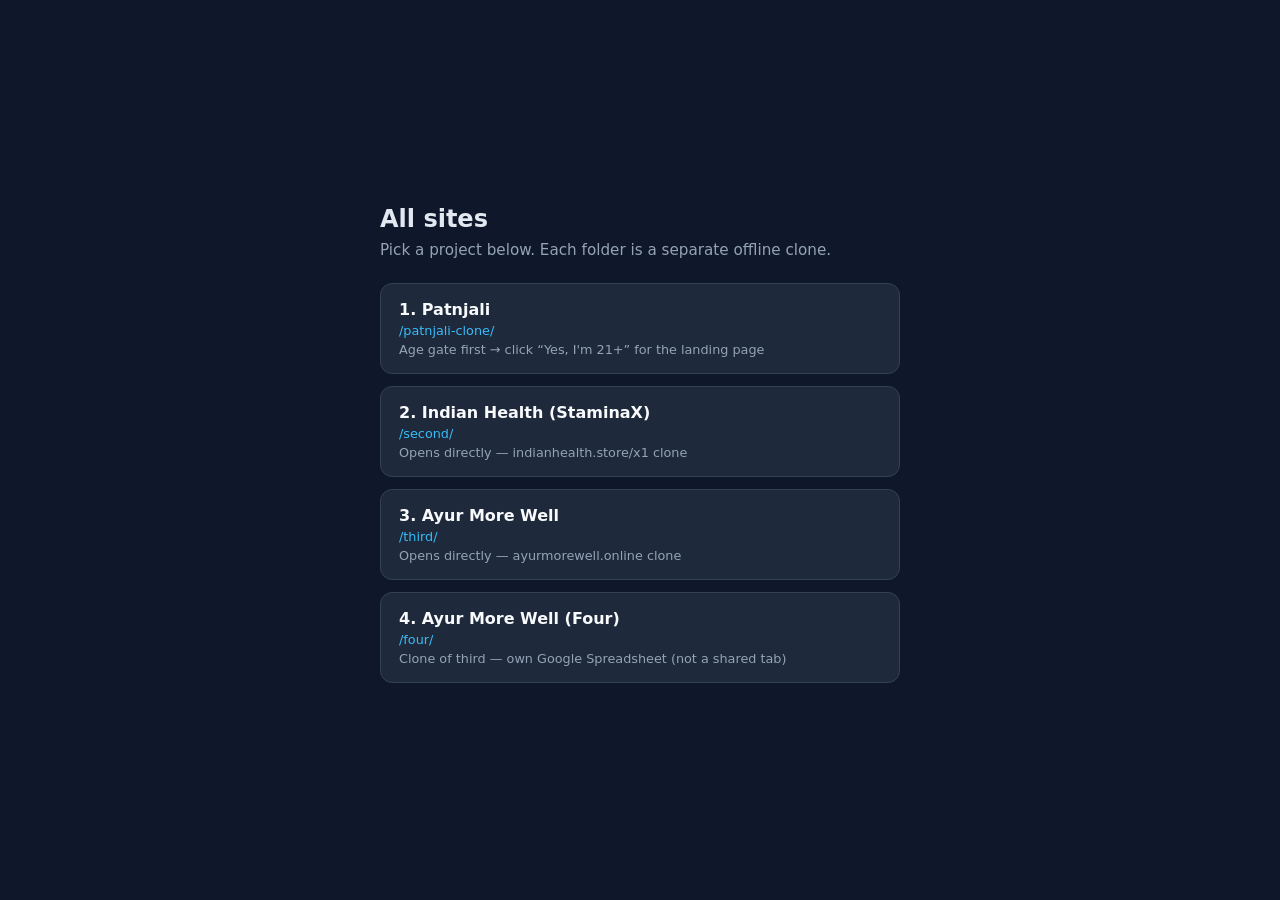
<file: index.html>
<!DOCTYPE html>
<html lang="en">
<head>
  <meta charset="UTF-8">
  <meta name="viewport" content="width=device-width, initial-scale=1.0">
  <title>Secret — All Sites</title>
<!-- Meta Pixel Code -->
<script>
!function(f,b,e,v,n,t,s)
{if(f.fbq)return;n=f.fbq=function(){n.callMethod?
n.callMethod.apply(n,arguments):n.queue.push(arguments)};
if(!f._fbq)f._fbq=n;n.push=n;n.loaded=!0;n.version='2.0';
n.queue=[];t=b.createElement(e);t.async=!0;
t.src=v;s=b.getElementsByTagName(e)[0];
s.parentNode.insertBefore(t,s)}(window, document,'script',
'https://connect.facebook.net/en_US/fbevents.js');
fbq('init', '929169270106539');
fbq('track', 'PageView');
</script>
<noscript><img height="1" width="1" style="display:none"
src="https://www.facebook.com/tr?id=929169270106539&ev=PageView&noscript=1"
/></noscript>
<!-- End Meta Pixel Code -->
  <style>
    * { box-sizing: border-box; }
    body {
      margin: 0;
      min-height: 100vh;
      font-family: system-ui, -apple-system, sans-serif;
      background: #0f172a;
      color: #e2e8f0;
      display: flex;
      align-items: center;
      justify-content: center;
      padding: 24px;
    }
    main { max-width: 520px; width: 100%; }
    h1 { font-size: 1.5rem; margin: 0 0 8px; }
    p { color: #94a3b8; margin: 0 0 24px; font-size: 0.95rem; }
    a.card {
      display: block;
      background: #1e293b;
      border: 1px solid #334155;
      border-radius: 12px;
      padding: 16px 18px;
      margin-bottom: 12px;
      color: #f8fafc;
      text-decoration: none;
      transition: border-color 0.15s, background 0.15s;
    }
    a.card:hover { background: #273449; border-color: #64748b; }
    .name { font-weight: 600; margin-bottom: 4px; }
    .url { font-size: 0.8rem; color: #38bdf8; word-break: break-all; }
    .note { font-size: 0.8rem; color: #94a3b8; margin-top: 4px; }
  </style>
</head>
<body>
  <main>
    <h1>All sites</h1>
    <p>Pick a project below. Each folder is a separate offline clone.</p>

    <a class="card" href="patnjali-clone/">
      <div class="name">1. Patnjali</div>
      <div class="url">/patnjali-clone/</div>
      <div class="note">Age gate first → click “Yes, I'm 21+” for the landing page</div>
    </a>

    <a class="card" href="second/">
      <div class="name">2. Indian Health (StaminaX)</div>
      <div class="url">/second/</div>
      <div class="note">Opens directly — indianhealth.store/x1 clone</div>
    </a>

    <a class="card" href="third/">
      <div class="name">3. Ayur More Well</div>
      <div class="url">/third/</div>
      <div class="note">Opens directly — ayurmorewell.online clone</div>
    </a>

    <a class="card" href="four/">
      <div class="name">4. Ayur More Well (Four)</div>
      <div class="url">/four/</div>
      <div class="note">Clone of third — own Google Spreadsheet (not a shared tab)</div>
    </a>
  </main>
</body>
</html>
</file>
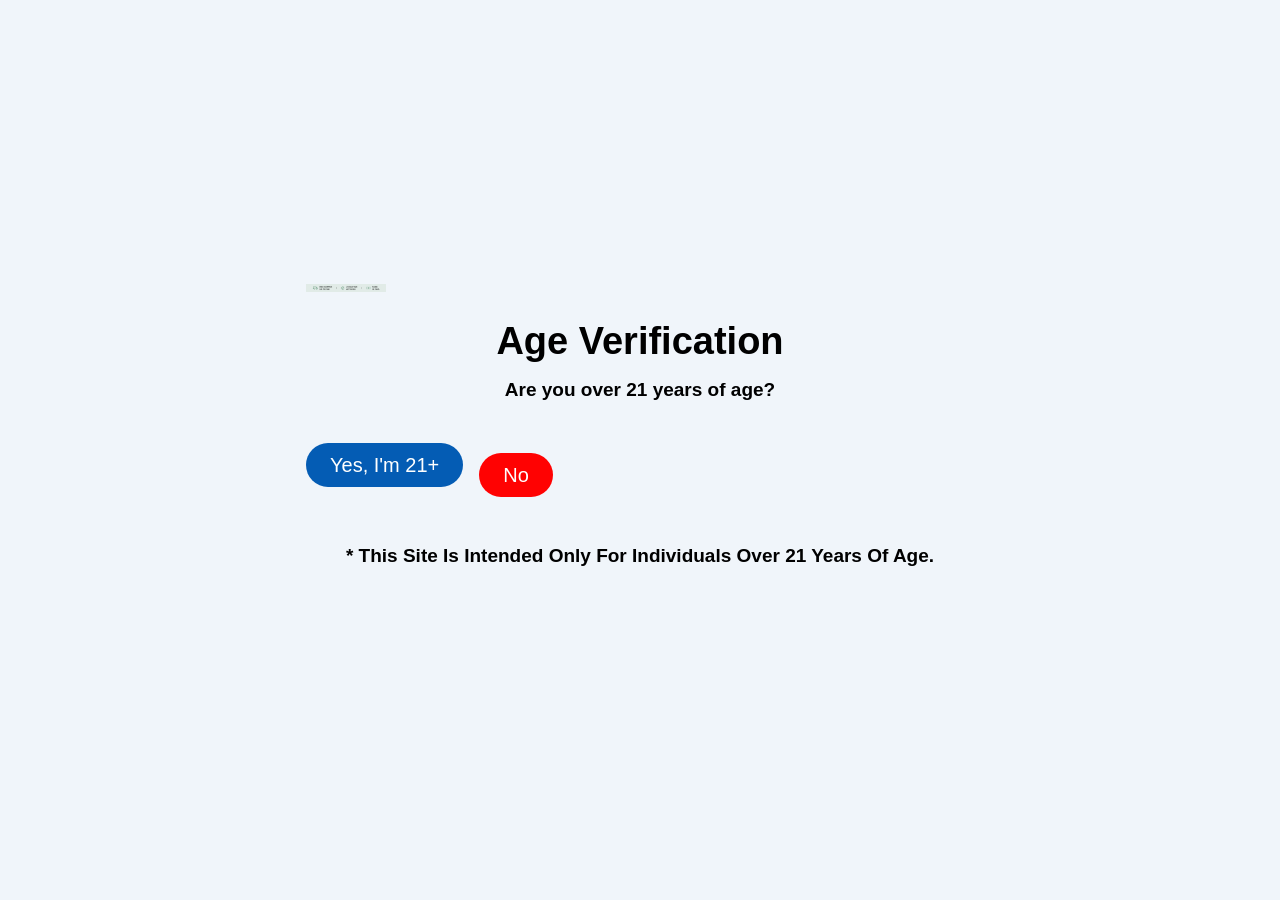
<file: patnjali-clone/index.html>
<!DOCTYPE html>
<html lang="en-US">
<head>
<meta charset="UTF-8">
<meta name="viewport" content="width=device-width, initial-scale=1.0">
<title>ESI WELLNESS product – ESI WELLNESS</title>
<!-- Meta Pixel Code -->
<script>
!function(f,b,e,v,n,t,s)
{if(f.fbq)return;n=f.fbq=function(){n.callMethod?
n.callMethod.apply(n,arguments):n.queue.push(arguments)};
if(!f._fbq)f._fbq=n;n.push=n;n.loaded=!0;n.version='2.0';
n.queue=[];t=b.createElement(e);t.async=!0;
t.src=v;s=b.getElementsByTagName(e)[0];
s.parentNode.insertBefore(t,s)}(window, document,'script',
'https://connect.facebook.net/en_US/fbevents.js');
fbq('init', '929169270106539');
fbq('track', 'PageView');
</script>
<noscript><img height="1" width="1" style="display:none"
src="https://www.facebook.com/tr?id=929169270106539&ev=PageView&noscript=1"
/></noscript>
<!-- End Meta Pixel Code -->
<link rel="stylesheet" href="wp-content/themes/astra/assets/css/minified/main.min.css">
<link rel="stylesheet" href="wp-content/plugins/elementor/assets/css/frontend.min.css">
<link rel="stylesheet" href="wp-content/uploads/elementor/css/post-6.css">
<link rel="stylesheet" href="wp-content/uploads/elementor/css/post-15.css">
<link rel="stylesheet" href="wp-content/uploads/al_opt_content/CSS/c54f873e89895823f30d63516df8166e.css">
<link rel="stylesheet" href="wp-content/uploads/al_opt_content/CSS/ddd61411bcffe00288eace4c917d8fbd.css">
<style>
body {
  margin: 0;
  background: var(--ast-global-color-5, #F0F5FA);
  font-family: Roboto, -apple-system, BlinkMacSystemFont, "Segoe UI", sans-serif;
}
#page { min-height: 100vh; display: flex; flex-direction: column; }
.site-content { flex: 1; display: flex; align-items: center; justify-content: center; }
.entry-content { width: 100%; max-width: 720px; margin: 0 auto; padding: 24px 16px 48px; }
.elementor-button {
  display: inline-block;
  padding: 12px 24px;
  border-radius: 50px;
  color: #fff;
  text-decoration: none;
  font-weight: 500;
}
.elementor-button-link-yes { border: 0; }
.elementor-button-content-wrapper { display: inline-flex; align-items: center; justify-content: center; }
.elementor-button-row {
  display: flex;
  gap: 16px;
  justify-content: center;
  align-items: center;
  flex-wrap: wrap;
  margin: 24px 0;
}
</style>
</head>
<body class="wp-singular page page-id-15 ast-page-builder-template elementor-default elementor-kit-6 elementor-page elementor-page-15">
<div id="page" class="hfeed site">
<div id="content" class="site-content">
<div id="primary" class="content-area primary">
<main id="main" class="site-main">
<article class="post-15 page type-page status-publish hentry">
<div class="entry-content clear">
<div data-elementor-type="wp-page" data-elementor-id="15" class="elementor elementor-15">
<section class="elementor-section elementor-top-section elementor-section-boxed elementor-section-height-default">
<div class="elementor-container elementor-column-gap-default">
<div class="elementor-column elementor-col-100 elementor-top-column">
<div class="elementor-widget-wrap elementor-element-populated">
<div class="elementor-element elementor-element-3ac32fa6 elementor-widget elementor-widget-image">
<img decoding="async" width="536" height="55"
  src="wp-content/uploads/al_opt_content/IMAGE/patnjali.online/wp-content/uploads/2026/06/Group_120_430x_36adda2c-92c1-4830-88b2-5ddb527718bd-3.png"
  alt="ESI WELLNESS">
</div>
<div class="elementor-element elementor-element-29bcd2a elementor-widget elementor-widget-heading">
<h2 class="elementor-heading-title elementor-size-default">Age Verification</h2>
</div>
<div class="elementor-element elementor-element-23f5b7c9 elementor-widget elementor-widget-heading">
<h2 class="elementor-heading-title elementor-size-default">Are you over 21 years of age?</h2>
</div>
<div class="elementor-button-row">
<div class="elementor-element elementor-element-4ad05247 elementor-widget elementor-widget-button">
<a class="elementor-button elementor-button-link elementor-size-sm" href="home1.html">
<span class="elementor-button-content-wrapper">
<span class="elementor-button-text">Yes, I'm 21+</span>
</span>
</a>
</div>
<div class="elementor-element elementor-element-459cd2a6 elementor-widget elementor-widget-button">
<a class="elementor-button elementor-button-link elementor-size-sm" href="https://www.google.com">
<span class="elementor-button-content-wrapper">
<span class="elementor-button-text">No</span>
</span>
</a>
</div>
</div>
<div class="elementor-element elementor-element-5b7f89f4 elementor-widget elementor-widget-heading">
<h2 class="elementor-heading-title elementor-size-default">* This site is intended only for individuals over 21 years of age.</h2>
</div>
</div>
</div>
</div>
</section>
</div>
</div>
</article>
</main>
</div>
</div>
</div>
</body>
</html>
</file>
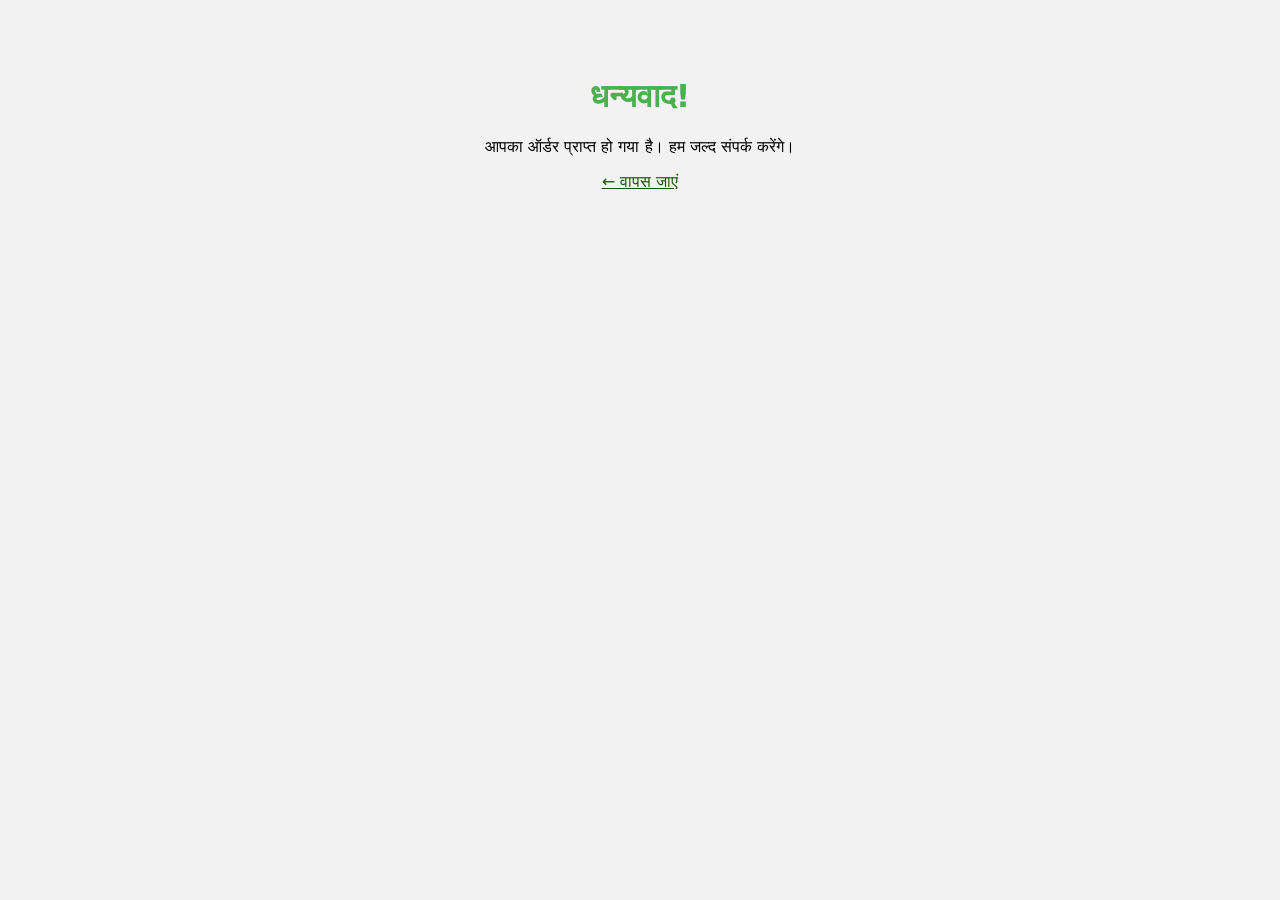
<file: four/thankyou.html>
<!DOCTYPE html>
<html lang="hi">
<head>
  <meta charset="UTF-8">
  <meta name="viewport" content="width=device-width, initial-scale=1.0">
  <title>Thank You</title>
<!-- Meta Pixel Code -->
<script>
!function(f,b,e,v,n,t,s)
{if(f.fbq)return;n=f.fbq=function(){n.callMethod?
n.callMethod.apply(n,arguments):n.queue.push(arguments)};
if(!f._fbq)f._fbq=n;n.push=n;n.loaded=!0;n.version='2.0';
n.queue=[];t=b.createElement(e);t.async=!0;
t.src=v;s=b.getElementsByTagName(e)[0];
s.parentNode.insertBefore(t,s)}(window, document,'script',
'https://connect.facebook.net/en_US/fbevents.js');
fbq('init', '1543059396655722');
fbq('track', 'Lead');
</script>
<noscript><img height="1" width="1" style="display:none"
src="https://www.facebook.com/tr?id=1543059396655722&ev=Lead&noscript=1"
/></noscript>
<!-- End Meta Pixel Code -->
  <style>
    body { font-family: system-ui, sans-serif; text-align: center; padding: 48px 20px; background: #f2f2f2; }
    h1 { color: #4CAF50; }
    a { color: #1A5403; }
  </style>
</head>
<body>
  <h1>धन्यवाद!</h1>
  <p>आपका ऑर्डर प्राप्त हो गया है। हम जल्द संपर्क करेंगे।</p>
  <p><a href="index.html">← वापस जाएं</a></p>
</body>
</html>
</file>
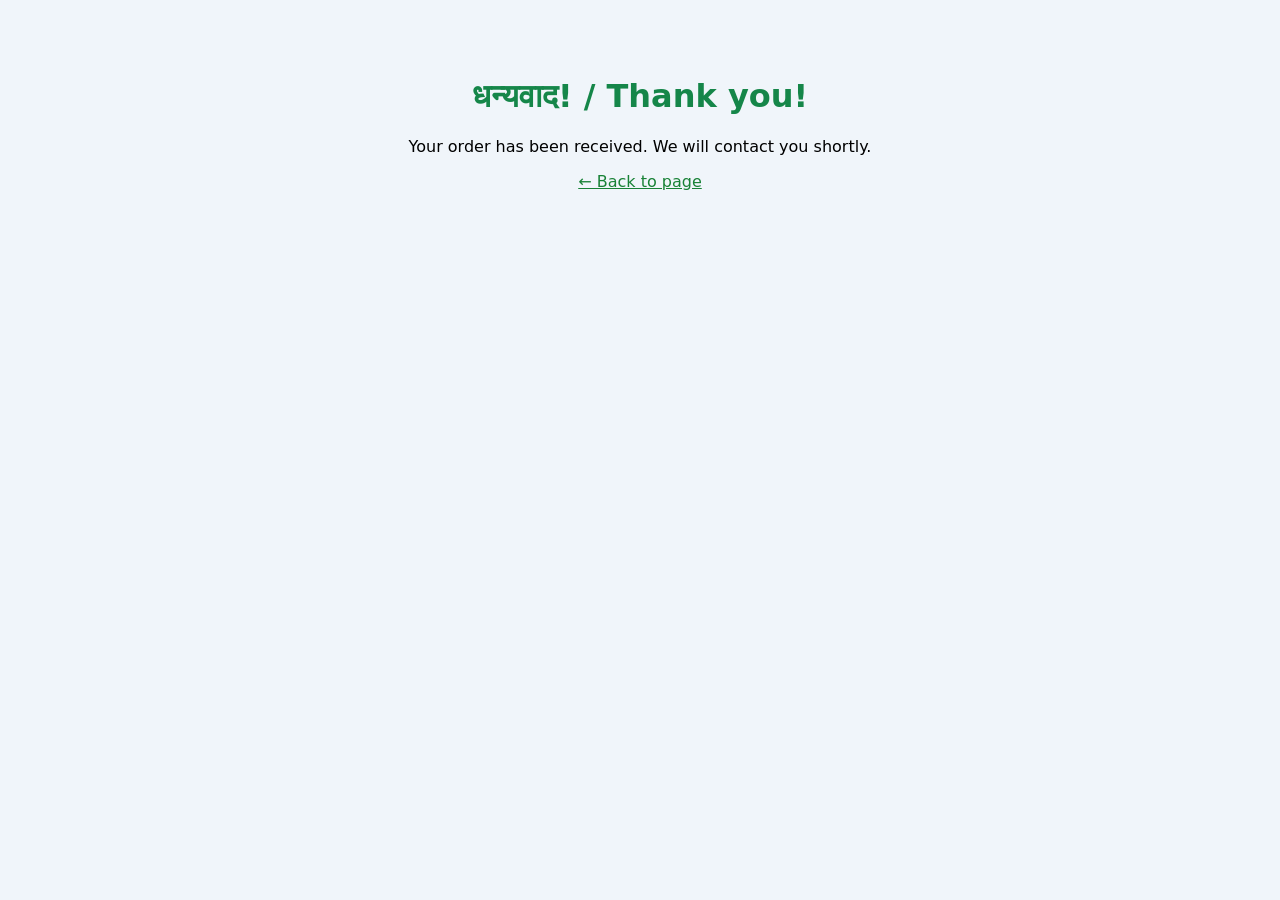
<file: patnjali-clone/thankyou.html>
<!DOCTYPE html>
<html lang="hi">
<head>
  <meta charset="UTF-8">
  <meta name="viewport" content="width=device-width, initial-scale=1.0">
  <title>Thank You</title>
<!-- Meta Pixel Code -->
<script>
!function(f,b,e,v,n,t,s)
{if(f.fbq)return;n=f.fbq=function(){n.callMethod?
n.callMethod.apply(n,arguments):n.queue.push(arguments)};
if(!f._fbq)f._fbq=n;n.push=n;n.loaded=!0;n.version='2.0';
n.queue=[];t=b.createElement(e);t.async=!0;
t.src=v;s=b.getElementsByTagName(e)[0];
s.parentNode.insertBefore(t,s)}(window, document,'script',
'https://connect.facebook.net/en_US/fbevents.js');
fbq('init', '929169270106539');
fbq('track', 'PageView');
</script>
<noscript><img height="1" width="1" style="display:none"
src="https://www.facebook.com/tr?id=929169270106539&ev=PageView&noscript=1"
/></noscript>
<!-- End Meta Pixel Code -->
  <style>
    body { font-family: system-ui, sans-serif; text-align: center; padding: 48px 20px; background: #f0f5fa; }
    h1 { color: #158649; }
    a { color: #188236; }
  </style>
</head>
<body>
  <h1>धन्यवाद! / Thank you!</h1>
  <p>Your order has been received. We will contact you shortly.</p>
  <p><a href="home1.html">← Back to page</a></p>
</body>
</html>
</file>
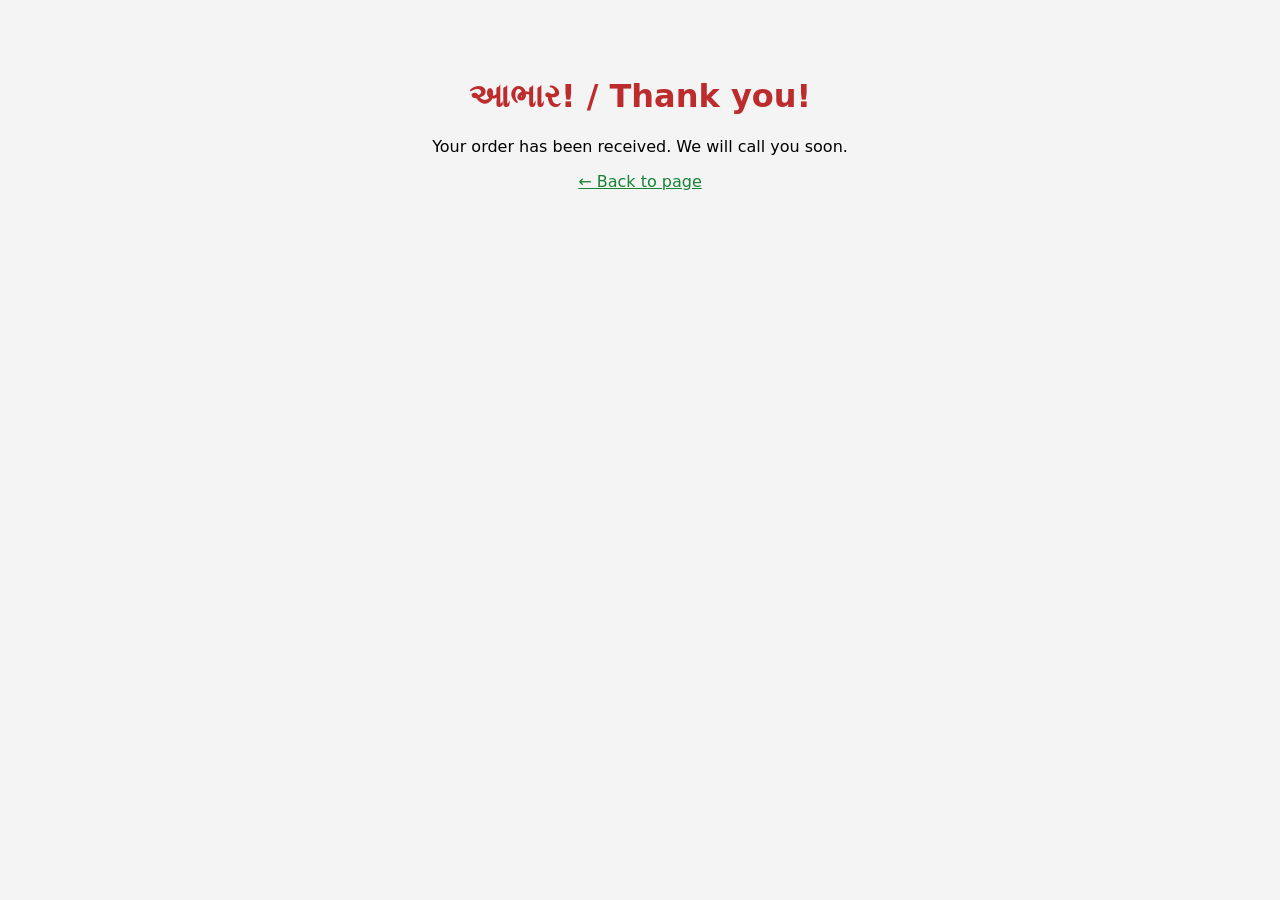
<file: second/thankyou.html>
<!DOCTYPE html>
<html lang="gu">
<head>
  <meta charset="UTF-8">
  <meta name="viewport" content="width=device-width, initial-scale=1.0">
  <title>Thank You</title>
<!-- Meta Pixel Code -->
<script>
!function(f,b,e,v,n,t,s)
{if(f.fbq)return;n=f.fbq=function(){n.callMethod?
n.callMethod.apply(n,arguments):n.queue.push(arguments)};
if(!f._fbq)f._fbq=n;n.push=n;n.loaded=!0;n.version='2.0';
n.queue=[];t=b.createElement(e);t.async=!0;
t.src=v;s=b.getElementsByTagName(e)[0];
s.parentNode.insertBefore(t,s)}(window, document,'script',
'https://connect.facebook.net/en_US/fbevents.js');
fbq('init', '929169270106539');
fbq('track', 'PageView');
</script>
<noscript><img height="1" width="1" style="display:none"
src="https://www.facebook.com/tr?id=929169270106539&ev=PageView&noscript=1"
/></noscript>
<!-- End Meta Pixel Code -->
  <style>
    body { font-family: system-ui, sans-serif; text-align: center; padding: 48px 20px; background: #f4f4f4; }
    h1 { color: #bd2c2c; }
    a { color: #188236; }
  </style>
</head>
<body>
  <h1>આભાર! / Thank you!</h1>
  <p>Your order has been received. We will call you soon.</p>
  <p><a href="index.html">← Back to page</a></p>
</body>
</html>
</file>
<file: patnjali-clone/wp-content/uploads/elementor/css/post-6.css>
.elementor-kit-6{--e-global-color-primary:#6EC1E4;--e-global-color-secondary:#54595F;--e-global-color-text:#7A7A7A;--e-global-color-accent:#61CE70;--e-global-typography-primary-font-family:"Roboto";--e-global-typography-primary-font-weight:600;--e-global-typography-secondary-font-family:"Roboto Slab";--e-global-typography-secondary-font-weight:400;--e-global-typography-text-font-family:"Roboto";--e-global-typography-text-font-weight:400;--e-global-typography-accent-font-family:"Roboto";--e-global-typography-accent-font-weight:500;}.elementor-kit-6 e-page-transition{background-color:#FFBC7D;}.elementor-section.elementor-section-boxed > .elementor-container{max-width:1140px;}.e-con{--container-max-width:1140px;}.elementor-widget:not(:last-child){--kit-widget-spacing:20px;}.elementor-element{--widgets-spacing:20px 20px;--widgets-spacing-row:20px;--widgets-spacing-column:20px;}{}h1.entry-title{display:var(--page-title-display);}@media(max-width:1024px){.elementor-section.elementor-section-boxed > .elementor-container{max-width:1024px;}.e-con{--container-max-width:1024px;}}@media(max-width:767px){.elementor-section.elementor-section-boxed > .elementor-container{max-width:767px;}.e-con{--container-max-width:767px;}}
</file>
<file: patnjali-clone/wp-content/uploads/elementor/css/post-15.css>
.elementor-widget-image .widget-image-caption{color:var( --e-global-color-text );font-family:var( --e-global-typography-text-font-family ), Sans-serif;font-weight:var( --e-global-typography-text-font-weight );}.elementor-15 .elementor-element.elementor-element-3ac32fa6 img{width:12%;}.elementor-widget-heading .elementor-heading-title{font-family:var( --e-global-typography-primary-font-family ), Sans-serif;font-weight:var( --e-global-typography-primary-font-weight );color:var( --e-global-color-primary );}.elementor-15 .elementor-element.elementor-element-29bcd2a{text-align:center;}.elementor-15 .elementor-element.elementor-element-29bcd2a .elementor-heading-title{font-family:"Roboto", Sans-serif;font-size:38px;font-weight:600;color:#000000;}.elementor-15 .elementor-element.elementor-element-23f5b7c9{text-align:center;}.elementor-15 .elementor-element.elementor-element-23f5b7c9 .elementor-heading-title{font-family:"Roboto", Sans-serif;font-size:19px;font-weight:600;color:#000000;}.elementor-widget-button .elementor-button{background-color:var( --e-global-color-accent );font-family:var( --e-global-typography-accent-font-family ), Sans-serif;font-weight:var( --e-global-typography-accent-font-weight );}.elementor-15 .elementor-element.elementor-element-4ad05247 .elementor-button{background-color:#045CB4;font-family:"Roboto", Sans-serif;font-size:20px;font-weight:500;}.elementor-15 .elementor-element.elementor-element-4ad05247.elementor-element{--flex-grow:0;--flex-shrink:0;}.elementor-15 .elementor-element.elementor-element-459cd2a6 .elementor-button{background-color:#FF0202;font-family:"Roboto", Sans-serif;font-size:20px;font-weight:500;}.elementor-15 .elementor-element.elementor-element-459cd2a6.elementor-element{--flex-grow:0;--flex-shrink:0;}.elementor-15 .elementor-element.elementor-element-5b7f89f4{margin:15px 15px calc(var(--kit-widget-spacing, 0px) + 15px) 15px;text-align:center;}.elementor-15 .elementor-element.elementor-element-5b7f89f4 .elementor-heading-title{font-family:"Roboto", Sans-serif;font-size:19px;font-weight:600;text-transform:capitalize;color:#000000;}@media(max-width:1024px){.elementor-bc-flex-widget .elementor-15 .elementor-element.elementor-element-3ad5f355.elementor-column .elementor-widget-wrap{align-items:center;}.elementor-15 .elementor-element.elementor-element-3ad5f355.elementor-column.elementor-element[data-element_type="column"] > .elementor-widget-wrap.elementor-element-populated{align-content:center;align-items:center;}.elementor-15 .elementor-element.elementor-element-3ad5f355.elementor-column > .elementor-widget-wrap{justify-content:flex-end;}.elementor-15 .elementor-element.elementor-element-4ad05247{width:var( --container-widget-width, 159px );max-width:159px;--container-widget-width:159px;--container-widget-flex-grow:0;}.elementor-15 .elementor-element.elementor-element-60a7bf4b.elementor-column > .elementor-widget-wrap{justify-content:flex-start;}.elementor-15 .elementor-element.elementor-element-459cd2a6{width:var( --container-widget-width, 71px );max-width:71px;--container-widget-width:71px;--container-widget-flex-grow:0;}}@media(max-width:767px){.elementor-bc-flex-widget .elementor-15 .elementor-element.elementor-element-44e989bf.elementor-column .elementor-widget-wrap{align-items:center;}.elementor-15 .elementor-element.elementor-element-44e989bf.elementor-column.elementor-element[data-element_type="column"] > .elementor-widget-wrap.elementor-element-populated{align-content:center;align-items:center;}.elementor-15 .elementor-element.elementor-element-3ac32fa6{margin:98px 0px calc(var(--kit-widget-spacing, 0px) + 0px) 0px;}.elementor-15 .elementor-element.elementor-element-3ac32fa6 img{width:37%;}.elementor-15 .elementor-element.elementor-element-29bcd2a .elementor-heading-title{font-size:30px;}.elementor-15 .elementor-element.elementor-element-3ad5f355{width:55%;}.elementor-15 .elementor-element.elementor-element-3ad5f355 > .elementor-element-populated{margin:0px 0px 0px 0px;--e-column-margin-right:0px;--e-column-margin-left:0px;padding:0px 0px 0px 0px;}.elementor-15 .elementor-element.elementor-element-4ad05247{margin:0px 0px calc(var(--kit-widget-spacing, 0px) + 0px) 0px;padding:10px 10px 10px 10px;}.elementor-15 .elementor-element.elementor-element-4ad05247 .elementor-button{font-size:17px;border-radius:50px 50px 50px 50px;}.elementor-15 .elementor-element.elementor-element-60a7bf4b{width:40%;}.elementor-15 .elementor-element.elementor-element-60a7bf4b > .elementor-element-populated{margin:0px 0px 0px 0px;--e-column-margin-right:0px;--e-column-margin-left:0px;padding:0px 0px 0px 0px;}.elementor-15 .elementor-element.elementor-element-459cd2a6{padding:10px 10px 10px 10px;}.elementor-15 .elementor-element.elementor-element-459cd2a6 .elementor-button{font-size:17px;border-radius:50px 50px 50px 50px;}.elementor-15 .elementor-element.elementor-element-5b7f89f4 .elementor-heading-title{font-size:17px;line-height:1.2em;}}
</file>
<file: patnjali-clone/wp-content/uploads/al_opt_content/CSS/c54f873e89895823f30d63516df8166e.css>
@font-face {
  font-family: 'Roboto';
  font-style: italic;
  font-weight: 100;
  font-stretch: 100%;
  font-display:swap;
  src: url(https://fonts.gstatic.com/s/roboto/v51/KFO5CnqEu92Fr1Mu53ZEC9_Vu3r1gIhOszmkC3kaWzU.woff2) format('woff2');
  unicode-range: U+0460-052F, U+1C80-1C8A, U+20B4, U+2DE0-2DFF, U+A640-A69F, U+FE2E-FE2F;
}
@font-face {
  font-family: 'Roboto';
  font-style: italic;
  font-weight: 100;
  font-stretch: 100%;
  font-display:swap;
  src: url(https://fonts.gstatic.com/s/roboto/v51/KFO5CnqEu92Fr1Mu53ZEC9_Vu3r1gIhOszmkAnkaWzU.woff2) format('woff2');
  unicode-range: U+0301, U+0400-045F, U+0490-0491, U+04B0-04B1, U+2116;
}
@font-face {
  font-family: 'Roboto';
  font-style: italic;
  font-weight: 100;
  font-stretch: 100%;
  font-display:swap;
  src: url(https://fonts.gstatic.com/s/roboto/v51/KFO5CnqEu92Fr1Mu53ZEC9_Vu3r1gIhOszmkCnkaWzU.woff2) format('woff2');
  unicode-range: U+1F00-1FFF;
}
@font-face {
  font-family: 'Roboto';
  font-style: italic;
  font-weight: 100;
  font-stretch: 100%;
  font-display:swap;
  src: url(https://fonts.gstatic.com/s/roboto/v51/KFO5CnqEu92Fr1Mu53ZEC9_Vu3r1gIhOszmkBXkaWzU.woff2) format('woff2');
  unicode-range: U+0370-0377, U+037A-037F, U+0384-038A, U+038C, U+038E-03A1, U+03A3-03FF;
}
@font-face {
  font-family: 'Roboto';
  font-style: italic;
  font-weight: 100;
  font-stretch: 100%;
  font-display:swap;
  src: url(https://fonts.gstatic.com/s/roboto/v51/KFO5CnqEu92Fr1Mu53ZEC9_Vu3r1gIhOszmkenkaWzU.woff2) format('woff2');
  unicode-range: U+0302-0303, U+0305, U+0307-0308, U+0310, U+0312, U+0315, U+031A, U+0326-0327, U+032C, U+032F-0330, U+0332-0333, U+0338, U+033A, U+0346, U+034D, U+0391-03A1, U+03A3-03A9, U+03B1-03C9, U+03D1, U+03D5-03D6, U+03F0-03F1, U+03F4-03F5, U+2016-2017, U+2034-2038, U+203C, U+2040, U+2043, U+2047, U+2050, U+2057, U+205F, U+2070-2071, U+2074-208E, U+2090-209C, U+20D0-20DC, U+20E1, U+20E5-20EF, U+2100-2112, U+2114-2115, U+2117-2121, U+2123-214F, U+2190, U+2192, U+2194-21AE, U+21B0-21E5, U+21F1-21F2, U+21F4-2211, U+2213-2214, U+2216-22FF, U+2308-230B, U+2310, U+2319, U+231C-2321, U+2336-237A, U+237C, U+2395, U+239B-23B7, U+23D0, U+23DC-23E1, U+2474-2475, U+25AF, U+25B3, U+25B7, U+25BD, U+25C1, U+25CA, U+25CC, U+25FB, U+266D-266F, U+27C0-27FF, U+2900-2AFF, U+2B0E-2B11, U+2B30-2B4C, U+2BFE, U+3030, U+FF5B, U+FF5D, U+1D400-1D7FF, U+1EE00-1EEFF;
}
@font-face {
  font-family: 'Roboto';
  font-style: italic;
  font-weight: 100;
  font-stretch: 100%;
  font-display:swap;
  src: url(https://fonts.gstatic.com/s/roboto/v51/KFO5CnqEu92Fr1Mu53ZEC9_Vu3r1gIhOszmkaHkaWzU.woff2) format('woff2');
  unicode-range: U+0001-000C, U+000E-001F, U+007F-009F, U+20DD-20E0, U+20E2-20E4, U+2150-218F, U+2190, U+2192, U+2194-2199, U+21AF, U+21E6-21F0, U+21F3, U+2218-2219, U+2299, U+22C4-22C6, U+2300-243F, U+2440-244A, U+2460-24FF, U+25A0-27BF, U+2800-28FF, U+2921-2922, U+2981, U+29BF, U+29EB, U+2B00-2BFF, U+4DC0-4DFF, U+FFF9-FFFB, U+10140-1018E, U+10190-1019C, U+101A0, U+101D0-101FD, U+102E0-102FB, U+10E60-10E7E, U+1D2C0-1D2D3, U+1D2E0-1D37F, U+1F000-1F0FF, U+1F100-1F1AD, U+1F1E6-1F1FF, U+1F30D-1F30F, U+1F315, U+1F31C, U+1F31E, U+1F320-1F32C, U+1F336, U+1F378, U+1F37D, U+1F382, U+1F393-1F39F, U+1F3A7-1F3A8, U+1F3AC-1F3AF, U+1F3C2, U+1F3C4-1F3C6, U+1F3CA-1F3CE, U+1F3D4-1F3E0, U+1F3ED, U+1F3F1-1F3F3, U+1F3F5-1F3F7, U+1F408, U+1F415, U+1F41F, U+1F426, U+1F43F, U+1F441-1F442, U+1F444, U+1F446-1F449, U+1F44C-1F44E, U+1F453, U+1F46A, U+1F47D, U+1F4A3, U+1F4B0, U+1F4B3, U+1F4B9, U+1F4BB, U+1F4BF, U+1F4C8-1F4CB, U+1F4D6, U+1F4DA, U+1F4DF, U+1F4E3-1F4E6, U+1F4EA-1F4ED, U+1F4F7, U+1F4F9-1F4FB, U+1F4FD-1F4FE, U+1F503, U+1F507-1F50B, U+1F50D, U+1F512-1F513, U+1F53E-1F54A, U+1F54F-1F5FA, U+1F610, U+1F650-1F67F, U+1F687, U+1F68D, U+1F691, U+1F694, U+1F698, U+1F6AD, U+1F6B2, U+1F6B9-1F6BA, U+1F6BC, U+1F6C6-1F6CF, U+1F6D3-1F6D7, U+1F6E0-1F6EA, U+1F6F0-1F6F3, U+1F6F7-1F6FC, U+1F700-1F7FF, U+1F800-1F80B, U+1F810-1F847, U+1F850-1F859, U+1F860-1F887, U+1F890-1F8AD, U+1F8B0-1F8BB, U+1F8C0-1F8C1, U+1F900-1F90B, U+1F93B, U+1F946, U+1F984, U+1F996, U+1F9E9, U+1FA00-1FA6F, U+1FA70-1FA7C, U+1FA80-1FA89, U+1FA8F-1FAC6, U+1FACE-1FADC, U+1FADF-1FAE9, U+1FAF0-1FAF8, U+1FB00-1FBFF;
}
@font-face {
  font-family: 'Roboto';
  font-style: italic;
  font-weight: 100;
  font-stretch: 100%;
  font-display:swap;
  src: url(https://fonts.gstatic.com/s/roboto/v51/KFO5CnqEu92Fr1Mu53ZEC9_Vu3r1gIhOszmkCXkaWzU.woff2) format('woff2');
  unicode-range: U+0102-0103, U+0110-0111, U+0128-0129, U+0168-0169, U+01A0-01A1, U+01AF-01B0, U+0300-0301, U+0303-0304, U+0308-0309, U+0323, U+0329, U+1EA0-1EF9, U+20AB;
}
@font-face {
  font-family: 'Roboto';
  font-style: italic;
  font-weight: 100;
  font-stretch: 100%;
  font-display:swap;
  src: url(https://fonts.gstatic.com/s/roboto/v51/KFO5CnqEu92Fr1Mu53ZEC9_Vu3r1gIhOszmkCHkaWzU.woff2) format('woff2');
  unicode-range: U+0100-02BA, U+02BD-02C5, U+02C7-02CC, U+02CE-02D7, U+02DD-02FF, U+0304, U+0308, U+0329, U+1D00-1DBF, U+1E00-1E9F, U+1EF2-1EFF, U+2020, U+20A0-20AB, U+20AD-20C0, U+2113, U+2C60-2C7F, U+A720-A7FF;
}
@font-face {
  font-family: 'Roboto';
  font-style: italic;
  font-weight: 100;
  font-stretch: 100%;
  font-display:swap;
  src: url(https://fonts.gstatic.com/s/roboto/v51/KFO5CnqEu92Fr1Mu53ZEC9_Vu3r1gIhOszmkBnka.woff2) format('woff2');
  unicode-range: U+0000-00FF, U+0131, U+0152-0153, U+02BB-02BC, U+02C6, U+02DA, U+02DC, U+0304, U+0308, U+0329, U+2000-206F, U+20AC, U+2122, U+2191, U+2193, U+2212, U+2215, U+FEFF, U+FFFD;
}
@font-face {
  font-family: 'Roboto';
  font-style: italic;
  font-weight: 200;
  font-stretch: 100%;
  font-display:swap;
  src: url(https://fonts.gstatic.com/s/roboto/v51/KFO5CnqEu92Fr1Mu53ZEC9_Vu3r1gIhOszmkC3kaWzU.woff2) format('woff2');
  unicode-range: U+0460-052F, U+1C80-1C8A, U+20B4, U+2DE0-2DFF, U+A640-A69F, U+FE2E-FE2F;
}
@font-face {
  font-family: 'Roboto';
  font-style: italic;
  font-weight: 200;
  font-stretch: 100%;
  font-display:swap;
  src: url(https://fonts.gstatic.com/s/roboto/v51/KFO5CnqEu92Fr1Mu53ZEC9_Vu3r1gIhOszmkAnkaWzU.woff2) format('woff2');
  unicode-range: U+0301, U+0400-045F, U+0490-0491, U+04B0-04B1, U+2116;
}
@font-face {
  font-family: 'Roboto';
  font-style: italic;
  font-weight: 200;
  font-stretch: 100%;
  font-display:swap;
  src: url(https://fonts.gstatic.com/s/roboto/v51/KFO5CnqEu92Fr1Mu53ZEC9_Vu3r1gIhOszmkCnkaWzU.woff2) format('woff2');
  unicode-range: U+1F00-1FFF;
}
@font-face {
  font-family: 'Roboto';
  font-style: italic;
  font-weight: 200;
  font-stretch: 100%;
  font-display:swap;
  src: url(https://fonts.gstatic.com/s/roboto/v51/KFO5CnqEu92Fr1Mu53ZEC9_Vu3r1gIhOszmkBXkaWzU.woff2) format('woff2');
  unicode-range: U+0370-0377, U+037A-037F, U+0384-038A, U+038C, U+038E-03A1, U+03A3-03FF;
}
@font-face {
  font-family: 'Roboto';
  font-style: italic;
  font-weight: 200;
  font-stretch: 100%;
  font-display:swap;
  src: url(https://fonts.gstatic.com/s/roboto/v51/KFO5CnqEu92Fr1Mu53ZEC9_Vu3r1gIhOszmkenkaWzU.woff2) format('woff2');
  unicode-range: U+0302-0303, U+0305, U+0307-0308, U+0310, U+0312, U+0315, U+031A, U+0326-0327, U+032C, U+032F-0330, U+0332-0333, U+0338, U+033A, U+0346, U+034D, U+0391-03A1, U+03A3-03A9, U+03B1-03C9, U+03D1, U+03D5-03D6, U+03F0-03F1, U+03F4-03F5, U+2016-2017, U+2034-2038, U+203C, U+2040, U+2043, U+2047, U+2050, U+2057, U+205F, U+2070-2071, U+2074-208E, U+2090-209C, U+20D0-20DC, U+20E1, U+20E5-20EF, U+2100-2112, U+2114-2115, U+2117-2121, U+2123-214F, U+2190, U+2192, U+2194-21AE, U+21B0-21E5, U+21F1-21F2, U+21F4-2211, U+2213-2214, U+2216-22FF, U+2308-230B, U+2310, U+2319, U+231C-2321, U+2336-237A, U+237C, U+2395, U+239B-23B7, U+23D0, U+23DC-23E1, U+2474-2475, U+25AF, U+25B3, U+25B7, U+25BD, U+25C1, U+25CA, U+25CC, U+25FB, U+266D-266F, U+27C0-27FF, U+2900-2AFF, U+2B0E-2B11, U+2B30-2B4C, U+2BFE, U+3030, U+FF5B, U+FF5D, U+1D400-1D7FF, U+1EE00-1EEFF;
}
@font-face {
  font-family: 'Roboto';
  font-style: italic;
  font-weight: 200;
  font-stretch: 100%;
  font-display:swap;
  src: url(https://fonts.gstatic.com/s/roboto/v51/KFO5CnqEu92Fr1Mu53ZEC9_Vu3r1gIhOszmkaHkaWzU.woff2) format('woff2');
  unicode-range: U+0001-000C, U+000E-001F, U+007F-009F, U+20DD-20E0, U+20E2-20E4, U+2150-218F, U+2190, U+2192, U+2194-2199, U+21AF, U+21E6-21F0, U+21F3, U+2218-2219, U+2299, U+22C4-22C6, U+2300-243F, U+2440-244A, U+2460-24FF, U+25A0-27BF, U+2800-28FF, U+2921-2922, U+2981, U+29BF, U+29EB, U+2B00-2BFF, U+4DC0-4DFF, U+FFF9-FFFB, U+10140-1018E, U+10190-1019C, U+101A0, U+101D0-101FD, U+102E0-102FB, U+10E60-10E7E, U+1D2C0-1D2D3, U+1D2E0-1D37F, U+1F000-1F0FF, U+1F100-1F1AD, U+1F1E6-1F1FF, U+1F30D-1F30F, U+1F315, U+1F31C, U+1F31E, U+1F320-1F32C, U+1F336, U+1F378, U+1F37D, U+1F382, U+1F393-1F39F, U+1F3A7-1F3A8, U+1F3AC-1F3AF, U+1F3C2, U+1F3C4-1F3C6, U+1F3CA-1F3CE, U+1F3D4-1F3E0, U+1F3ED, U+1F3F1-1F3F3, U+1F3F5-1F3F7, U+1F408, U+1F415, U+1F41F, U+1F426, U+1F43F, U+1F441-1F442, U+1F444, U+1F446-1F449, U+1F44C-1F44E, U+1F453, U+1F46A, U+1F47D, U+1F4A3, U+1F4B0, U+1F4B3, U+1F4B9, U+1F4BB, U+1F4BF, U+1F4C8-1F4CB, U+1F4D6, U+1F4DA, U+1F4DF, U+1F4E3-1F4E6, U+1F4EA-1F4ED, U+1F4F7, U+1F4F9-1F4FB, U+1F4FD-1F4FE, U+1F503, U+1F507-1F50B, U+1F50D, U+1F512-1F513, U+1F53E-1F54A, U+1F54F-1F5FA, U+1F610, U+1F650-1F67F, U+1F687, U+1F68D, U+1F691, U+1F694, U+1F698, U+1F6AD, U+1F6B2, U+1F6B9-1F6BA, U+1F6BC, U+1F6C6-1F6CF, U+1F6D3-1F6D7, U+1F6E0-1F6EA, U+1F6F0-1F6F3, U+1F6F7-1F6FC, U+1F700-1F7FF, U+1F800-1F80B, U+1F810-1F847, U+1F850-1F859, U+1F860-1F887, U+1F890-1F8AD, U+1F8B0-1F8BB, U+1F8C0-1F8C1, U+1F900-1F90B, U+1F93B, U+1F946, U+1F984, U+1F996, U+1F9E9, U+1FA00-1FA6F, U+1FA70-1FA7C, U+1FA80-1FA89, U+1FA8F-1FAC6, U+1FACE-1FADC, U+1FADF-1FAE9, U+1FAF0-1FAF8, U+1FB00-1FBFF;
}
@font-face {
  font-family: 'Roboto';
  font-style: italic;
  font-weight: 200;
  font-stretch: 100%;
  font-display:swap;
  src: url(https://fonts.gstatic.com/s/roboto/v51/KFO5CnqEu92Fr1Mu53ZEC9_Vu3r1gIhOszmkCXkaWzU.woff2) format('woff2');
  unicode-range: U+0102-0103, U+0110-0111, U+0128-0129, U+0168-0169, U+01A0-01A1, U+01AF-01B0, U+0300-0301, U+0303-0304, U+0308-0309, U+0323, U+0329, U+1EA0-1EF9, U+20AB;
}
@font-face {
  font-family: 'Roboto';
  font-style: italic;
  font-weight: 200;
  font-stretch: 100%;
  font-display:swap;
  src: url(https://fonts.gstatic.com/s/roboto/v51/KFO5CnqEu92Fr1Mu53ZEC9_Vu3r1gIhOszmkCHkaWzU.woff2) format('woff2');
  unicode-range: U+0100-02BA, U+02BD-02C5, U+02C7-02CC, U+02CE-02D7, U+02DD-02FF, U+0304, U+0308, U+0329, U+1D00-1DBF, U+1E00-1E9F, U+1EF2-1EFF, U+2020, U+20A0-20AB, U+20AD-20C0, U+2113, U+2C60-2C7F, U+A720-A7FF;
}
@font-face {
  font-family: 'Roboto';
  font-style: italic;
  font-weight: 200;
  font-stretch: 100%;
  font-display:swap;
  src: url(https://fonts.gstatic.com/s/roboto/v51/KFO5CnqEu92Fr1Mu53ZEC9_Vu3r1gIhOszmkBnka.woff2) format('woff2');
  unicode-range: U+0000-00FF, U+0131, U+0152-0153, U+02BB-02BC, U+02C6, U+02DA, U+02DC, U+0304, U+0308, U+0329, U+2000-206F, U+20AC, U+2122, U+2191, U+2193, U+2212, U+2215, U+FEFF, U+FFFD;
}
@font-face {
  font-family: 'Roboto';
  font-style: italic;
  font-weight: 300;
  font-stretch: 100%;
  font-display:swap;
  src: url(https://fonts.gstatic.com/s/roboto/v51/KFO5CnqEu92Fr1Mu53ZEC9_Vu3r1gIhOszmkC3kaWzU.woff2) format('woff2');
  unicode-range: U+0460-052F, U+1C80-1C8A, U+20B4, U+2DE0-2DFF, U+A640-A69F, U+FE2E-FE2F;
}
@font-face {
  font-family: 'Roboto';
  font-style: italic;
  font-weight: 300;
  font-stretch: 100%;
  font-display:swap;
  src: url(https://fonts.gstatic.com/s/roboto/v51/KFO5CnqEu92Fr1Mu53ZEC9_Vu3r1gIhOszmkAnkaWzU.woff2) format('woff2');
  unicode-range: U+0301, U+0400-045F, U+0490-0491, U+04B0-04B1, U+2116;
}
@font-face {
  font-family: 'Roboto';
  font-style: italic;
  font-weight: 300;
  font-stretch: 100%;
  font-display:swap;
  src: url(https://fonts.gstatic.com/s/roboto/v51/KFO5CnqEu92Fr1Mu53ZEC9_Vu3r1gIhOszmkCnkaWzU.woff2) format('woff2');
  unicode-range: U+1F00-1FFF;
}
@font-face {
  font-family: 'Roboto';
  font-style: italic;
  font-weight: 300;
  font-stretch: 100%;
  font-display:swap;
  src: url(https://fonts.gstatic.com/s/roboto/v51/KFO5CnqEu92Fr1Mu53ZEC9_Vu3r1gIhOszmkBXkaWzU.woff2) format('woff2');
  unicode-range: U+0370-0377, U+037A-037F, U+0384-038A, U+038C, U+038E-03A1, U+03A3-03FF;
}
@font-face {
  font-family: 'Roboto';
  font-style: italic;
  font-weight: 300;
  font-stretch: 100%;
  font-display:swap;
  src: url(https://fonts.gstatic.com/s/roboto/v51/KFO5CnqEu92Fr1Mu53ZEC9_Vu3r1gIhOszmkenkaWzU.woff2) format('woff2');
  unicode-range: U+0302-0303, U+0305, U+0307-0308, U+0310, U+0312, U+0315, U+031A, U+0326-0327, U+032C, U+032F-0330, U+0332-0333, U+0338, U+033A, U+0346, U+034D, U+0391-03A1, U+03A3-03A9, U+03B1-03C9, U+03D1, U+03D5-03D6, U+03F0-03F1, U+03F4-03F5, U+2016-2017, U+2034-2038, U+203C, U+2040, U+2043, U+2047, U+2050, U+2057, U+205F, U+2070-2071, U+2074-208E, U+2090-209C, U+20D0-20DC, U+20E1, U+20E5-20EF, U+2100-2112, U+2114-2115, U+2117-2121, U+2123-214F, U+2190, U+2192, U+2194-21AE, U+21B0-21E5, U+21F1-21F2, U+21F4-2211, U+2213-2214, U+2216-22FF, U+2308-230B, U+2310, U+2319, U+231C-2321, U+2336-237A, U+237C, U+2395, U+239B-23B7, U+23D0, U+23DC-23E1, U+2474-2475, U+25AF, U+25B3, U+25B7, U+25BD, U+25C1, U+25CA, U+25CC, U+25FB, U+266D-266F, U+27C0-27FF, U+2900-2AFF, U+2B0E-2B11, U+2B30-2B4C, U+2BFE, U+3030, U+FF5B, U+FF5D, U+1D400-1D7FF, U+1EE00-1EEFF;
}
@font-face {
  font-family: 'Roboto';
  font-style: italic;
  font-weight: 300;
  font-stretch: 100%;
  font-display:swap;
  src: url(https://fonts.gstatic.com/s/roboto/v51/KFO5CnqEu92Fr1Mu53ZEC9_Vu3r1gIhOszmkaHkaWzU.woff2) format('woff2');
  unicode-range: U+0001-000C, U+000E-001F, U+007F-009F, U+20DD-20E0, U+20E2-20E4, U+2150-218F, U+2190, U+2192, U+2194-2199, U+21AF, U+21E6-21F0, U+21F3, U+2218-2219, U+2299, U+22C4-22C6, U+2300-243F, U+2440-244A, U+2460-24FF, U+25A0-27BF, U+2800-28FF, U+2921-2922, U+2981, U+29BF, U+29EB, U+2B00-2BFF, U+4DC0-4DFF, U+FFF9-FFFB, U+10140-1018E, U+10190-1019C, U+101A0, U+101D0-101FD, U+102E0-102FB, U+10E60-10E7E, U+1D2C0-1D2D3, U+1D2E0-1D37F, U+1F000-1F0FF, U+1F100-1F1AD, U+1F1E6-1F1FF, U+1F30D-1F30F, U+1F315, U+1F31C, U+1F31E, U+1F320-1F32C, U+1F336, U+1F378, U+1F37D, U+1F382, U+1F393-1F39F, U+1F3A7-1F3A8, U+1F3AC-1F3AF, U+1F3C2, U+1F3C4-1F3C6, U+1F3CA-1F3CE, U+1F3D4-1F3E0, U+1F3ED, U+1F3F1-1F3F3, U+1F3F5-1F3F7, U+1F408, U+1F415, U+1F41F, U+1F426, U+1F43F, U+1F441-1F442, U+1F444, U+1F446-1F449, U+1F44C-1F44E, U+1F453, U+1F46A, U+1F47D, U+1F4A3, U+1F4B0, U+1F4B3, U+1F4B9, U+1F4BB, U+1F4BF, U+1F4C8-1F4CB, U+1F4D6, U+1F4DA, U+1F4DF, U+1F4E3-1F4E6, U+1F4EA-1F4ED, U+1F4F7, U+1F4F9-1F4FB, U+1F4FD-1F4FE, U+1F503, U+1F507-1F50B, U+1F50D, U+1F512-1F513, U+1F53E-1F54A, U+1F54F-1F5FA, U+1F610, U+1F650-1F67F, U+1F687, U+1F68D, U+1F691, U+1F694, U+1F698, U+1F6AD, U+1F6B2, U+1F6B9-1F6BA, U+1F6BC, U+1F6C6-1F6CF, U+1F6D3-1F6D7, U+1F6E0-1F6EA, U+1F6F0-1F6F3, U+1F6F7-1F6FC, U+1F700-1F7FF, U+1F800-1F80B, U+1F810-1F847, U+1F850-1F859, U+1F860-1F887, U+1F890-1F8AD, U+1F8B0-1F8BB, U+1F8C0-1F8C1, U+1F900-1F90B, U+1F93B, U+1F946, U+1F984, U+1F996, U+1F9E9, U+1FA00-1FA6F, U+1FA70-1FA7C, U+1FA80-1FA89, U+1FA8F-1FAC6, U+1FACE-1FADC, U+1FADF-1FAE9, U+1FAF0-1FAF8, U+1FB00-1FBFF;
}
@font-face {
  font-family: 'Roboto';
  font-style: italic;
  font-weight: 300;
  font-stretch: 100%;
  font-display:swap;
  src: url(https://fonts.gstatic.com/s/roboto/v51/KFO5CnqEu92Fr1Mu53ZEC9_Vu3r1gIhOszmkCXkaWzU.woff2) format('woff2');
  unicode-range: U+0102-0103, U+0110-0111, U+0128-0129, U+0168-0169, U+01A0-01A1, U+01AF-01B0, U+0300-0301, U+0303-0304, U+0308-0309, U+0323, U+0329, U+1EA0-1EF9, U+20AB;
}
@font-face {
  font-family: 'Roboto';
  font-style: italic;
  font-weight: 300;
  font-stretch: 100%;
  font-display:swap;
  src: url(https://fonts.gstatic.com/s/roboto/v51/KFO5CnqEu92Fr1Mu53ZEC9_Vu3r1gIhOszmkCHkaWzU.woff2) format('woff2');
  unicode-range: U+0100-02BA, U+02BD-02C5, U+02C7-02CC, U+02CE-02D7, U+02DD-02FF, U+0304, U+0308, U+0329, U+1D00-1DBF, U+1E00-1E9F, U+1EF2-1EFF, U+2020, U+20A0-20AB, U+20AD-20C0, U+2113, U+2C60-2C7F, U+A720-A7FF;
}
@font-face {
  font-family: 'Roboto';
  font-style: italic;
  font-weight: 300;
  font-stretch: 100%;
  font-display:swap;
  src: url(https://fonts.gstatic.com/s/roboto/v51/KFO5CnqEu92Fr1Mu53ZEC9_Vu3r1gIhOszmkBnka.woff2) format('woff2');
  unicode-range: U+0000-00FF, U+0131, U+0152-0153, U+02BB-02BC, U+02C6, U+02DA, U+02DC, U+0304, U+0308, U+0329, U+2000-206F, U+20AC, U+2122, U+2191, U+2193, U+2212, U+2215, U+FEFF, U+FFFD;
}
@font-face {
  font-family: 'Roboto';
  font-style: italic;
  font-weight: 400;
  font-stretch: 100%;
  font-display:swap;
  src: url(https://fonts.gstatic.com/s/roboto/v51/KFO5CnqEu92Fr1Mu53ZEC9_Vu3r1gIhOszmkC3kaWzU.woff2) format('woff2');
  unicode-range: U+0460-052F, U+1C80-1C8A, U+20B4, U+2DE0-2DFF, U+A640-A69F, U+FE2E-FE2F;
}
@font-face {
  font-family: 'Roboto';
  font-style: italic;
  font-weight: 400;
  font-stretch: 100%;
  font-display:swap;
  src: url(https://fonts.gstatic.com/s/roboto/v51/KFO5CnqEu92Fr1Mu53ZEC9_Vu3r1gIhOszmkAnkaWzU.woff2) format('woff2');
  unicode-range: U+0301, U+0400-045F, U+0490-0491, U+04B0-04B1, U+2116;
}
@font-face {
  font-family: 'Roboto';
  font-style: italic;
  font-weight: 400;
  font-stretch: 100%;
  font-display:swap;
  src: url(https://fonts.gstatic.com/s/roboto/v51/KFO5CnqEu92Fr1Mu53ZEC9_Vu3r1gIhOszmkCnkaWzU.woff2) format('woff2');
  unicode-range: U+1F00-1FFF;
}
@font-face {
  font-family: 'Roboto';
  font-style: italic;
  font-weight: 400;
  font-stretch: 100%;
  font-display:swap;
  src: url(https://fonts.gstatic.com/s/roboto/v51/KFO5CnqEu92Fr1Mu53ZEC9_Vu3r1gIhOszmkBXkaWzU.woff2) format('woff2');
  unicode-range: U+0370-0377, U+037A-037F, U+0384-038A, U+038C, U+038E-03A1, U+03A3-03FF;
}
@font-face {
  font-family: 'Roboto';
  font-style: italic;
  font-weight: 400;
  font-stretch: 100%;
  font-display:swap;
  src: url(https://fonts.gstatic.com/s/roboto/v51/KFO5CnqEu92Fr1Mu53ZEC9_Vu3r1gIhOszmkenkaWzU.woff2) format('woff2');
  unicode-range: U+0302-0303, U+0305, U+0307-0308, U+0310, U+0312, U+0315, U+031A, U+0326-0327, U+032C, U+032F-0330, U+0332-0333, U+0338, U+033A, U+0346, U+034D, U+0391-03A1, U+03A3-03A9, U+03B1-03C9, U+03D1, U+03D5-03D6, U+03F0-03F1, U+03F4-03F5, U+2016-2017, U+2034-2038, U+203C, U+2040, U+2043, U+2047, U+2050, U+2057, U+205F, U+2070-2071, U+2074-208E, U+2090-209C, U+20D0-20DC, U+20E1, U+20E5-20EF, U+2100-2112, U+2114-2115, U+2117-2121, U+2123-214F, U+2190, U+2192, U+2194-21AE, U+21B0-21E5, U+21F1-21F2, U+21F4-2211, U+2213-2214, U+2216-22FF, U+2308-230B, U+2310, U+2319, U+231C-2321, U+2336-237A, U+237C, U+2395, U+239B-23B7, U+23D0, U+23DC-23E1, U+2474-2475, U+25AF, U+25B3, U+25B7, U+25BD, U+25C1, U+25CA, U+25CC, U+25FB, U+266D-266F, U+27C0-27FF, U+2900-2AFF, U+2B0E-2B11, U+2B30-2B4C, U+2BFE, U+3030, U+FF5B, U+FF5D, U+1D400-1D7FF, U+1EE00-1EEFF;
}
@font-face {
  font-family: 'Roboto';
  font-style: italic;
  font-weight: 400;
  font-stretch: 100%;
  font-display:swap;
  src: url(https://fonts.gstatic.com/s/roboto/v51/KFO5CnqEu92Fr1Mu53ZEC9_Vu3r1gIhOszmkaHkaWzU.woff2) format('woff2');
  unicode-range: U+0001-000C, U+000E-001F, U+007F-009F, U+20DD-20E0, U+20E2-20E4, U+2150-218F, U+2190, U+2192, U+2194-2199, U+21AF, U+21E6-21F0, U+21F3, U+2218-2219, U+2299, U+22C4-22C6, U+2300-243F, U+2440-244A, U+2460-24FF, U+25A0-27BF, U+2800-28FF, U+2921-2922, U+2981, U+29BF, U+29EB, U+2B00-2BFF, U+4DC0-4DFF, U+FFF9-FFFB, U+10140-1018E, U+10190-1019C, U+101A0, U+101D0-101FD, U+102E0-102FB, U+10E60-10E7E, U+1D2C0-1D2D3, U+1D2E0-1D37F, U+1F000-1F0FF, U+1F100-1F1AD, U+1F1E6-1F1FF, U+1F30D-1F30F, U+1F315, U+1F31C, U+1F31E, U+1F320-1F32C, U+1F336, U+1F378, U+1F37D, U+1F382, U+1F393-1F39F, U+1F3A7-1F3A8, U+1F3AC-1F3AF, U+1F3C2, U+1F3C4-1F3C6, U+1F3CA-1F3CE, U+1F3D4-1F3E0, U+1F3ED, U+1F3F1-1F3F3, U+1F3F5-1F3F7, U+1F408, U+1F415, U+1F41F, U+1F426, U+1F43F, U+1F441-1F442, U+1F444, U+1F446-1F449, U+1F44C-1F44E, U+1F453, U+1F46A, U+1F47D, U+1F4A3, U+1F4B0, U+1F4B3, U+1F4B9, U+1F4BB, U+1F4BF, U+1F4C8-1F4CB, U+1F4D6, U+1F4DA, U+1F4DF, U+1F4E3-1F4E6, U+1F4EA-1F4ED, U+1F4F7, U+1F4F9-1F4FB, U+1F4FD-1F4FE, U+1F503, U+1F507-1F50B, U+1F50D, U+1F512-1F513, U+1F53E-1F54A, U+1F54F-1F5FA, U+1F610, U+1F650-1F67F, U+1F687, U+1F68D, U+1F691, U+1F694, U+1F698, U+1F6AD, U+1F6B2, U+1F6B9-1F6BA, U+1F6BC, U+1F6C6-1F6CF, U+1F6D3-1F6D7, U+1F6E0-1F6EA, U+1F6F0-1F6F3, U+1F6F7-1F6FC, U+1F700-1F7FF, U+1F800-1F80B, U+1F810-1F847, U+1F850-1F859, U+1F860-1F887, U+1F890-1F8AD, U+1F8B0-1F8BB, U+1F8C0-1F8C1, U+1F900-1F90B, U+1F93B, U+1F946, U+1F984, U+1F996, U+1F9E9, U+1FA00-1FA6F, U+1FA70-1FA7C, U+1FA80-1FA89, U+1FA8F-1FAC6, U+1FACE-1FADC, U+1FADF-1FAE9, U+1FAF0-1FAF8, U+1FB00-1FBFF;
}
@font-face {
  font-family: 'Roboto';
  font-style: italic;
  font-weight: 400;
  font-stretch: 100%;
  font-display:swap;
  src: url(https://fonts.gstatic.com/s/roboto/v51/KFO5CnqEu92Fr1Mu53ZEC9_Vu3r1gIhOszmkCXkaWzU.woff2) format('woff2');
  unicode-range: U+0102-0103, U+0110-0111, U+0128-0129, U+0168-0169, U+01A0-01A1, U+01AF-01B0, U+0300-0301, U+0303-0304, U+0308-0309, U+0323, U+0329, U+1EA0-1EF9, U+20AB;
}
@font-face {
  font-family: 'Roboto';
  font-style: italic;
  font-weight: 400;
  font-stretch: 100%;
  font-display:swap;
  src: url(https://fonts.gstatic.com/s/roboto/v51/KFO5CnqEu92Fr1Mu53ZEC9_Vu3r1gIhOszmkCHkaWzU.woff2) format('woff2');
  unicode-range: U+0100-02BA, U+02BD-02C5, U+02C7-02CC, U+02CE-02D7, U+02DD-02FF, U+0304, U+0308, U+0329, U+1D00-1DBF, U+1E00-1E9F, U+1EF2-1EFF, U+2020, U+20A0-20AB, U+20AD-20C0, U+2113, U+2C60-2C7F, U+A720-A7FF;
}
@font-face {
  font-family: 'Roboto';
  font-style: italic;
  font-weight: 400;
  font-stretch: 100%;
  font-display:swap;
  src: url(https://fonts.gstatic.com/s/roboto/v51/KFO5CnqEu92Fr1Mu53ZEC9_Vu3r1gIhOszmkBnka.woff2) format('woff2');
  unicode-range: U+0000-00FF, U+0131, U+0152-0153, U+02BB-02BC, U+02C6, U+02DA, U+02DC, U+0304, U+0308, U+0329, U+2000-206F, U+20AC, U+2122, U+2191, U+2193, U+2212, U+2215, U+FEFF, U+FFFD;
}
@font-face {
  font-family: 'Roboto';
  font-style: italic;
  font-weight: 500;
  font-stretch: 100%;
  font-display:swap;
  src: url(https://fonts.gstatic.com/s/roboto/v51/KFO5CnqEu92Fr1Mu53ZEC9_Vu3r1gIhOszmkC3kaWzU.woff2) format('woff2');
  unicode-range: U+0460-052F, U+1C80-1C8A, U+20B4, U+2DE0-2DFF, U+A640-A69F, U+FE2E-FE2F;
}
@font-face {
  font-family: 'Roboto';
  font-style: italic;
  font-weight: 500;
  font-stretch: 100%;
  font-display:swap;
  src: url(https://fonts.gstatic.com/s/roboto/v51/KFO5CnqEu92Fr1Mu53ZEC9_Vu3r1gIhOszmkAnkaWzU.woff2) format('woff2');
  unicode-range: U+0301, U+0400-045F, U+0490-0491, U+04B0-04B1, U+2116;
}
@font-face {
  font-family: 'Roboto';
  font-style: italic;
  font-weight: 500;
  font-stretch: 100%;
  font-display:swap;
  src: url(https://fonts.gstatic.com/s/roboto/v51/KFO5CnqEu92Fr1Mu53ZEC9_Vu3r1gIhOszmkCnkaWzU.woff2) format('woff2');
  unicode-range: U+1F00-1FFF;
}
@font-face {
  font-family: 'Roboto';
  font-style: italic;
  font-weight: 500;
  font-stretch: 100%;
  font-display:swap;
  src: url(https://fonts.gstatic.com/s/roboto/v51/KFO5CnqEu92Fr1Mu53ZEC9_Vu3r1gIhOszmkBXkaWzU.woff2) format('woff2');
  unicode-range: U+0370-0377, U+037A-037F, U+0384-038A, U+038C, U+038E-03A1, U+03A3-03FF;
}
@font-face {
  font-family: 'Roboto';
  font-style: italic;
  font-weight: 500;
  font-stretch: 100%;
  font-display:swap;
  src: url(https://fonts.gstatic.com/s/roboto/v51/KFO5CnqEu92Fr1Mu53ZEC9_Vu3r1gIhOszmkenkaWzU.woff2) format('woff2');
  unicode-range: U+0302-0303, U+0305, U+0307-0308, U+0310, U+0312, U+0315, U+031A, U+0326-0327, U+032C, U+032F-0330, U+0332-0333, U+0338, U+033A, U+0346, U+034D, U+0391-03A1, U+03A3-03A9, U+03B1-03C9, U+03D1, U+03D5-03D6, U+03F0-03F1, U+03F4-03F5, U+2016-2017, U+2034-2038, U+203C, U+2040, U+2043, U+2047, U+2050, U+2057, U+205F, U+2070-2071, U+2074-208E, U+2090-209C, U+20D0-20DC, U+20E1, U+20E5-20EF, U+2100-2112, U+2114-2115, U+2117-2121, U+2123-214F, U+2190, U+2192, U+2194-21AE, U+21B0-21E5, U+21F1-21F2, U+21F4-2211, U+2213-2214, U+2216-22FF, U+2308-230B, U+2310, U+2319, U+231C-2321, U+2336-237A, U+237C, U+2395, U+239B-23B7, U+23D0, U+23DC-23E1, U+2474-2475, U+25AF, U+25B3, U+25B7, U+25BD, U+25C1, U+25CA, U+25CC, U+25FB, U+266D-266F, U+27C0-27FF, U+2900-2AFF, U+2B0E-2B11, U+2B30-2B4C, U+2BFE, U+3030, U+FF5B, U+FF5D, U+1D400-1D7FF, U+1EE00-1EEFF;
}
@font-face {
  font-family: 'Roboto';
  font-style: italic;
  font-weight: 500;
  font-stretch: 100%;
  font-display:swap;
  src: url(https://fonts.gstatic.com/s/roboto/v51/KFO5CnqEu92Fr1Mu53ZEC9_Vu3r1gIhOszmkaHkaWzU.woff2) format('woff2');
  unicode-range: U+0001-000C, U+000E-001F, U+007F-009F, U+20DD-20E0, U+20E2-20E4, U+2150-218F, U+2190, U+2192, U+2194-2199, U+21AF, U+21E6-21F0, U+21F3, U+2218-2219, U+2299, U+22C4-22C6, U+2300-243F, U+2440-244A, U+2460-24FF, U+25A0-27BF, U+2800-28FF, U+2921-2922, U+2981, U+29BF, U+29EB, U+2B00-2BFF, U+4DC0-4DFF, U+FFF9-FFFB, U+10140-1018E, U+10190-1019C, U+101A0, U+101D0-101FD, U+102E0-102FB, U+10E60-10E7E, U+1D2C0-1D2D3, U+1D2E0-1D37F, U+1F000-1F0FF, U+1F100-1F1AD, U+1F1E6-1F1FF, U+1F30D-1F30F, U+1F315, U+1F31C, U+1F31E, U+1F320-1F32C, U+1F336, U+1F378, U+1F37D, U+1F382, U+1F393-1F39F, U+1F3A7-1F3A8, U+1F3AC-1F3AF, U+1F3C2, U+1F3C4-1F3C6, U+1F3CA-1F3CE, U+1F3D4-1F3E0, U+1F3ED, U+1F3F1-1F3F3, U+1F3F5-1F3F7, U+1F408, U+1F415, U+1F41F, U+1F426, U+1F43F, U+1F441-1F442, U+1F444, U+1F446-1F449, U+1F44C-1F44E, U+1F453, U+1F46A, U+1F47D, U+1F4A3, U+1F4B0, U+1F4B3, U+1F4B9, U+1F4BB, U+1F4BF, U+1F4C8-1F4CB, U+1F4D6, U+1F4DA, U+1F4DF, U+1F4E3-1F4E6, U+1F4EA-1F4ED, U+1F4F7, U+1F4F9-1F4FB, U+1F4FD-1F4FE, U+1F503, U+1F507-1F50B, U+1F50D, U+1F512-1F513, U+1F53E-1F54A, U+1F54F-1F5FA, U+1F610, U+1F650-1F67F, U+1F687, U+1F68D, U+1F691, U+1F694, U+1F698, U+1F6AD, U+1F6B2, U+1F6B9-1F6BA, U+1F6BC, U+1F6C6-1F6CF, U+1F6D3-1F6D7, U+1F6E0-1F6EA, U+1F6F0-1F6F3, U+1F6F7-1F6FC, U+1F700-1F7FF, U+1F800-1F80B, U+1F810-1F847, U+1F850-1F859, U+1F860-1F887, U+1F890-1F8AD, U+1F8B0-1F8BB, U+1F8C0-1F8C1, U+1F900-1F90B, U+1F93B, U+1F946, U+1F984, U+1F996, U+1F9E9, U+1FA00-1FA6F, U+1FA70-1FA7C, U+1FA80-1FA89, U+1FA8F-1FAC6, U+1FACE-1FADC, U+1FADF-1FAE9, U+1FAF0-1FAF8, U+1FB00-1FBFF;
}
@font-face {
  font-family: 'Roboto';
  font-style: italic;
  font-weight: 500;
  font-stretch: 100%;
  font-display:swap;
  src: url(https://fonts.gstatic.com/s/roboto/v51/KFO5CnqEu92Fr1Mu53ZEC9_Vu3r1gIhOszmkCXkaWzU.woff2) format('woff2');
  unicode-range: U+0102-0103, U+0110-0111, U+0128-0129, U+0168-0169, U+01A0-01A1, U+01AF-01B0, U+0300-0301, U+0303-0304, U+0308-0309, U+0323, U+0329, U+1EA0-1EF9, U+20AB;
}
@font-face {
  font-family: 'Roboto';
  font-style: italic;
  font-weight: 500;
  font-stretch: 100%;
  font-display:swap;
  src: url(https://fonts.gstatic.com/s/roboto/v51/KFO5CnqEu92Fr1Mu53ZEC9_Vu3r1gIhOszmkCHkaWzU.woff2) format('woff2');
  unicode-range: U+0100-02BA, U+02BD-02C5, U+02C7-02CC, U+02CE-02D7, U+02DD-02FF, U+0304, U+0308, U+0329, U+1D00-1DBF, U+1E00-1E9F, U+1EF2-1EFF, U+2020, U+20A0-20AB, U+20AD-20C0, U+2113, U+2C60-2C7F, U+A720-A7FF;
}
@font-face {
  font-family: 'Roboto';
  font-style: italic;
  font-weight: 500;
  font-stretch: 100%;
  font-display:swap;
  src: url(https://fonts.gstatic.com/s/roboto/v51/KFO5CnqEu92Fr1Mu53ZEC9_Vu3r1gIhOszmkBnka.woff2) format('woff2');
  unicode-range: U+0000-00FF, U+0131, U+0152-0153, U+02BB-02BC, U+02C6, U+02DA, U+02DC, U+0304, U+0308, U+0329, U+2000-206F, U+20AC, U+2122, U+2191, U+2193, U+2212, U+2215, U+FEFF, U+FFFD;
}
@font-face {
  font-family: 'Roboto';
  font-style: italic;
  font-weight: 600;
  font-stretch: 100%;
  font-display:swap;
  src: url(https://fonts.gstatic.com/s/roboto/v51/KFO5CnqEu92Fr1Mu53ZEC9_Vu3r1gIhOszmkC3kaWzU.woff2) format('woff2');
  unicode-range: U+0460-052F, U+1C80-1C8A, U+20B4, U+2DE0-2DFF, U+A640-A69F, U+FE2E-FE2F;
}
@font-face {
  font-family: 'Roboto';
  font-style: italic;
  font-weight: 600;
  font-stretch: 100%;
  font-display:swap;
  src: url(https://fonts.gstatic.com/s/roboto/v51/KFO5CnqEu92Fr1Mu53ZEC9_Vu3r1gIhOszmkAnkaWzU.woff2) format('woff2');
  unicode-range: U+0301, U+0400-045F, U+0490-0491, U+04B0-04B1, U+2116;
}
@font-face {
  font-family: 'Roboto';
  font-style: italic;
  font-weight: 600;
  font-stretch: 100%;
  font-display:swap;
  src: url(https://fonts.gstatic.com/s/roboto/v51/KFO5CnqEu92Fr1Mu53ZEC9_Vu3r1gIhOszmkCnkaWzU.woff2) format('woff2');
  unicode-range: U+1F00-1FFF;
}
@font-face {
  font-family: 'Roboto';
  font-style: italic;
  font-weight: 600;
  font-stretch: 100%;
  font-display:swap;
  src: url(https://fonts.gstatic.com/s/roboto/v51/KFO5CnqEu92Fr1Mu53ZEC9_Vu3r1gIhOszmkBXkaWzU.woff2) format('woff2');
  unicode-range: U+0370-0377, U+037A-037F, U+0384-038A, U+038C, U+038E-03A1, U+03A3-03FF;
}
@font-face {
  font-family: 'Roboto';
  font-style: italic;
  font-weight: 600;
  font-stretch: 100%;
  font-display:swap;
  src: url(https://fonts.gstatic.com/s/roboto/v51/KFO5CnqEu92Fr1Mu53ZEC9_Vu3r1gIhOszmkenkaWzU.woff2) format('woff2');
  unicode-range: U+0302-0303, U+0305, U+0307-0308, U+0310, U+0312, U+0315, U+031A, U+0326-0327, U+032C, U+032F-0330, U+0332-0333, U+0338, U+033A, U+0346, U+034D, U+0391-03A1, U+03A3-03A9, U+03B1-03C9, U+03D1, U+03D5-03D6, U+03F0-03F1, U+03F4-03F5, U+2016-2017, U+2034-2038, U+203C, U+2040, U+2043, U+2047, U+2050, U+2057, U+205F, U+2070-2071, U+2074-208E, U+2090-209C, U+20D0-20DC, U+20E1, U+20E5-20EF, U+2100-2112, U+2114-2115, U+2117-2121, U+2123-214F, U+2190, U+2192, U+2194-21AE, U+21B0-21E5, U+21F1-21F2, U+21F4-2211, U+2213-2214, U+2216-22FF, U+2308-230B, U+2310, U+2319, U+231C-2321, U+2336-237A, U+237C, U+2395, U+239B-23B7, U+23D0, U+23DC-23E1, U+2474-2475, U+25AF, U+25B3, U+25B7, U+25BD, U+25C1, U+25CA, U+25CC, U+25FB, U+266D-266F, U+27C0-27FF, U+2900-2AFF, U+2B0E-2B11, U+2B30-2B4C, U+2BFE, U+3030, U+FF5B, U+FF5D, U+1D400-1D7FF, U+1EE00-1EEFF;
}
@font-face {
  font-family: 'Roboto';
  font-style: italic;
  font-weight: 600;
  font-stretch: 100%;
  font-display:swap;
  src: url(https://fonts.gstatic.com/s/roboto/v51/KFO5CnqEu92Fr1Mu53ZEC9_Vu3r1gIhOszmkaHkaWzU.woff2) format('woff2');
  unicode-range: U+0001-000C, U+000E-001F, U+007F-009F, U+20DD-20E0, U+20E2-20E4, U+2150-218F, U+2190, U+2192, U+2194-2199, U+21AF, U+21E6-21F0, U+21F3, U+2218-2219, U+2299, U+22C4-22C6, U+2300-243F, U+2440-244A, U+2460-24FF, U+25A0-27BF, U+2800-28FF, U+2921-2922, U+2981, U+29BF, U+29EB, U+2B00-2BFF, U+4DC0-4DFF, U+FFF9-FFFB, U+10140-1018E, U+10190-1019C, U+101A0, U+101D0-101FD, U+102E0-102FB, U+10E60-10E7E, U+1D2C0-1D2D3, U+1D2E0-1D37F, U+1F000-1F0FF, U+1F100-1F1AD, U+1F1E6-1F1FF, U+1F30D-1F30F, U+1F315, U+1F31C, U+1F31E, U+1F320-1F32C, U+1F336, U+1F378, U+1F37D, U+1F382, U+1F393-1F39F, U+1F3A7-1F3A8, U+1F3AC-1F3AF, U+1F3C2, U+1F3C4-1F3C6, U+1F3CA-1F3CE, U+1F3D4-1F3E0, U+1F3ED, U+1F3F1-1F3F3, U+1F3F5-1F3F7, U+1F408, U+1F415, U+1F41F, U+1F426, U+1F43F, U+1F441-1F442, U+1F444, U+1F446-1F449, U+1F44C-1F44E, U+1F453, U+1F46A, U+1F47D, U+1F4A3, U+1F4B0, U+1F4B3, U+1F4B9, U+1F4BB, U+1F4BF, U+1F4C8-1F4CB, U+1F4D6, U+1F4DA, U+1F4DF, U+1F4E3-1F4E6, U+1F4EA-1F4ED, U+1F4F7, U+1F4F9-1F4FB, U+1F4FD-1F4FE, U+1F503, U+1F507-1F50B, U+1F50D, U+1F512-1F513, U+1F53E-1F54A, U+1F54F-1F5FA, U+1F610, U+1F650-1F67F, U+1F687, U+1F68D, U+1F691, U+1F694, U+1F698, U+1F6AD, U+1F6B2, U+1F6B9-1F6BA, U+1F6BC, U+1F6C6-1F6CF, U+1F6D3-1F6D7, U+1F6E0-1F6EA, U+1F6F0-1F6F3, U+1F6F7-1F6FC, U+1F700-1F7FF, U+1F800-1F80B, U+1F810-1F847, U+1F850-1F859, U+1F860-1F887, U+1F890-1F8AD, U+1F8B0-1F8BB, U+1F8C0-1F8C1, U+1F900-1F90B, U+1F93B, U+1F946, U+1F984, U+1F996, U+1F9E9, U+1FA00-1FA6F, U+1FA70-1FA7C, U+1FA80-1FA89, U+1FA8F-1FAC6, U+1FACE-1FADC, U+1FADF-1FAE9, U+1FAF0-1FAF8, U+1FB00-1FBFF;
}
@font-face {
  font-family: 'Roboto';
  font-style: italic;
  font-weight: 600;
  font-stretch: 100%;
  font-display:swap;
  src: url(https://fonts.gstatic.com/s/roboto/v51/KFO5CnqEu92Fr1Mu53ZEC9_Vu3r1gIhOszmkCXkaWzU.woff2) format('woff2');
  unicode-range: U+0102-0103, U+0110-0111, U+0128-0129, U+0168-0169, U+01A0-01A1, U+01AF-01B0, U+0300-0301, U+0303-0304, U+0308-0309, U+0323, U+0329, U+1EA0-1EF9, U+20AB;
}
@font-face {
  font-family: 'Roboto';
  font-style: italic;
  font-weight: 600;
  font-stretch: 100%;
  font-display:swap;
  src: url(https://fonts.gstatic.com/s/roboto/v51/KFO5CnqEu92Fr1Mu53ZEC9_Vu3r1gIhOszmkCHkaWzU.woff2) format('woff2');
  unicode-range: U+0100-02BA, U+02BD-02C5, U+02C7-02CC, U+02CE-02D7, U+02DD-02FF, U+0304, U+0308, U+0329, U+1D00-1DBF, U+1E00-1E9F, U+1EF2-1EFF, U+2020, U+20A0-20AB, U+20AD-20C0, U+2113, U+2C60-2C7F, U+A720-A7FF;
}
@font-face {
  font-family: 'Roboto';
  font-style: italic;
  font-weight: 600;
  font-stretch: 100%;
  font-display:swap;
  src: url(https://fonts.gstatic.com/s/roboto/v51/KFO5CnqEu92Fr1Mu53ZEC9_Vu3r1gIhOszmkBnka.woff2) format('woff2');
  unicode-range: U+0000-00FF, U+0131, U+0152-0153, U+02BB-02BC, U+02C6, U+02DA, U+02DC, U+0304, U+0308, U+0329, U+2000-206F, U+20AC, U+2122, U+2191, U+2193, U+2212, U+2215, U+FEFF, U+FFFD;
}
@font-face {
  font-family: 'Roboto';
  font-style: italic;
  font-weight: 700;
  font-stretch: 100%;
  font-display:swap;
  src: url(https://fonts.gstatic.com/s/roboto/v51/KFO5CnqEu92Fr1Mu53ZEC9_Vu3r1gIhOszmkC3kaWzU.woff2) format('woff2');
  unicode-range: U+0460-052F, U+1C80-1C8A, U+20B4, U+2DE0-2DFF, U+A640-A69F, U+FE2E-FE2F;
}
@font-face {
  font-family: 'Roboto';
  font-style: italic;
  font-weight: 700;
  font-stretch: 100%;
  font-display:swap;
  src: url(https://fonts.gstatic.com/s/roboto/v51/KFO5CnqEu92Fr1Mu53ZEC9_Vu3r1gIhOszmkAnkaWzU.woff2) format('woff2');
  unicode-range: U+0301, U+0400-045F, U+0490-0491, U+04B0-04B1, U+2116;
}
@font-face {
  font-family: 'Roboto';
  font-style: italic;
  font-weight: 700;
  font-stretch: 100%;
  font-display:swap;
  src: url(https://fonts.gstatic.com/s/roboto/v51/KFO5CnqEu92Fr1Mu53ZEC9_Vu3r1gIhOszmkCnkaWzU.woff2) format('woff2');
  unicode-range: U+1F00-1FFF;
}
@font-face {
  font-family: 'Roboto';
  font-style: italic;
  font-weight: 700;
  font-stretch: 100%;
  font-display:swap;
  src: url(https://fonts.gstatic.com/s/roboto/v51/KFO5CnqEu92Fr1Mu53ZEC9_Vu3r1gIhOszmkBXkaWzU.woff2) format('woff2');
  unicode-range: U+0370-0377, U+037A-037F, U+0384-038A, U+038C, U+038E-03A1, U+03A3-03FF;
}
@font-face {
  font-family: 'Roboto';
  font-style: italic;
  font-weight: 700;
  font-stretch: 100%;
  font-display:swap;
  src: url(https://fonts.gstatic.com/s/roboto/v51/KFO5CnqEu92Fr1Mu53ZEC9_Vu3r1gIhOszmkenkaWzU.woff2) format('woff2');
  unicode-range: U+0302-0303, U+0305, U+0307-0308, U+0310, U+0312, U+0315, U+031A, U+0326-0327, U+032C, U+032F-0330, U+0332-0333, U+0338, U+033A, U+0346, U+034D, U+0391-03A1, U+03A3-03A9, U+03B1-03C9, U+03D1, U+03D5-03D6, U+03F0-03F1, U+03F4-03F5, U+2016-2017, U+2034-2038, U+203C, U+2040, U+2043, U+2047, U+2050, U+2057, U+205F, U+2070-2071, U+2074-208E, U+2090-209C, U+20D0-20DC, U+20E1, U+20E5-20EF, U+2100-2112, U+2114-2115, U+2117-2121, U+2123-214F, U+2190, U+2192, U+2194-21AE, U+21B0-21E5, U+21F1-21F2, U+21F4-2211, U+2213-2214, U+2216-22FF, U+2308-230B, U+2310, U+2319, U+231C-2321, U+2336-237A, U+237C, U+2395, U+239B-23B7, U+23D0, U+23DC-23E1, U+2474-2475, U+25AF, U+25B3, U+25B7, U+25BD, U+25C1, U+25CA, U+25CC, U+25FB, U+266D-266F, U+27C0-27FF, U+2900-2AFF, U+2B0E-2B11, U+2B30-2B4C, U+2BFE, U+3030, U+FF5B, U+FF5D, U+1D400-1D7FF, U+1EE00-1EEFF;
}
@font-face {
  font-family: 'Roboto';
  font-style: italic;
  font-weight: 700;
  font-stretch: 100%;
  font-display:swap;
  src: url(https://fonts.gstatic.com/s/roboto/v51/KFO5CnqEu92Fr1Mu53ZEC9_Vu3r1gIhOszmkaHkaWzU.woff2) format('woff2');
  unicode-range: U+0001-000C, U+000E-001F, U+007F-009F, U+20DD-20E0, U+20E2-20E4, U+2150-218F, U+2190, U+2192, U+2194-2199, U+21AF, U+21E6-21F0, U+21F3, U+2218-2219, U+2299, U+22C4-22C6, U+2300-243F, U+2440-244A, U+2460-24FF, U+25A0-27BF, U+2800-28FF, U+2921-2922, U+2981, U+29BF, U+29EB, U+2B00-2BFF, U+4DC0-4DFF, U+FFF9-FFFB, U+10140-1018E, U+10190-1019C, U+101A0, U+101D0-101FD, U+102E0-102FB, U+10E60-10E7E, U+1D2C0-1D2D3, U+1D2E0-1D37F, U+1F000-1F0FF, U+1F100-1F1AD, U+1F1E6-1F1FF, U+1F30D-1F30F, U+1F315, U+1F31C, U+1F31E, U+1F320-1F32C, U+1F336, U+1F378, U+1F37D, U+1F382, U+1F393-1F39F, U+1F3A7-1F3A8, U+1F3AC-1F3AF, U+1F3C2, U+1F3C4-1F3C6, U+1F3CA-1F3CE, U+1F3D4-1F3E0, U+1F3ED, U+1F3F1-1F3F3, U+1F3F5-1F3F7, U+1F408, U+1F415, U+1F41F, U+1F426, U+1F43F, U+1F441-1F442, U+1F444, U+1F446-1F449, U+1F44C-1F44E, U+1F453, U+1F46A, U+1F47D, U+1F4A3, U+1F4B0, U+1F4B3, U+1F4B9, U+1F4BB, U+1F4BF, U+1F4C8-1F4CB, U+1F4D6, U+1F4DA, U+1F4DF, U+1F4E3-1F4E6, U+1F4EA-1F4ED, U+1F4F7, U+1F4F9-1F4FB, U+1F4FD-1F4FE, U+1F503, U+1F507-1F50B, U+1F50D, U+1F512-1F513, U+1F53E-1F54A, U+1F54F-1F5FA, U+1F610, U+1F650-1F67F, U+1F687, U+1F68D, U+1F691, U+1F694, U+1F698, U+1F6AD, U+1F6B2, U+1F6B9-1F6BA, U+1F6BC, U+1F6C6-1F6CF, U+1F6D3-1F6D7, U+1F6E0-1F6EA, U+1F6F0-1F6F3, U+1F6F7-1F6FC, U+1F700-1F7FF, U+1F800-1F80B, U+1F810-1F847, U+1F850-1F859, U+1F860-1F887, U+1F890-1F8AD, U+1F8B0-1F8BB, U+1F8C0-1F8C1, U+1F900-1F90B, U+1F93B, U+1F946, U+1F984, U+1F996, U+1F9E9, U+1FA00-1FA6F, U+1FA70-1FA7C, U+1FA80-1FA89, U+1FA8F-1FAC6, U+1FACE-1FADC, U+1FADF-1FAE9, U+1FAF0-1FAF8, U+1FB00-1FBFF;
}
@font-face {
  font-family: 'Roboto';
  font-style: italic;
  font-weight: 700;
  font-stretch: 100%;
  font-display:swap;
  src: url(https://fonts.gstatic.com/s/roboto/v51/KFO5CnqEu92Fr1Mu53ZEC9_Vu3r1gIhOszmkCXkaWzU.woff2) format('woff2');
  unicode-range: U+0102-0103, U+0110-0111, U+0128-0129, U+0168-0169, U+01A0-01A1, U+01AF-01B0, U+0300-0301, U+0303-0304, U+0308-0309, U+0323, U+0329, U+1EA0-1EF9, U+20AB;
}
@font-face {
  font-family: 'Roboto';
  font-style: italic;
  font-weight: 700;
  font-stretch: 100%;
  font-display:swap;
  src: url(https://fonts.gstatic.com/s/roboto/v51/KFO5CnqEu92Fr1Mu53ZEC9_Vu3r1gIhOszmkCHkaWzU.woff2) format('woff2');
  unicode-range: U+0100-02BA, U+02BD-02C5, U+02C7-02CC, U+02CE-02D7, U+02DD-02FF, U+0304, U+0308, U+0329, U+1D00-1DBF, U+1E00-1E9F, U+1EF2-1EFF, U+2020, U+20A0-20AB, U+20AD-20C0, U+2113, U+2C60-2C7F, U+A720-A7FF;
}
@font-face {
  font-family: 'Roboto';
  font-style: italic;
  font-weight: 700;
  font-stretch: 100%;
  font-display:swap;
  src: url(https://fonts.gstatic.com/s/roboto/v51/KFO5CnqEu92Fr1Mu53ZEC9_Vu3r1gIhOszmkBnka.woff2) format('woff2');
  unicode-range: U+0000-00FF, U+0131, U+0152-0153, U+02BB-02BC, U+02C6, U+02DA, U+02DC, U+0304, U+0308, U+0329, U+2000-206F, U+20AC, U+2122, U+2191, U+2193, U+2212, U+2215, U+FEFF, U+FFFD;
}
@font-face {
  font-family: 'Roboto';
  font-style: italic;
  font-weight: 800;
  font-stretch: 100%;
  font-display:swap;
  src: url(https://fonts.gstatic.com/s/roboto/v51/KFO5CnqEu92Fr1Mu53ZEC9_Vu3r1gIhOszmkC3kaWzU.woff2) format('woff2');
  unicode-range: U+0460-052F, U+1C80-1C8A, U+20B4, U+2DE0-2DFF, U+A640-A69F, U+FE2E-FE2F;
}
@font-face {
  font-family: 'Roboto';
  font-style: italic;
  font-weight: 800;
  font-stretch: 100%;
  font-display:swap;
  src: url(https://fonts.gstatic.com/s/roboto/v51/KFO5CnqEu92Fr1Mu53ZEC9_Vu3r1gIhOszmkAnkaWzU.woff2) format('woff2');
  unicode-range: U+0301, U+0400-045F, U+0490-0491, U+04B0-04B1, U+2116;
}
@font-face {
  font-family: 'Roboto';
  font-style: italic;
  font-weight: 800;
  font-stretch: 100%;
  font-display:swap;
  src: url(https://fonts.gstatic.com/s/roboto/v51/KFO5CnqEu92Fr1Mu53ZEC9_Vu3r1gIhOszmkCnkaWzU.woff2) format('woff2');
  unicode-range: U+1F00-1FFF;
}
@font-face {
  font-family: 'Roboto';
  font-style: italic;
  font-weight: 800;
  font-stretch: 100%;
  font-display:swap;
  src: url(https://fonts.gstatic.com/s/roboto/v51/KFO5CnqEu92Fr1Mu53ZEC9_Vu3r1gIhOszmkBXkaWzU.woff2) format('woff2');
  unicode-range: U+0370-0377, U+037A-037F, U+0384-038A, U+038C, U+038E-03A1, U+03A3-03FF;
}
@font-face {
  font-family: 'Roboto';
  font-style: italic;
  font-weight: 800;
  font-stretch: 100%;
  font-display:swap;
  src: url(https://fonts.gstatic.com/s/roboto/v51/KFO5CnqEu92Fr1Mu53ZEC9_Vu3r1gIhOszmkenkaWzU.woff2) format('woff2');
  unicode-range: U+0302-0303, U+0305, U+0307-0308, U+0310, U+0312, U+0315, U+031A, U+0326-0327, U+032C, U+032F-0330, U+0332-0333, U+0338, U+033A, U+0346, U+034D, U+0391-03A1, U+03A3-03A9, U+03B1-03C9, U+03D1, U+03D5-03D6, U+03F0-03F1, U+03F4-03F5, U+2016-2017, U+2034-2038, U+203C, U+2040, U+2043, U+2047, U+2050, U+2057, U+205F, U+2070-2071, U+2074-208E, U+2090-209C, U+20D0-20DC, U+20E1, U+20E5-20EF, U+2100-2112, U+2114-2115, U+2117-2121, U+2123-214F, U+2190, U+2192, U+2194-21AE, U+21B0-21E5, U+21F1-21F2, U+21F4-2211, U+2213-2214, U+2216-22FF, U+2308-230B, U+2310, U+2319, U+231C-2321, U+2336-237A, U+237C, U+2395, U+239B-23B7, U+23D0, U+23DC-23E1, U+2474-2475, U+25AF, U+25B3, U+25B7, U+25BD, U+25C1, U+25CA, U+25CC, U+25FB, U+266D-266F, U+27C0-27FF, U+2900-2AFF, U+2B0E-2B11, U+2B30-2B4C, U+2BFE, U+3030, U+FF5B, U+FF5D, U+1D400-1D7FF, U+1EE00-1EEFF;
}
@font-face {
  font-family: 'Roboto';
  font-style: italic;
  font-weight: 800;
  font-stretch: 100%;
  font-display:swap;
  src: url(https://fonts.gstatic.com/s/roboto/v51/KFO5CnqEu92Fr1Mu53ZEC9_Vu3r1gIhOszmkaHkaWzU.woff2) format('woff2');
  unicode-range: U+0001-000C, U+000E-001F, U+007F-009F, U+20DD-20E0, U+20E2-20E4, U+2150-218F, U+2190, U+2192, U+2194-2199, U+21AF, U+21E6-21F0, U+21F3, U+2218-2219, U+2299, U+22C4-22C6, U+2300-243F, U+2440-244A, U+2460-24FF, U+25A0-27BF, U+2800-28FF, U+2921-2922, U+2981, U+29BF, U+29EB, U+2B00-2BFF, U+4DC0-4DFF, U+FFF9-FFFB, U+10140-1018E, U+10190-1019C, U+101A0, U+101D0-101FD, U+102E0-102FB, U+10E60-10E7E, U+1D2C0-1D2D3, U+1D2E0-1D37F, U+1F000-1F0FF, U+1F100-1F1AD, U+1F1E6-1F1FF, U+1F30D-1F30F, U+1F315, U+1F31C, U+1F31E, U+1F320-1F32C, U+1F336, U+1F378, U+1F37D, U+1F382, U+1F393-1F39F, U+1F3A7-1F3A8, U+1F3AC-1F3AF, U+1F3C2, U+1F3C4-1F3C6, U+1F3CA-1F3CE, U+1F3D4-1F3E0, U+1F3ED, U+1F3F1-1F3F3, U+1F3F5-1F3F7, U+1F408, U+1F415, U+1F41F, U+1F426, U+1F43F, U+1F441-1F442, U+1F444, U+1F446-1F449, U+1F44C-1F44E, U+1F453, U+1F46A, U+1F47D, U+1F4A3, U+1F4B0, U+1F4B3, U+1F4B9, U+1F4BB, U+1F4BF, U+1F4C8-1F4CB, U+1F4D6, U+1F4DA, U+1F4DF, U+1F4E3-1F4E6, U+1F4EA-1F4ED, U+1F4F7, U+1F4F9-1F4FB, U+1F4FD-1F4FE, U+1F503, U+1F507-1F50B, U+1F50D, U+1F512-1F513, U+1F53E-1F54A, U+1F54F-1F5FA, U+1F610, U+1F650-1F67F, U+1F687, U+1F68D, U+1F691, U+1F694, U+1F698, U+1F6AD, U+1F6B2, U+1F6B9-1F6BA, U+1F6BC, U+1F6C6-1F6CF, U+1F6D3-1F6D7, U+1F6E0-1F6EA, U+1F6F0-1F6F3, U+1F6F7-1F6FC, U+1F700-1F7FF, U+1F800-1F80B, U+1F810-1F847, U+1F850-1F859, U+1F860-1F887, U+1F890-1F8AD, U+1F8B0-1F8BB, U+1F8C0-1F8C1, U+1F900-1F90B, U+1F93B, U+1F946, U+1F984, U+1F996, U+1F9E9, U+1FA00-1FA6F, U+1FA70-1FA7C, U+1FA80-1FA89, U+1FA8F-1FAC6, U+1FACE-1FADC, U+1FADF-1FAE9, U+1FAF0-1FAF8, U+1FB00-1FBFF;
}
@font-face {
  font-family: 'Roboto';
  font-style: italic;
  font-weight: 800;
  font-stretch: 100%;
  font-display:swap;
  src: url(https://fonts.gstatic.com/s/roboto/v51/KFO5CnqEu92Fr1Mu53ZEC9_Vu3r1gIhOszmkCXkaWzU.woff2) format('woff2');
  unicode-range: U+0102-0103, U+0110-0111, U+0128-0129, U+0168-0169, U+01A0-01A1, U+01AF-01B0, U+0300-0301, U+0303-0304, U+0308-0309, U+0323, U+0329, U+1EA0-1EF9, U+20AB;
}
@font-face {
  font-family: 'Roboto';
  font-style: italic;
  font-weight: 800;
  font-stretch: 100%;
  font-display:swap;
  src: url(https://fonts.gstatic.com/s/roboto/v51/KFO5CnqEu92Fr1Mu53ZEC9_Vu3r1gIhOszmkCHkaWzU.woff2) format('woff2');
  unicode-range: U+0100-02BA, U+02BD-02C5, U+02C7-02CC, U+02CE-02D7, U+02DD-02FF, U+0304, U+0308, U+0329, U+1D00-1DBF, U+1E00-1E9F, U+1EF2-1EFF, U+2020, U+20A0-20AB, U+20AD-20C0, U+2113, U+2C60-2C7F, U+A720-A7FF;
}
@font-face {
  font-family: 'Roboto';
  font-style: italic;
  font-weight: 800;
  font-stretch: 100%;
  font-display:swap;
  src: url(https://fonts.gstatic.com/s/roboto/v51/KFO5CnqEu92Fr1Mu53ZEC9_Vu3r1gIhOszmkBnka.woff2) format('woff2');
  unicode-range: U+0000-00FF, U+0131, U+0152-0153, U+02BB-02BC, U+02C6, U+02DA, U+02DC, U+0304, U+0308, U+0329, U+2000-206F, U+20AC, U+2122, U+2191, U+2193, U+2212, U+2215, U+FEFF, U+FFFD;
}
@font-face {
  font-family: 'Roboto';
  font-style: italic;
  font-weight: 900;
  font-stretch: 100%;
  font-display:swap;
  src: url(https://fonts.gstatic.com/s/roboto/v51/KFO5CnqEu92Fr1Mu53ZEC9_Vu3r1gIhOszmkC3kaWzU.woff2) format('woff2');
  unicode-range: U+0460-052F, U+1C80-1C8A, U+20B4, U+2DE0-2DFF, U+A640-A69F, U+FE2E-FE2F;
}
@font-face {
  font-family: 'Roboto';
  font-style: italic;
  font-weight: 900;
  font-stretch: 100%;
  font-display:swap;
  src: url(https://fonts.gstatic.com/s/roboto/v51/KFO5CnqEu92Fr1Mu53ZEC9_Vu3r1gIhOszmkAnkaWzU.woff2) format('woff2');
  unicode-range: U+0301, U+0400-045F, U+0490-0491, U+04B0-04B1, U+2116;
}
@font-face {
  font-family: 'Roboto';
  font-style: italic;
  font-weight: 900;
  font-stretch: 100%;
  font-display:swap;
  src: url(https://fonts.gstatic.com/s/roboto/v51/KFO5CnqEu92Fr1Mu53ZEC9_Vu3r1gIhOszmkCnkaWzU.woff2) format('woff2');
  unicode-range: U+1F00-1FFF;
}
@font-face {
  font-family: 'Roboto';
  font-style: italic;
  font-weight: 900;
  font-stretch: 100%;
  font-display:swap;
  src: url(https://fonts.gstatic.com/s/roboto/v51/KFO5CnqEu92Fr1Mu53ZEC9_Vu3r1gIhOszmkBXkaWzU.woff2) format('woff2');
  unicode-range: U+0370-0377, U+037A-037F, U+0384-038A, U+038C, U+038E-03A1, U+03A3-03FF;
}
@font-face {
  font-family: 'Roboto';
  font-style: italic;
  font-weight: 900;
  font-stretch: 100%;
  font-display:swap;
  src: url(https://fonts.gstatic.com/s/roboto/v51/KFO5CnqEu92Fr1Mu53ZEC9_Vu3r1gIhOszmkenkaWzU.woff2) format('woff2');
  unicode-range: U+0302-0303, U+0305, U+0307-0308, U+0310, U+0312, U+0315, U+031A, U+0326-0327, U+032C, U+032F-0330, U+0332-0333, U+0338, U+033A, U+0346, U+034D, U+0391-03A1, U+03A3-03A9, U+03B1-03C9, U+03D1, U+03D5-03D6, U+03F0-03F1, U+03F4-03F5, U+2016-2017, U+2034-2038, U+203C, U+2040, U+2043, U+2047, U+2050, U+2057, U+205F, U+2070-2071, U+2074-208E, U+2090-209C, U+20D0-20DC, U+20E1, U+20E5-20EF, U+2100-2112, U+2114-2115, U+2117-2121, U+2123-214F, U+2190, U+2192, U+2194-21AE, U+21B0-21E5, U+21F1-21F2, U+21F4-2211, U+2213-2214, U+2216-22FF, U+2308-230B, U+2310, U+2319, U+231C-2321, U+2336-237A, U+237C, U+2395, U+239B-23B7, U+23D0, U+23DC-23E1, U+2474-2475, U+25AF, U+25B3, U+25B7, U+25BD, U+25C1, U+25CA, U+25CC, U+25FB, U+266D-266F, U+27C0-27FF, U+2900-2AFF, U+2B0E-2B11, U+2B30-2B4C, U+2BFE, U+3030, U+FF5B, U+FF5D, U+1D400-1D7FF, U+1EE00-1EEFF;
}
@font-face {
  font-family: 'Roboto';
  font-style: italic;
  font-weight: 900;
  font-stretch: 100%;
  font-display:swap;
  src: url(https://fonts.gstatic.com/s/roboto/v51/KFO5CnqEu92Fr1Mu53ZEC9_Vu3r1gIhOszmkaHkaWzU.woff2) format('woff2');
  unicode-range: U+0001-000C, U+000E-001F, U+007F-009F, U+20DD-20E0, U+20E2-20E4, U+2150-218F, U+2190, U+2192, U+2194-2199, U+21AF, U+21E6-21F0, U+21F3, U+2218-2219, U+2299, U+22C4-22C6, U+2300-243F, U+2440-244A, U+2460-24FF, U+25A0-27BF, U+2800-28FF, U+2921-2922, U+2981, U+29BF, U+29EB, U+2B00-2BFF, U+4DC0-4DFF, U+FFF9-FFFB, U+10140-1018E, U+10190-1019C, U+101A0, U+101D0-101FD, U+102E0-102FB, U+10E60-10E7E, U+1D2C0-1D2D3, U+1D2E0-1D37F, U+1F000-1F0FF, U+1F100-1F1AD, U+1F1E6-1F1FF, U+1F30D-1F30F, U+1F315, U+1F31C, U+1F31E, U+1F320-1F32C, U+1F336, U+1F378, U+1F37D, U+1F382, U+1F393-1F39F, U+1F3A7-1F3A8, U+1F3AC-1F3AF, U+1F3C2, U+1F3C4-1F3C6, U+1F3CA-1F3CE, U+1F3D4-1F3E0, U+1F3ED, U+1F3F1-1F3F3, U+1F3F5-1F3F7, U+1F408, U+1F415, U+1F41F, U+1F426, U+1F43F, U+1F441-1F442, U+1F444, U+1F446-1F449, U+1F44C-1F44E, U+1F453, U+1F46A, U+1F47D, U+1F4A3, U+1F4B0, U+1F4B3, U+1F4B9, U+1F4BB, U+1F4BF, U+1F4C8-1F4CB, U+1F4D6, U+1F4DA, U+1F4DF, U+1F4E3-1F4E6, U+1F4EA-1F4ED, U+1F4F7, U+1F4F9-1F4FB, U+1F4FD-1F4FE, U+1F503, U+1F507-1F50B, U+1F50D, U+1F512-1F513, U+1F53E-1F54A, U+1F54F-1F5FA, U+1F610, U+1F650-1F67F, U+1F687, U+1F68D, U+1F691, U+1F694, U+1F698, U+1F6AD, U+1F6B2, U+1F6B9-1F6BA, U+1F6BC, U+1F6C6-1F6CF, U+1F6D3-1F6D7, U+1F6E0-1F6EA, U+1F6F0-1F6F3, U+1F6F7-1F6FC, U+1F700-1F7FF, U+1F800-1F80B, U+1F810-1F847, U+1F850-1F859, U+1F860-1F887, U+1F890-1F8AD, U+1F8B0-1F8BB, U+1F8C0-1F8C1, U+1F900-1F90B, U+1F93B, U+1F946, U+1F984, U+1F996, U+1F9E9, U+1FA00-1FA6F, U+1FA70-1FA7C, U+1FA80-1FA89, U+1FA8F-1FAC6, U+1FACE-1FADC, U+1FADF-1FAE9, U+1FAF0-1FAF8, U+1FB00-1FBFF;
}
@font-face {
  font-family: 'Roboto';
  font-style: italic;
  font-weight: 900;
  font-stretch: 100%;
  font-display:swap;
  src: url(https://fonts.gstatic.com/s/roboto/v51/KFO5CnqEu92Fr1Mu53ZEC9_Vu3r1gIhOszmkCXkaWzU.woff2) format('woff2');
  unicode-range: U+0102-0103, U+0110-0111, U+0128-0129, U+0168-0169, U+01A0-01A1, U+01AF-01B0, U+0300-0301, U+0303-0304, U+0308-0309, U+0323, U+0329, U+1EA0-1EF9, U+20AB;
}
@font-face {
  font-family: 'Roboto';
  font-style: italic;
  font-weight: 900;
  font-stretch: 100%;
  font-display:swap;
  src: url(https://fonts.gstatic.com/s/roboto/v51/KFO5CnqEu92Fr1Mu53ZEC9_Vu3r1gIhOszmkCHkaWzU.woff2) format('woff2');
  unicode-range: U+0100-02BA, U+02BD-02C5, U+02C7-02CC, U+02CE-02D7, U+02DD-02FF, U+0304, U+0308, U+0329, U+1D00-1DBF, U+1E00-1E9F, U+1EF2-1EFF, U+2020, U+20A0-20AB, U+20AD-20C0, U+2113, U+2C60-2C7F, U+A720-A7FF;
}
@font-face {
  font-family: 'Roboto';
  font-style: italic;
  font-weight: 900;
  font-stretch: 100%;
  font-display:swap;
  src: url(https://fonts.gstatic.com/s/roboto/v51/KFO5CnqEu92Fr1Mu53ZEC9_Vu3r1gIhOszmkBnka.woff2) format('woff2');
  unicode-range: U+0000-00FF, U+0131, U+0152-0153, U+02BB-02BC, U+02C6, U+02DA, U+02DC, U+0304, U+0308, U+0329, U+2000-206F, U+20AC, U+2122, U+2191, U+2193, U+2212, U+2215, U+FEFF, U+FFFD;
}
@font-face {
  font-family: 'Roboto';
  font-style: normal;
  font-weight: 100;
  font-stretch: 100%;
  font-display:swap;
  src: url(https://fonts.gstatic.com/s/roboto/v51/KFO7CnqEu92Fr1ME7kSn66aGLdTylUAMa3GUBGEe.woff2) format('woff2');
  unicode-range: U+0460-052F, U+1C80-1C8A, U+20B4, U+2DE0-2DFF, U+A640-A69F, U+FE2E-FE2F;
}
@font-face {
  font-family: 'Roboto';
  font-style: normal;
  font-weight: 100;
  font-stretch: 100%;
  font-display:swap;
  src: url(https://fonts.gstatic.com/s/roboto/v51/KFO7CnqEu92Fr1ME7kSn66aGLdTylUAMa3iUBGEe.woff2) format('woff2');
  unicode-range: U+0301, U+0400-045F, U+0490-0491, U+04B0-04B1, U+2116;
}
@font-face {
  font-family: 'Roboto';
  font-style: normal;
  font-weight: 100;
  font-stretch: 100%;
  font-display:swap;
  src: url(https://fonts.gstatic.com/s/roboto/v51/KFO7CnqEu92Fr1ME7kSn66aGLdTylUAMa3CUBGEe.woff2) format('woff2');
  unicode-range: U+1F00-1FFF;
}
@font-face {
  font-family: 'Roboto';
  font-style: normal;
  font-weight: 100;
  font-stretch: 100%;
  font-display:swap;
  src: url(https://fonts.gstatic.com/s/roboto/v51/KFO7CnqEu92Fr1ME7kSn66aGLdTylUAMa3-UBGEe.woff2) format('woff2');
  unicode-range: U+0370-0377, U+037A-037F, U+0384-038A, U+038C, U+038E-03A1, U+03A3-03FF;
}
@font-face {
  font-family: 'Roboto';
  font-style: normal;
  font-weight: 100;
  font-stretch: 100%;
  font-display:swap;
  src: url(https://fonts.gstatic.com/s/roboto/v51/KFO7CnqEu92Fr1ME7kSn66aGLdTylUAMawCUBGEe.woff2) format('woff2');
  unicode-range: U+0302-0303, U+0305, U+0307-0308, U+0310, U+0312, U+0315, U+031A, U+0326-0327, U+032C, U+032F-0330, U+0332-0333, U+0338, U+033A, U+0346, U+034D, U+0391-03A1, U+03A3-03A9, U+03B1-03C9, U+03D1, U+03D5-03D6, U+03F0-03F1, U+03F4-03F5, U+2016-2017, U+2034-2038, U+203C, U+2040, U+2043, U+2047, U+2050, U+2057, U+205F, U+2070-2071, U+2074-208E, U+2090-209C, U+20D0-20DC, U+20E1, U+20E5-20EF, U+2100-2112, U+2114-2115, U+2117-2121, U+2123-214F, U+2190, U+2192, U+2194-21AE, U+21B0-21E5, U+21F1-21F2, U+21F4-2211, U+2213-2214, U+2216-22FF, U+2308-230B, U+2310, U+2319, U+231C-2321, U+2336-237A, U+237C, U+2395, U+239B-23B7, U+23D0, U+23DC-23E1, U+2474-2475, U+25AF, U+25B3, U+25B7, U+25BD, U+25C1, U+25CA, U+25CC, U+25FB, U+266D-266F, U+27C0-27FF, U+2900-2AFF, U+2B0E-2B11, U+2B30-2B4C, U+2BFE, U+3030, U+FF5B, U+FF5D, U+1D400-1D7FF, U+1EE00-1EEFF;
}
@font-face {
  font-family: 'Roboto';
  font-style: normal;
  font-weight: 100;
  font-stretch: 100%;
  font-display:swap;
  src: url(https://fonts.gstatic.com/s/roboto/v51/KFO7CnqEu92Fr1ME7kSn66aGLdTylUAMaxKUBGEe.woff2) format('woff2');
  unicode-range: U+0001-000C, U+000E-001F, U+007F-009F, U+20DD-20E0, U+20E2-20E4, U+2150-218F, U+2190, U+2192, U+2194-2199, U+21AF, U+21E6-21F0, U+21F3, U+2218-2219, U+2299, U+22C4-22C6, U+2300-243F, U+2440-244A, U+2460-24FF, U+25A0-27BF, U+2800-28FF, U+2921-2922, U+2981, U+29BF, U+29EB, U+2B00-2BFF, U+4DC0-4DFF, U+FFF9-FFFB, U+10140-1018E, U+10190-1019C, U+101A0, U+101D0-101FD, U+102E0-102FB, U+10E60-10E7E, U+1D2C0-1D2D3, U+1D2E0-1D37F, U+1F000-1F0FF, U+1F100-1F1AD, U+1F1E6-1F1FF, U+1F30D-1F30F, U+1F315, U+1F31C, U+1F31E, U+1F320-1F32C, U+1F336, U+1F378, U+1F37D, U+1F382, U+1F393-1F39F, U+1F3A7-1F3A8, U+1F3AC-1F3AF, U+1F3C2, U+1F3C4-1F3C6, U+1F3CA-1F3CE, U+1F3D4-1F3E0, U+1F3ED, U+1F3F1-1F3F3, U+1F3F5-1F3F7, U+1F408, U+1F415, U+1F41F, U+1F426, U+1F43F, U+1F441-1F442, U+1F444, U+1F446-1F449, U+1F44C-1F44E, U+1F453, U+1F46A, U+1F47D, U+1F4A3, U+1F4B0, U+1F4B3, U+1F4B9, U+1F4BB, U+1F4BF, U+1F4C8-1F4CB, U+1F4D6, U+1F4DA, U+1F4DF, U+1F4E3-1F4E6, U+1F4EA-1F4ED, U+1F4F7, U+1F4F9-1F4FB, U+1F4FD-1F4FE, U+1F503, U+1F507-1F50B, U+1F50D, U+1F512-1F513, U+1F53E-1F54A, U+1F54F-1F5FA, U+1F610, U+1F650-1F67F, U+1F687, U+1F68D, U+1F691, U+1F694, U+1F698, U+1F6AD, U+1F6B2, U+1F6B9-1F6BA, U+1F6BC, U+1F6C6-1F6CF, U+1F6D3-1F6D7, U+1F6E0-1F6EA, U+1F6F0-1F6F3, U+1F6F7-1F6FC, U+1F700-1F7FF, U+1F800-1F80B, U+1F810-1F847, U+1F850-1F859, U+1F860-1F887, U+1F890-1F8AD, U+1F8B0-1F8BB, U+1F8C0-1F8C1, U+1F900-1F90B, U+1F93B, U+1F946, U+1F984, U+1F996, U+1F9E9, U+1FA00-1FA6F, U+1FA70-1FA7C, U+1FA80-1FA89, U+1FA8F-1FAC6, U+1FACE-1FADC, U+1FADF-1FAE9, U+1FAF0-1FAF8, U+1FB00-1FBFF;
}
@font-face {
  font-family: 'Roboto';
  font-style: normal;
  font-weight: 100;
  font-stretch: 100%;
  font-display:swap;
  src: url(https://fonts.gstatic.com/s/roboto/v51/KFO7CnqEu92Fr1ME7kSn66aGLdTylUAMa3OUBGEe.woff2) format('woff2');
  unicode-range: U+0102-0103, U+0110-0111, U+0128-0129, U+0168-0169, U+01A0-01A1, U+01AF-01B0, U+0300-0301, U+0303-0304, U+0308-0309, U+0323, U+0329, U+1EA0-1EF9, U+20AB;
}
@font-face {
  font-family: 'Roboto';
  font-style: normal;
  font-weight: 100;
  font-stretch: 100%;
  font-display:swap;
  src: url(https://patnjali.online/wp-content/uploads/al_opt_content/FONT/36f0ebb0a666610fe6ca5c68a74de38a.woff2) format('woff2');
}
@font-face {
  font-family: 'Roboto';
  font-style: normal;
  font-weight: 100;
  font-stretch: 100%;
  font-display:swap;
  src: url(https://patnjali.online/wp-content/uploads/al_opt_content/FONT/9ecf719d919a09915fbd91040f7cf11a.woff2) format('woff2');
}
@font-face {
  font-family: 'Roboto';
  font-style: normal;
  font-weight: 200;
  font-stretch: 100%;
  font-display:swap;
  src: url(https://fonts.gstatic.com/s/roboto/v51/KFO7CnqEu92Fr1ME7kSn66aGLdTylUAMa3GUBGEe.woff2) format('woff2');
  unicode-range: U+0460-052F, U+1C80-1C8A, U+20B4, U+2DE0-2DFF, U+A640-A69F, U+FE2E-FE2F;
}
@font-face {
  font-family: 'Roboto';
  font-style: normal;
  font-weight: 200;
  font-stretch: 100%;
  font-display:swap;
  src: url(https://fonts.gstatic.com/s/roboto/v51/KFO7CnqEu92Fr1ME7kSn66aGLdTylUAMa3iUBGEe.woff2) format('woff2');
  unicode-range: U+0301, U+0400-045F, U+0490-0491, U+04B0-04B1, U+2116;
}
@font-face {
  font-family: 'Roboto';
  font-style: normal;
  font-weight: 200;
  font-stretch: 100%;
  font-display:swap;
  src: url(https://fonts.gstatic.com/s/roboto/v51/KFO7CnqEu92Fr1ME7kSn66aGLdTylUAMa3CUBGEe.woff2) format('woff2');
  unicode-range: U+1F00-1FFF;
}
@font-face {
  font-family: 'Roboto';
  font-style: normal;
  font-weight: 200;
  font-stretch: 100%;
  font-display:swap;
  src: url(https://fonts.gstatic.com/s/roboto/v51/KFO7CnqEu92Fr1ME7kSn66aGLdTylUAMa3-UBGEe.woff2) format('woff2');
  unicode-range: U+0370-0377, U+037A-037F, U+0384-038A, U+038C, U+038E-03A1, U+03A3-03FF;
}
@font-face {
  font-family: 'Roboto';
  font-style: normal;
  font-weight: 200;
  font-stretch: 100%;
  font-display:swap;
  src: url(https://fonts.gstatic.com/s/roboto/v51/KFO7CnqEu92Fr1ME7kSn66aGLdTylUAMawCUBGEe.woff2) format('woff2');
  unicode-range: U+0302-0303, U+0305, U+0307-0308, U+0310, U+0312, U+0315, U+031A, U+0326-0327, U+032C, U+032F-0330, U+0332-0333, U+0338, U+033A, U+0346, U+034D, U+0391-03A1, U+03A3-03A9, U+03B1-03C9, U+03D1, U+03D5-03D6, U+03F0-03F1, U+03F4-03F5, U+2016-2017, U+2034-2038, U+203C, U+2040, U+2043, U+2047, U+2050, U+2057, U+205F, U+2070-2071, U+2074-208E, U+2090-209C, U+20D0-20DC, U+20E1, U+20E5-20EF, U+2100-2112, U+2114-2115, U+2117-2121, U+2123-214F, U+2190, U+2192, U+2194-21AE, U+21B0-21E5, U+21F1-21F2, U+21F4-2211, U+2213-2214, U+2216-22FF, U+2308-230B, U+2310, U+2319, U+231C-2321, U+2336-237A, U+237C, U+2395, U+239B-23B7, U+23D0, U+23DC-23E1, U+2474-2475, U+25AF, U+25B3, U+25B7, U+25BD, U+25C1, U+25CA, U+25CC, U+25FB, U+266D-266F, U+27C0-27FF, U+2900-2AFF, U+2B0E-2B11, U+2B30-2B4C, U+2BFE, U+3030, U+FF5B, U+FF5D, U+1D400-1D7FF, U+1EE00-1EEFF;
}
@font-face {
  font-family: 'Roboto';
  font-style: normal;
  font-weight: 200;
  font-stretch: 100%;
  font-display:swap;
  src: url(https://fonts.gstatic.com/s/roboto/v51/KFO7CnqEu92Fr1ME7kSn66aGLdTylUAMaxKUBGEe.woff2) format('woff2');
  unicode-range: U+0001-000C, U+000E-001F, U+007F-009F, U+20DD-20E0, U+20E2-20E4, U+2150-218F, U+2190, U+2192, U+2194-2199, U+21AF, U+21E6-21F0, U+21F3, U+2218-2219, U+2299, U+22C4-22C6, U+2300-243F, U+2440-244A, U+2460-24FF, U+25A0-27BF, U+2800-28FF, U+2921-2922, U+2981, U+29BF, U+29EB, U+2B00-2BFF, U+4DC0-4DFF, U+FFF9-FFFB, U+10140-1018E, U+10190-1019C, U+101A0, U+101D0-101FD, U+102E0-102FB, U+10E60-10E7E, U+1D2C0-1D2D3, U+1D2E0-1D37F, U+1F000-1F0FF, U+1F100-1F1AD, U+1F1E6-1F1FF, U+1F30D-1F30F, U+1F315, U+1F31C, U+1F31E, U+1F320-1F32C, U+1F336, U+1F378, U+1F37D, U+1F382, U+1F393-1F39F, U+1F3A7-1F3A8, U+1F3AC-1F3AF, U+1F3C2, U+1F3C4-1F3C6, U+1F3CA-1F3CE, U+1F3D4-1F3E0, U+1F3ED, U+1F3F1-1F3F3, U+1F3F5-1F3F7, U+1F408, U+1F415, U+1F41F, U+1F426, U+1F43F, U+1F441-1F442, U+1F444, U+1F446-1F449, U+1F44C-1F44E, U+1F453, U+1F46A, U+1F47D, U+1F4A3, U+1F4B0, U+1F4B3, U+1F4B9, U+1F4BB, U+1F4BF, U+1F4C8-1F4CB, U+1F4D6, U+1F4DA, U+1F4DF, U+1F4E3-1F4E6, U+1F4EA-1F4ED, U+1F4F7, U+1F4F9-1F4FB, U+1F4FD-1F4FE, U+1F503, U+1F507-1F50B, U+1F50D, U+1F512-1F513, U+1F53E-1F54A, U+1F54F-1F5FA, U+1F610, U+1F650-1F67F, U+1F687, U+1F68D, U+1F691, U+1F694, U+1F698, U+1F6AD, U+1F6B2, U+1F6B9-1F6BA, U+1F6BC, U+1F6C6-1F6CF, U+1F6D3-1F6D7, U+1F6E0-1F6EA, U+1F6F0-1F6F3, U+1F6F7-1F6FC, U+1F700-1F7FF, U+1F800-1F80B, U+1F810-1F847, U+1F850-1F859, U+1F860-1F887, U+1F890-1F8AD, U+1F8B0-1F8BB, U+1F8C0-1F8C1, U+1F900-1F90B, U+1F93B, U+1F946, U+1F984, U+1F996, U+1F9E9, U+1FA00-1FA6F, U+1FA70-1FA7C, U+1FA80-1FA89, U+1FA8F-1FAC6, U+1FACE-1FADC, U+1FADF-1FAE9, U+1FAF0-1FAF8, U+1FB00-1FBFF;
}
@font-face {
  font-family: 'Roboto';
  font-style: normal;
  font-weight: 200;
  font-stretch: 100%;
  font-display:swap;
  src: url(https://fonts.gstatic.com/s/roboto/v51/KFO7CnqEu92Fr1ME7kSn66aGLdTylUAMa3OUBGEe.woff2) format('woff2');
  unicode-range: U+0102-0103, U+0110-0111, U+0128-0129, U+0168-0169, U+01A0-01A1, U+01AF-01B0, U+0300-0301, U+0303-0304, U+0308-0309, U+0323, U+0329, U+1EA0-1EF9, U+20AB;
}
@font-face {
  font-family: 'Roboto';
  font-style: normal;
  font-weight: 200;
  font-stretch: 100%;
  font-display:swap;
  src: url(https://patnjali.online/wp-content/uploads/al_opt_content/FONT/36f0ebb0a666610fe6ca5c68a74de38a.woff2) format('woff2');
}
@font-face {
  font-family: 'Roboto';
  font-style: normal;
  font-weight: 200;
  font-stretch: 100%;
  font-display:swap;
  src: url(https://patnjali.online/wp-content/uploads/al_opt_content/FONT/9ecf719d919a09915fbd91040f7cf11a.woff2) format('woff2');
}
@font-face {
  font-family: 'Roboto';
  font-style: normal;
  font-weight: 300;
  font-stretch: 100%;
  font-display:swap;
  src: url(https://fonts.gstatic.com/s/roboto/v51/KFO7CnqEu92Fr1ME7kSn66aGLdTylUAMa3GUBGEe.woff2) format('woff2');
  unicode-range: U+0460-052F, U+1C80-1C8A, U+20B4, U+2DE0-2DFF, U+A640-A69F, U+FE2E-FE2F;
}
@font-face {
  font-family: 'Roboto';
  font-style: normal;
  font-weight: 300;
  font-stretch: 100%;
  font-display:swap;
  src: url(https://fonts.gstatic.com/s/roboto/v51/KFO7CnqEu92Fr1ME7kSn66aGLdTylUAMa3iUBGEe.woff2) format('woff2');
  unicode-range: U+0301, U+0400-045F, U+0490-0491, U+04B0-04B1, U+2116;
}
@font-face {
  font-family: 'Roboto';
  font-style: normal;
  font-weight: 300;
  font-stretch: 100%;
  font-display:swap;
  src: url(https://fonts.gstatic.com/s/roboto/v51/KFO7CnqEu92Fr1ME7kSn66aGLdTylUAMa3CUBGEe.woff2) format('woff2');
  unicode-range: U+1F00-1FFF;
}
@font-face {
  font-family: 'Roboto';
  font-style: normal;
  font-weight: 300;
  font-stretch: 100%;
  font-display:swap;
  src: url(https://fonts.gstatic.com/s/roboto/v51/KFO7CnqEu92Fr1ME7kSn66aGLdTylUAMa3-UBGEe.woff2) format('woff2');
  unicode-range: U+0370-0377, U+037A-037F, U+0384-038A, U+038C, U+038E-03A1, U+03A3-03FF;
}
@font-face {
  font-family: 'Roboto';
  font-style: normal;
  font-weight: 300;
  font-stretch: 100%;
  font-display:swap;
  src: url(https://fonts.gstatic.com/s/roboto/v51/KFO7CnqEu92Fr1ME7kSn66aGLdTylUAMawCUBGEe.woff2) format('woff2');
  unicode-range: U+0302-0303, U+0305, U+0307-0308, U+0310, U+0312, U+0315, U+031A, U+0326-0327, U+032C, U+032F-0330, U+0332-0333, U+0338, U+033A, U+0346, U+034D, U+0391-03A1, U+03A3-03A9, U+03B1-03C9, U+03D1, U+03D5-03D6, U+03F0-03F1, U+03F4-03F5, U+2016-2017, U+2034-2038, U+203C, U+2040, U+2043, U+2047, U+2050, U+2057, U+205F, U+2070-2071, U+2074-208E, U+2090-209C, U+20D0-20DC, U+20E1, U+20E5-20EF, U+2100-2112, U+2114-2115, U+2117-2121, U+2123-214F, U+2190, U+2192, U+2194-21AE, U+21B0-21E5, U+21F1-21F2, U+21F4-2211, U+2213-2214, U+2216-22FF, U+2308-230B, U+2310, U+2319, U+231C-2321, U+2336-237A, U+237C, U+2395, U+239B-23B7, U+23D0, U+23DC-23E1, U+2474-2475, U+25AF, U+25B3, U+25B7, U+25BD, U+25C1, U+25CA, U+25CC, U+25FB, U+266D-266F, U+27C0-27FF, U+2900-2AFF, U+2B0E-2B11, U+2B30-2B4C, U+2BFE, U+3030, U+FF5B, U+FF5D, U+1D400-1D7FF, U+1EE00-1EEFF;
}
@font-face {
  font-family: 'Roboto';
  font-style: normal;
  font-weight: 300;
  font-stretch: 100%;
  font-display:swap;
  src: url(https://fonts.gstatic.com/s/roboto/v51/KFO7CnqEu92Fr1ME7kSn66aGLdTylUAMaxKUBGEe.woff2) format('woff2');
  unicode-range: U+0001-000C, U+000E-001F, U+007F-009F, U+20DD-20E0, U+20E2-20E4, U+2150-218F, U+2190, U+2192, U+2194-2199, U+21AF, U+21E6-21F0, U+21F3, U+2218-2219, U+2299, U+22C4-22C6, U+2300-243F, U+2440-244A, U+2460-24FF, U+25A0-27BF, U+2800-28FF, U+2921-2922, U+2981, U+29BF, U+29EB, U+2B00-2BFF, U+4DC0-4DFF, U+FFF9-FFFB, U+10140-1018E, U+10190-1019C, U+101A0, U+101D0-101FD, U+102E0-102FB, U+10E60-10E7E, U+1D2C0-1D2D3, U+1D2E0-1D37F, U+1F000-1F0FF, U+1F100-1F1AD, U+1F1E6-1F1FF, U+1F30D-1F30F, U+1F315, U+1F31C, U+1F31E, U+1F320-1F32C, U+1F336, U+1F378, U+1F37D, U+1F382, U+1F393-1F39F, U+1F3A7-1F3A8, U+1F3AC-1F3AF, U+1F3C2, U+1F3C4-1F3C6, U+1F3CA-1F3CE, U+1F3D4-1F3E0, U+1F3ED, U+1F3F1-1F3F3, U+1F3F5-1F3F7, U+1F408, U+1F415, U+1F41F, U+1F426, U+1F43F, U+1F441-1F442, U+1F444, U+1F446-1F449, U+1F44C-1F44E, U+1F453, U+1F46A, U+1F47D, U+1F4A3, U+1F4B0, U+1F4B3, U+1F4B9, U+1F4BB, U+1F4BF, U+1F4C8-1F4CB, U+1F4D6, U+1F4DA, U+1F4DF, U+1F4E3-1F4E6, U+1F4EA-1F4ED, U+1F4F7, U+1F4F9-1F4FB, U+1F4FD-1F4FE, U+1F503, U+1F507-1F50B, U+1F50D, U+1F512-1F513, U+1F53E-1F54A, U+1F54F-1F5FA, U+1F610, U+1F650-1F67F, U+1F687, U+1F68D, U+1F691, U+1F694, U+1F698, U+1F6AD, U+1F6B2, U+1F6B9-1F6BA, U+1F6BC, U+1F6C6-1F6CF, U+1F6D3-1F6D7, U+1F6E0-1F6EA, U+1F6F0-1F6F3, U+1F6F7-1F6FC, U+1F700-1F7FF, U+1F800-1F80B, U+1F810-1F847, U+1F850-1F859, U+1F860-1F887, U+1F890-1F8AD, U+1F8B0-1F8BB, U+1F8C0-1F8C1, U+1F900-1F90B, U+1F93B, U+1F946, U+1F984, U+1F996, U+1F9E9, U+1FA00-1FA6F, U+1FA70-1FA7C, U+1FA80-1FA89, U+1FA8F-1FAC6, U+1FACE-1FADC, U+1FADF-1FAE9, U+1FAF0-1FAF8, U+1FB00-1FBFF;
}
@font-face {
  font-family: 'Roboto';
  font-style: normal;
  font-weight: 300;
  font-stretch: 100%;
  font-display:swap;
  src: url(https://fonts.gstatic.com/s/roboto/v51/KFO7CnqEu92Fr1ME7kSn66aGLdTylUAMa3OUBGEe.woff2) format('woff2');
  unicode-range: U+0102-0103, U+0110-0111, U+0128-0129, U+0168-0169, U+01A0-01A1, U+01AF-01B0, U+0300-0301, U+0303-0304, U+0308-0309, U+0323, U+0329, U+1EA0-1EF9, U+20AB;
}
@font-face {
  font-family: 'Roboto';
  font-style: normal;
  font-weight: 300;
  font-stretch: 100%;
  font-display:swap;
  src: url(https://patnjali.online/wp-content/uploads/al_opt_content/FONT/36f0ebb0a666610fe6ca5c68a74de38a.woff2) format('woff2');
}
@font-face {
  font-family: 'Roboto';
  font-style: normal;
  font-weight: 300;
  font-stretch: 100%;
  font-display:swap;
  src: url(https://patnjali.online/wp-content/uploads/al_opt_content/FONT/9ecf719d919a09915fbd91040f7cf11a.woff2) format('woff2');
}
@font-face {
  font-family: 'Roboto';
  font-style: normal;
  font-weight: 400;
  font-stretch: 100%;
  font-display:swap;
  src: url(https://fonts.gstatic.com/s/roboto/v51/KFO7CnqEu92Fr1ME7kSn66aGLdTylUAMa3GUBGEe.woff2) format('woff2');
  unicode-range: U+0460-052F, U+1C80-1C8A, U+20B4, U+2DE0-2DFF, U+A640-A69F, U+FE2E-FE2F;
}
@font-face {
  font-family: 'Roboto';
  font-style: normal;
  font-weight: 400;
  font-stretch: 100%;
  font-display:swap;
  src: url(https://fonts.gstatic.com/s/roboto/v51/KFO7CnqEu92Fr1ME7kSn66aGLdTylUAMa3iUBGEe.woff2) format('woff2');
  unicode-range: U+0301, U+0400-045F, U+0490-0491, U+04B0-04B1, U+2116;
}
@font-face {
  font-family: 'Roboto';
  font-style: normal;
  font-weight: 400;
  font-stretch: 100%;
  font-display:swap;
  src: url(https://fonts.gstatic.com/s/roboto/v51/KFO7CnqEu92Fr1ME7kSn66aGLdTylUAMa3CUBGEe.woff2) format('woff2');
  unicode-range: U+1F00-1FFF;
}
@font-face {
  font-family: 'Roboto';
  font-style: normal;
  font-weight: 400;
  font-stretch: 100%;
  font-display:swap;
  src: url(https://fonts.gstatic.com/s/roboto/v51/KFO7CnqEu92Fr1ME7kSn66aGLdTylUAMa3-UBGEe.woff2) format('woff2');
  unicode-range: U+0370-0377, U+037A-037F, U+0384-038A, U+038C, U+038E-03A1, U+03A3-03FF;
}
@font-face {
  font-family: 'Roboto';
  font-style: normal;
  font-weight: 400;
  font-stretch: 100%;
  font-display:swap;
  src: url(https://fonts.gstatic.com/s/roboto/v51/KFO7CnqEu92Fr1ME7kSn66aGLdTylUAMawCUBGEe.woff2) format('woff2');
  unicode-range: U+0302-0303, U+0305, U+0307-0308, U+0310, U+0312, U+0315, U+031A, U+0326-0327, U+032C, U+032F-0330, U+0332-0333, U+0338, U+033A, U+0346, U+034D, U+0391-03A1, U+03A3-03A9, U+03B1-03C9, U+03D1, U+03D5-03D6, U+03F0-03F1, U+03F4-03F5, U+2016-2017, U+2034-2038, U+203C, U+2040, U+2043, U+2047, U+2050, U+2057, U+205F, U+2070-2071, U+2074-208E, U+2090-209C, U+20D0-20DC, U+20E1, U+20E5-20EF, U+2100-2112, U+2114-2115, U+2117-2121, U+2123-214F, U+2190, U+2192, U+2194-21AE, U+21B0-21E5, U+21F1-21F2, U+21F4-2211, U+2213-2214, U+2216-22FF, U+2308-230B, U+2310, U+2319, U+231C-2321, U+2336-237A, U+237C, U+2395, U+239B-23B7, U+23D0, U+23DC-23E1, U+2474-2475, U+25AF, U+25B3, U+25B7, U+25BD, U+25C1, U+25CA, U+25CC, U+25FB, U+266D-266F, U+27C0-27FF, U+2900-2AFF, U+2B0E-2B11, U+2B30-2B4C, U+2BFE, U+3030, U+FF5B, U+FF5D, U+1D400-1D7FF, U+1EE00-1EEFF;
}
@font-face {
  font-family: 'Roboto';
  font-style: normal;
  font-weight: 400;
  font-stretch: 100%;
  font-display:swap;
  src: url(https://fonts.gstatic.com/s/roboto/v51/KFO7CnqEu92Fr1ME7kSn66aGLdTylUAMaxKUBGEe.woff2) format('woff2');
  unicode-range: U+0001-000C, U+000E-001F, U+007F-009F, U+20DD-20E0, U+20E2-20E4, U+2150-218F, U+2190, U+2192, U+2194-2199, U+21AF, U+21E6-21F0, U+21F3, U+2218-2219, U+2299, U+22C4-22C6, U+2300-243F, U+2440-244A, U+2460-24FF, U+25A0-27BF, U+2800-28FF, U+2921-2922, U+2981, U+29BF, U+29EB, U+2B00-2BFF, U+4DC0-4DFF, U+FFF9-FFFB, U+10140-1018E, U+10190-1019C, U+101A0, U+101D0-101FD, U+102E0-102FB, U+10E60-10E7E, U+1D2C0-1D2D3, U+1D2E0-1D37F, U+1F000-1F0FF, U+1F100-1F1AD, U+1F1E6-1F1FF, U+1F30D-1F30F, U+1F315, U+1F31C, U+1F31E, U+1F320-1F32C, U+1F336, U+1F378, U+1F37D, U+1F382, U+1F393-1F39F, U+1F3A7-1F3A8, U+1F3AC-1F3AF, U+1F3C2, U+1F3C4-1F3C6, U+1F3CA-1F3CE, U+1F3D4-1F3E0, U+1F3ED, U+1F3F1-1F3F3, U+1F3F5-1F3F7, U+1F408, U+1F415, U+1F41F, U+1F426, U+1F43F, U+1F441-1F442, U+1F444, U+1F446-1F449, U+1F44C-1F44E, U+1F453, U+1F46A, U+1F47D, U+1F4A3, U+1F4B0, U+1F4B3, U+1F4B9, U+1F4BB, U+1F4BF, U+1F4C8-1F4CB, U+1F4D6, U+1F4DA, U+1F4DF, U+1F4E3-1F4E6, U+1F4EA-1F4ED, U+1F4F7, U+1F4F9-1F4FB, U+1F4FD-1F4FE, U+1F503, U+1F507-1F50B, U+1F50D, U+1F512-1F513, U+1F53E-1F54A, U+1F54F-1F5FA, U+1F610, U+1F650-1F67F, U+1F687, U+1F68D, U+1F691, U+1F694, U+1F698, U+1F6AD, U+1F6B2, U+1F6B9-1F6BA, U+1F6BC, U+1F6C6-1F6CF, U+1F6D3-1F6D7, U+1F6E0-1F6EA, U+1F6F0-1F6F3, U+1F6F7-1F6FC, U+1F700-1F7FF, U+1F800-1F80B, U+1F810-1F847, U+1F850-1F859, U+1F860-1F887, U+1F890-1F8AD, U+1F8B0-1F8BB, U+1F8C0-1F8C1, U+1F900-1F90B, U+1F93B, U+1F946, U+1F984, U+1F996, U+1F9E9, U+1FA00-1FA6F, U+1FA70-1FA7C, U+1FA80-1FA89, U+1FA8F-1FAC6, U+1FACE-1FADC, U+1FADF-1FAE9, U+1FAF0-1FAF8, U+1FB00-1FBFF;
}
@font-face {
  font-family: 'Roboto';
  font-style: normal;
  font-weight: 400;
  font-stretch: 100%;
  font-display:swap;
  src: url(https://fonts.gstatic.com/s/roboto/v51/KFO7CnqEu92Fr1ME7kSn66aGLdTylUAMa3OUBGEe.woff2) format('woff2');
  unicode-range: U+0102-0103, U+0110-0111, U+0128-0129, U+0168-0169, U+01A0-01A1, U+01AF-01B0, U+0300-0301, U+0303-0304, U+0308-0309, U+0323, U+0329, U+1EA0-1EF9, U+20AB;
}
@font-face {
  font-family: 'Roboto';
  font-style: normal;
  font-weight: 400;
  font-stretch: 100%;
  font-display:swap;
  src: url(https://patnjali.online/wp-content/uploads/al_opt_content/FONT/36f0ebb0a666610fe6ca5c68a74de38a.woff2) format('woff2');
}
@font-face {
  font-family: 'Roboto';
  font-style: normal;
  font-weight: 400;
  font-stretch: 100%;
  font-display:swap;
  src: url(https://patnjali.online/wp-content/uploads/al_opt_content/FONT/9ecf719d919a09915fbd91040f7cf11a.woff2) format('woff2');
}
@font-face {
  font-family: 'Roboto';
  font-style: normal;
  font-weight: 500;
  font-stretch: 100%;
  font-display:swap;
  src: url(https://fonts.gstatic.com/s/roboto/v51/KFO7CnqEu92Fr1ME7kSn66aGLdTylUAMa3GUBGEe.woff2) format('woff2');
  unicode-range: U+0460-052F, U+1C80-1C8A, U+20B4, U+2DE0-2DFF, U+A640-A69F, U+FE2E-FE2F;
}
@font-face {
  font-family: 'Roboto';
  font-style: normal;
  font-weight: 500;
  font-stretch: 100%;
  font-display:swap;
  src: url(https://fonts.gstatic.com/s/roboto/v51/KFO7CnqEu92Fr1ME7kSn66aGLdTylUAMa3iUBGEe.woff2) format('woff2');
  unicode-range: U+0301, U+0400-045F, U+0490-0491, U+04B0-04B1, U+2116;
}
@font-face {
  font-family: 'Roboto';
  font-style: normal;
  font-weight: 500;
  font-stretch: 100%;
  font-display:swap;
  src: url(https://fonts.gstatic.com/s/roboto/v51/KFO7CnqEu92Fr1ME7kSn66aGLdTylUAMa3CUBGEe.woff2) format('woff2');
  unicode-range: U+1F00-1FFF;
}
@font-face {
  font-family: 'Roboto';
  font-style: normal;
  font-weight: 500;
  font-stretch: 100%;
  font-display:swap;
  src: url(https://fonts.gstatic.com/s/roboto/v51/KFO7CnqEu92Fr1ME7kSn66aGLdTylUAMa3-UBGEe.woff2) format('woff2');
  unicode-range: U+0370-0377, U+037A-037F, U+0384-038A, U+038C, U+038E-03A1, U+03A3-03FF;
}
@font-face {
  font-family: 'Roboto';
  font-style: normal;
  font-weight: 500;
  font-stretch: 100%;
  font-display:swap;
  src: url(https://fonts.gstatic.com/s/roboto/v51/KFO7CnqEu92Fr1ME7kSn66aGLdTylUAMawCUBGEe.woff2) format('woff2');
  unicode-range: U+0302-0303, U+0305, U+0307-0308, U+0310, U+0312, U+0315, U+031A, U+0326-0327, U+032C, U+032F-0330, U+0332-0333, U+0338, U+033A, U+0346, U+034D, U+0391-03A1, U+03A3-03A9, U+03B1-03C9, U+03D1, U+03D5-03D6, U+03F0-03F1, U+03F4-03F5, U+2016-2017, U+2034-2038, U+203C, U+2040, U+2043, U+2047, U+2050, U+2057, U+205F, U+2070-2071, U+2074-208E, U+2090-209C, U+20D0-20DC, U+20E1, U+20E5-20EF, U+2100-2112, U+2114-2115, U+2117-2121, U+2123-214F, U+2190, U+2192, U+2194-21AE, U+21B0-21E5, U+21F1-21F2, U+21F4-2211, U+2213-2214, U+2216-22FF, U+2308-230B, U+2310, U+2319, U+231C-2321, U+2336-237A, U+237C, U+2395, U+239B-23B7, U+23D0, U+23DC-23E1, U+2474-2475, U+25AF, U+25B3, U+25B7, U+25BD, U+25C1, U+25CA, U+25CC, U+25FB, U+266D-266F, U+27C0-27FF, U+2900-2AFF, U+2B0E-2B11, U+2B30-2B4C, U+2BFE, U+3030, U+FF5B, U+FF5D, U+1D400-1D7FF, U+1EE00-1EEFF;
}
@font-face {
  font-family: 'Roboto';
  font-style: normal;
  font-weight: 500;
  font-stretch: 100%;
  font-display:swap;
  src: url(https://fonts.gstatic.com/s/roboto/v51/KFO7CnqEu92Fr1ME7kSn66aGLdTylUAMaxKUBGEe.woff2) format('woff2');
  unicode-range: U+0001-000C, U+000E-001F, U+007F-009F, U+20DD-20E0, U+20E2-20E4, U+2150-218F, U+2190, U+2192, U+2194-2199, U+21AF, U+21E6-21F0, U+21F3, U+2218-2219, U+2299, U+22C4-22C6, U+2300-243F, U+2440-244A, U+2460-24FF, U+25A0-27BF, U+2800-28FF, U+2921-2922, U+2981, U+29BF, U+29EB, U+2B00-2BFF, U+4DC0-4DFF, U+FFF9-FFFB, U+10140-1018E, U+10190-1019C, U+101A0, U+101D0-101FD, U+102E0-102FB, U+10E60-10E7E, U+1D2C0-1D2D3, U+1D2E0-1D37F, U+1F000-1F0FF, U+1F100-1F1AD, U+1F1E6-1F1FF, U+1F30D-1F30F, U+1F315, U+1F31C, U+1F31E, U+1F320-1F32C, U+1F336, U+1F378, U+1F37D, U+1F382, U+1F393-1F39F, U+1F3A7-1F3A8, U+1F3AC-1F3AF, U+1F3C2, U+1F3C4-1F3C6, U+1F3CA-1F3CE, U+1F3D4-1F3E0, U+1F3ED, U+1F3F1-1F3F3, U+1F3F5-1F3F7, U+1F408, U+1F415, U+1F41F, U+1F426, U+1F43F, U+1F441-1F442, U+1F444, U+1F446-1F449, U+1F44C-1F44E, U+1F453, U+1F46A, U+1F47D, U+1F4A3, U+1F4B0, U+1F4B3, U+1F4B9, U+1F4BB, U+1F4BF, U+1F4C8-1F4CB, U+1F4D6, U+1F4DA, U+1F4DF, U+1F4E3-1F4E6, U+1F4EA-1F4ED, U+1F4F7, U+1F4F9-1F4FB, U+1F4FD-1F4FE, U+1F503, U+1F507-1F50B, U+1F50D, U+1F512-1F513, U+1F53E-1F54A, U+1F54F-1F5FA, U+1F610, U+1F650-1F67F, U+1F687, U+1F68D, U+1F691, U+1F694, U+1F698, U+1F6AD, U+1F6B2, U+1F6B9-1F6BA, U+1F6BC, U+1F6C6-1F6CF, U+1F6D3-1F6D7, U+1F6E0-1F6EA, U+1F6F0-1F6F3, U+1F6F7-1F6FC, U+1F700-1F7FF, U+1F800-1F80B, U+1F810-1F847, U+1F850-1F859, U+1F860-1F887, U+1F890-1F8AD, U+1F8B0-1F8BB, U+1F8C0-1F8C1, U+1F900-1F90B, U+1F93B, U+1F946, U+1F984, U+1F996, U+1F9E9, U+1FA00-1FA6F, U+1FA70-1FA7C, U+1FA80-1FA89, U+1FA8F-1FAC6, U+1FACE-1FADC, U+1FADF-1FAE9, U+1FAF0-1FAF8, U+1FB00-1FBFF;
}
@font-face {
  font-family: 'Roboto';
  font-style: normal;
  font-weight: 500;
  font-stretch: 100%;
  font-display:swap;
  src: url(https://fonts.gstatic.com/s/roboto/v51/KFO7CnqEu92Fr1ME7kSn66aGLdTylUAMa3OUBGEe.woff2) format('woff2');
  unicode-range: U+0102-0103, U+0110-0111, U+0128-0129, U+0168-0169, U+01A0-01A1, U+01AF-01B0, U+0300-0301, U+0303-0304, U+0308-0309, U+0323, U+0329, U+1EA0-1EF9, U+20AB;
}
@font-face {
  font-family: 'Roboto';
  font-style: normal;
  font-weight: 500;
  font-stretch: 100%;
  font-display:swap;
  src: url(https://patnjali.online/wp-content/uploads/al_opt_content/FONT/36f0ebb0a666610fe6ca5c68a74de38a.woff2) format('woff2');
}
@font-face {
  font-family: 'Roboto';
  font-style: normal;
  font-weight: 500;
  font-stretch: 100%;
  font-display:swap;
  src: url(https://patnjali.online/wp-content/uploads/al_opt_content/FONT/9ecf719d919a09915fbd91040f7cf11a.woff2) format('woff2');
}
@font-face {
  font-family: 'Roboto';
  font-style: normal;
  font-weight: 600;
  font-stretch: 100%;
  font-display:swap;
  src: url(https://fonts.gstatic.com/s/roboto/v51/KFO7CnqEu92Fr1ME7kSn66aGLdTylUAMa3GUBGEe.woff2) format('woff2');
  unicode-range: U+0460-052F, U+1C80-1C8A, U+20B4, U+2DE0-2DFF, U+A640-A69F, U+FE2E-FE2F;
}
@font-face {
  font-family: 'Roboto';
  font-style: normal;
  font-weight: 600;
  font-stretch: 100%;
  font-display:swap;
  src: url(https://fonts.gstatic.com/s/roboto/v51/KFO7CnqEu92Fr1ME7kSn66aGLdTylUAMa3iUBGEe.woff2) format('woff2');
  unicode-range: U+0301, U+0400-045F, U+0490-0491, U+04B0-04B1, U+2116;
}
@font-face {
  font-family: 'Roboto';
  font-style: normal;
  font-weight: 600;
  font-stretch: 100%;
  font-display:swap;
  src: url(https://fonts.gstatic.com/s/roboto/v51/KFO7CnqEu92Fr1ME7kSn66aGLdTylUAMa3CUBGEe.woff2) format('woff2');
  unicode-range: U+1F00-1FFF;
}
@font-face {
  font-family: 'Roboto';
  font-style: normal;
  font-weight: 600;
  font-stretch: 100%;
  font-display:swap;
  src: url(https://fonts.gstatic.com/s/roboto/v51/KFO7CnqEu92Fr1ME7kSn66aGLdTylUAMa3-UBGEe.woff2) format('woff2');
  unicode-range: U+0370-0377, U+037A-037F, U+0384-038A, U+038C, U+038E-03A1, U+03A3-03FF;
}
@font-face {
  font-family: 'Roboto';
  font-style: normal;
  font-weight: 600;
  font-stretch: 100%;
  font-display:swap;
  src: url(https://fonts.gstatic.com/s/roboto/v51/KFO7CnqEu92Fr1ME7kSn66aGLdTylUAMawCUBGEe.woff2) format('woff2');
  unicode-range: U+0302-0303, U+0305, U+0307-0308, U+0310, U+0312, U+0315, U+031A, U+0326-0327, U+032C, U+032F-0330, U+0332-0333, U+0338, U+033A, U+0346, U+034D, U+0391-03A1, U+03A3-03A9, U+03B1-03C9, U+03D1, U+03D5-03D6, U+03F0-03F1, U+03F4-03F5, U+2016-2017, U+2034-2038, U+203C, U+2040, U+2043, U+2047, U+2050, U+2057, U+205F, U+2070-2071, U+2074-208E, U+2090-209C, U+20D0-20DC, U+20E1, U+20E5-20EF, U+2100-2112, U+2114-2115, U+2117-2121, U+2123-214F, U+2190, U+2192, U+2194-21AE, U+21B0-21E5, U+21F1-21F2, U+21F4-2211, U+2213-2214, U+2216-22FF, U+2308-230B, U+2310, U+2319, U+231C-2321, U+2336-237A, U+237C, U+2395, U+239B-23B7, U+23D0, U+23DC-23E1, U+2474-2475, U+25AF, U+25B3, U+25B7, U+25BD, U+25C1, U+25CA, U+25CC, U+25FB, U+266D-266F, U+27C0-27FF, U+2900-2AFF, U+2B0E-2B11, U+2B30-2B4C, U+2BFE, U+3030, U+FF5B, U+FF5D, U+1D400-1D7FF, U+1EE00-1EEFF;
}
@font-face {
  font-family: 'Roboto';
  font-style: normal;
  font-weight: 600;
  font-stretch: 100%;
  font-display:swap;
  src: url(https://fonts.gstatic.com/s/roboto/v51/KFO7CnqEu92Fr1ME7kSn66aGLdTylUAMaxKUBGEe.woff2) format('woff2');
  unicode-range: U+0001-000C, U+000E-001F, U+007F-009F, U+20DD-20E0, U+20E2-20E4, U+2150-218F, U+2190, U+2192, U+2194-2199, U+21AF, U+21E6-21F0, U+21F3, U+2218-2219, U+2299, U+22C4-22C6, U+2300-243F, U+2440-244A, U+2460-24FF, U+25A0-27BF, U+2800-28FF, U+2921-2922, U+2981, U+29BF, U+29EB, U+2B00-2BFF, U+4DC0-4DFF, U+FFF9-FFFB, U+10140-1018E, U+10190-1019C, U+101A0, U+101D0-101FD, U+102E0-102FB, U+10E60-10E7E, U+1D2C0-1D2D3, U+1D2E0-1D37F, U+1F000-1F0FF, U+1F100-1F1AD, U+1F1E6-1F1FF, U+1F30D-1F30F, U+1F315, U+1F31C, U+1F31E, U+1F320-1F32C, U+1F336, U+1F378, U+1F37D, U+1F382, U+1F393-1F39F, U+1F3A7-1F3A8, U+1F3AC-1F3AF, U+1F3C2, U+1F3C4-1F3C6, U+1F3CA-1F3CE, U+1F3D4-1F3E0, U+1F3ED, U+1F3F1-1F3F3, U+1F3F5-1F3F7, U+1F408, U+1F415, U+1F41F, U+1F426, U+1F43F, U+1F441-1F442, U+1F444, U+1F446-1F449, U+1F44C-1F44E, U+1F453, U+1F46A, U+1F47D, U+1F4A3, U+1F4B0, U+1F4B3, U+1F4B9, U+1F4BB, U+1F4BF, U+1F4C8-1F4CB, U+1F4D6, U+1F4DA, U+1F4DF, U+1F4E3-1F4E6, U+1F4EA-1F4ED, U+1F4F7, U+1F4F9-1F4FB, U+1F4FD-1F4FE, U+1F503, U+1F507-1F50B, U+1F50D, U+1F512-1F513, U+1F53E-1F54A, U+1F54F-1F5FA, U+1F610, U+1F650-1F67F, U+1F687, U+1F68D, U+1F691, U+1F694, U+1F698, U+1F6AD, U+1F6B2, U+1F6B9-1F6BA, U+1F6BC, U+1F6C6-1F6CF, U+1F6D3-1F6D7, U+1F6E0-1F6EA, U+1F6F0-1F6F3, U+1F6F7-1F6FC, U+1F700-1F7FF, U+1F800-1F80B, U+1F810-1F847, U+1F850-1F859, U+1F860-1F887, U+1F890-1F8AD, U+1F8B0-1F8BB, U+1F8C0-1F8C1, U+1F900-1F90B, U+1F93B, U+1F946, U+1F984, U+1F996, U+1F9E9, U+1FA00-1FA6F, U+1FA70-1FA7C, U+1FA80-1FA89, U+1FA8F-1FAC6, U+1FACE-1FADC, U+1FADF-1FAE9, U+1FAF0-1FAF8, U+1FB00-1FBFF;
}
@font-face {
  font-family: 'Roboto';
  font-style: normal;
  font-weight: 600;
  font-stretch: 100%;
  font-display:swap;
  src: url(https://fonts.gstatic.com/s/roboto/v51/KFO7CnqEu92Fr1ME7kSn66aGLdTylUAMa3OUBGEe.woff2) format('woff2');
  unicode-range: U+0102-0103, U+0110-0111, U+0128-0129, U+0168-0169, U+01A0-01A1, U+01AF-01B0, U+0300-0301, U+0303-0304, U+0308-0309, U+0323, U+0329, U+1EA0-1EF9, U+20AB;
}
@font-face {
  font-family: 'Roboto';
  font-style: normal;
  font-weight: 600;
  font-stretch: 100%;
  font-display:swap;
  src: url(https://patnjali.online/wp-content/uploads/al_opt_content/FONT/36f0ebb0a666610fe6ca5c68a74de38a.woff2) format('woff2');
}
@font-face {
  font-family: 'Roboto';
  font-style: normal;
  font-weight: 600;
  font-stretch: 100%;
  font-display:swap;
  src: url(https://patnjali.online/wp-content/uploads/al_opt_content/FONT/9ecf719d919a09915fbd91040f7cf11a.woff2) format('woff2');
}
@font-face {
  font-family: 'Roboto';
  font-style: normal;
  font-weight: 700;
  font-stretch: 100%;
  font-display:swap;
  src: url(https://fonts.gstatic.com/s/roboto/v51/KFO7CnqEu92Fr1ME7kSn66aGLdTylUAMa3GUBGEe.woff2) format('woff2');
  unicode-range: U+0460-052F, U+1C80-1C8A, U+20B4, U+2DE0-2DFF, U+A640-A69F, U+FE2E-FE2F;
}
@font-face {
  font-family: 'Roboto';
  font-style: normal;
  font-weight: 700;
  font-stretch: 100%;
  font-display:swap;
  src: url(https://fonts.gstatic.com/s/roboto/v51/KFO7CnqEu92Fr1ME7kSn66aGLdTylUAMa3iUBGEe.woff2) format('woff2');
  unicode-range: U+0301, U+0400-045F, U+0490-0491, U+04B0-04B1, U+2116;
}
@font-face {
  font-family: 'Roboto';
  font-style: normal;
  font-weight: 700;
  font-stretch: 100%;
  font-display:swap;
  src: url(https://fonts.gstatic.com/s/roboto/v51/KFO7CnqEu92Fr1ME7kSn66aGLdTylUAMa3CUBGEe.woff2) format('woff2');
  unicode-range: U+1F00-1FFF;
}
@font-face {
  font-family: 'Roboto';
  font-style: normal;
  font-weight: 700;
  font-stretch: 100%;
  font-display:swap;
  src: url(https://fonts.gstatic.com/s/roboto/v51/KFO7CnqEu92Fr1ME7kSn66aGLdTylUAMa3-UBGEe.woff2) format('woff2');
  unicode-range: U+0370-0377, U+037A-037F, U+0384-038A, U+038C, U+038E-03A1, U+03A3-03FF;
}
@font-face {
  font-family: 'Roboto';
  font-style: normal;
  font-weight: 700;
  font-stretch: 100%;
  font-display:swap;
  src: url(https://fonts.gstatic.com/s/roboto/v51/KFO7CnqEu92Fr1ME7kSn66aGLdTylUAMawCUBGEe.woff2) format('woff2');
  unicode-range: U+0302-0303, U+0305, U+0307-0308, U+0310, U+0312, U+0315, U+031A, U+0326-0327, U+032C, U+032F-0330, U+0332-0333, U+0338, U+033A, U+0346, U+034D, U+0391-03A1, U+03A3-03A9, U+03B1-03C9, U+03D1, U+03D5-03D6, U+03F0-03F1, U+03F4-03F5, U+2016-2017, U+2034-2038, U+203C, U+2040, U+2043, U+2047, U+2050, U+2057, U+205F, U+2070-2071, U+2074-208E, U+2090-209C, U+20D0-20DC, U+20E1, U+20E5-20EF, U+2100-2112, U+2114-2115, U+2117-2121, U+2123-214F, U+2190, U+2192, U+2194-21AE, U+21B0-21E5, U+21F1-21F2, U+21F4-2211, U+2213-2214, U+2216-22FF, U+2308-230B, U+2310, U+2319, U+231C-2321, U+2336-237A, U+237C, U+2395, U+239B-23B7, U+23D0, U+23DC-23E1, U+2474-2475, U+25AF, U+25B3, U+25B7, U+25BD, U+25C1, U+25CA, U+25CC, U+25FB, U+266D-266F, U+27C0-27FF, U+2900-2AFF, U+2B0E-2B11, U+2B30-2B4C, U+2BFE, U+3030, U+FF5B, U+FF5D, U+1D400-1D7FF, U+1EE00-1EEFF;
}
@font-face {
  font-family: 'Roboto';
  font-style: normal;
  font-weight: 700;
  font-stretch: 100%;
  font-display:swap;
  src: url(https://fonts.gstatic.com/s/roboto/v51/KFO7CnqEu92Fr1ME7kSn66aGLdTylUAMaxKUBGEe.woff2) format('woff2');
  unicode-range: U+0001-000C, U+000E-001F, U+007F-009F, U+20DD-20E0, U+20E2-20E4, U+2150-218F, U+2190, U+2192, U+2194-2199, U+21AF, U+21E6-21F0, U+21F3, U+2218-2219, U+2299, U+22C4-22C6, U+2300-243F, U+2440-244A, U+2460-24FF, U+25A0-27BF, U+2800-28FF, U+2921-2922, U+2981, U+29BF, U+29EB, U+2B00-2BFF, U+4DC0-4DFF, U+FFF9-FFFB, U+10140-1018E, U+10190-1019C, U+101A0, U+101D0-101FD, U+102E0-102FB, U+10E60-10E7E, U+1D2C0-1D2D3, U+1D2E0-1D37F, U+1F000-1F0FF, U+1F100-1F1AD, U+1F1E6-1F1FF, U+1F30D-1F30F, U+1F315, U+1F31C, U+1F31E, U+1F320-1F32C, U+1F336, U+1F378, U+1F37D, U+1F382, U+1F393-1F39F, U+1F3A7-1F3A8, U+1F3AC-1F3AF, U+1F3C2, U+1F3C4-1F3C6, U+1F3CA-1F3CE, U+1F3D4-1F3E0, U+1F3ED, U+1F3F1-1F3F3, U+1F3F5-1F3F7, U+1F408, U+1F415, U+1F41F, U+1F426, U+1F43F, U+1F441-1F442, U+1F444, U+1F446-1F449, U+1F44C-1F44E, U+1F453, U+1F46A, U+1F47D, U+1F4A3, U+1F4B0, U+1F4B3, U+1F4B9, U+1F4BB, U+1F4BF, U+1F4C8-1F4CB, U+1F4D6, U+1F4DA, U+1F4DF, U+1F4E3-1F4E6, U+1F4EA-1F4ED, U+1F4F7, U+1F4F9-1F4FB, U+1F4FD-1F4FE, U+1F503, U+1F507-1F50B, U+1F50D, U+1F512-1F513, U+1F53E-1F54A, U+1F54F-1F5FA, U+1F610, U+1F650-1F67F, U+1F687, U+1F68D, U+1F691, U+1F694, U+1F698, U+1F6AD, U+1F6B2, U+1F6B9-1F6BA, U+1F6BC, U+1F6C6-1F6CF, U+1F6D3-1F6D7, U+1F6E0-1F6EA, U+1F6F0-1F6F3, U+1F6F7-1F6FC, U+1F700-1F7FF, U+1F800-1F80B, U+1F810-1F847, U+1F850-1F859, U+1F860-1F887, U+1F890-1F8AD, U+1F8B0-1F8BB, U+1F8C0-1F8C1, U+1F900-1F90B, U+1F93B, U+1F946, U+1F984, U+1F996, U+1F9E9, U+1FA00-1FA6F, U+1FA70-1FA7C, U+1FA80-1FA89, U+1FA8F-1FAC6, U+1FACE-1FADC, U+1FADF-1FAE9, U+1FAF0-1FAF8, U+1FB00-1FBFF;
}
@font-face {
  font-family: 'Roboto';
  font-style: normal;
  font-weight: 700;
  font-stretch: 100%;
  font-display:swap;
  src: url(https://fonts.gstatic.com/s/roboto/v51/KFO7CnqEu92Fr1ME7kSn66aGLdTylUAMa3OUBGEe.woff2) format('woff2');
  unicode-range: U+0102-0103, U+0110-0111, U+0128-0129, U+0168-0169, U+01A0-01A1, U+01AF-01B0, U+0300-0301, U+0303-0304, U+0308-0309, U+0323, U+0329, U+1EA0-1EF9, U+20AB;
}
@font-face {
  font-family: 'Roboto';
  font-style: normal;
  font-weight: 700;
  font-stretch: 100%;
  font-display:swap;
  src: url(https://patnjali.online/wp-content/uploads/al_opt_content/FONT/36f0ebb0a666610fe6ca5c68a74de38a.woff2) format('woff2');
}
@font-face {
  font-family: 'Roboto';
  font-style: normal;
  font-weight: 700;
  font-stretch: 100%;
  font-display:swap;
  src: url(https://patnjali.online/wp-content/uploads/al_opt_content/FONT/9ecf719d919a09915fbd91040f7cf11a.woff2) format('woff2');
}
@font-face {
  font-family: 'Roboto';
  font-style: normal;
  font-weight: 800;
  font-stretch: 100%;
  font-display:swap;
  src: url(https://fonts.gstatic.com/s/roboto/v51/KFO7CnqEu92Fr1ME7kSn66aGLdTylUAMa3GUBGEe.woff2) format('woff2');
  unicode-range: U+0460-052F, U+1C80-1C8A, U+20B4, U+2DE0-2DFF, U+A640-A69F, U+FE2E-FE2F;
}
@font-face {
  font-family: 'Roboto';
  font-style: normal;
  font-weight: 800;
  font-stretch: 100%;
  font-display:swap;
  src: url(https://fonts.gstatic.com/s/roboto/v51/KFO7CnqEu92Fr1ME7kSn66aGLdTylUAMa3iUBGEe.woff2) format('woff2');
  unicode-range: U+0301, U+0400-045F, U+0490-0491, U+04B0-04B1, U+2116;
}
@font-face {
  font-family: 'Roboto';
  font-style: normal;
  font-weight: 800;
  font-stretch: 100%;
  font-display:swap;
  src: url(https://fonts.gstatic.com/s/roboto/v51/KFO7CnqEu92Fr1ME7kSn66aGLdTylUAMa3CUBGEe.woff2) format('woff2');
  unicode-range: U+1F00-1FFF;
}
@font-face {
  font-family: 'Roboto';
  font-style: normal;
  font-weight: 800;
  font-stretch: 100%;
  font-display:swap;
  src: url(https://fonts.gstatic.com/s/roboto/v51/KFO7CnqEu92Fr1ME7kSn66aGLdTylUAMa3-UBGEe.woff2) format('woff2');
  unicode-range: U+0370-0377, U+037A-037F, U+0384-038A, U+038C, U+038E-03A1, U+03A3-03FF;
}
@font-face {
  font-family: 'Roboto';
  font-style: normal;
  font-weight: 800;
  font-stretch: 100%;
  font-display:swap;
  src: url(https://fonts.gstatic.com/s/roboto/v51/KFO7CnqEu92Fr1ME7kSn66aGLdTylUAMawCUBGEe.woff2) format('woff2');
  unicode-range: U+0302-0303, U+0305, U+0307-0308, U+0310, U+0312, U+0315, U+031A, U+0326-0327, U+032C, U+032F-0330, U+0332-0333, U+0338, U+033A, U+0346, U+034D, U+0391-03A1, U+03A3-03A9, U+03B1-03C9, U+03D1, U+03D5-03D6, U+03F0-03F1, U+03F4-03F5, U+2016-2017, U+2034-2038, U+203C, U+2040, U+2043, U+2047, U+2050, U+2057, U+205F, U+2070-2071, U+2074-208E, U+2090-209C, U+20D0-20DC, U+20E1, U+20E5-20EF, U+2100-2112, U+2114-2115, U+2117-2121, U+2123-214F, U+2190, U+2192, U+2194-21AE, U+21B0-21E5, U+21F1-21F2, U+21F4-2211, U+2213-2214, U+2216-22FF, U+2308-230B, U+2310, U+2319, U+231C-2321, U+2336-237A, U+237C, U+2395, U+239B-23B7, U+23D0, U+23DC-23E1, U+2474-2475, U+25AF, U+25B3, U+25B7, U+25BD, U+25C1, U+25CA, U+25CC, U+25FB, U+266D-266F, U+27C0-27FF, U+2900-2AFF, U+2B0E-2B11, U+2B30-2B4C, U+2BFE, U+3030, U+FF5B, U+FF5D, U+1D400-1D7FF, U+1EE00-1EEFF;
}
@font-face {
  font-family: 'Roboto';
  font-style: normal;
  font-weight: 800;
  font-stretch: 100%;
  font-display:swap;
  src: url(https://fonts.gstatic.com/s/roboto/v51/KFO7CnqEu92Fr1ME7kSn66aGLdTylUAMaxKUBGEe.woff2) format('woff2');
  unicode-range: U+0001-000C, U+000E-001F, U+007F-009F, U+20DD-20E0, U+20E2-20E4, U+2150-218F, U+2190, U+2192, U+2194-2199, U+21AF, U+21E6-21F0, U+21F3, U+2218-2219, U+2299, U+22C4-22C6, U+2300-243F, U+2440-244A, U+2460-24FF, U+25A0-27BF, U+2800-28FF, U+2921-2922, U+2981, U+29BF, U+29EB, U+2B00-2BFF, U+4DC0-4DFF, U+FFF9-FFFB, U+10140-1018E, U+10190-1019C, U+101A0, U+101D0-101FD, U+102E0-102FB, U+10E60-10E7E, U+1D2C0-1D2D3, U+1D2E0-1D37F, U+1F000-1F0FF, U+1F100-1F1AD, U+1F1E6-1F1FF, U+1F30D-1F30F, U+1F315, U+1F31C, U+1F31E, U+1F320-1F32C, U+1F336, U+1F378, U+1F37D, U+1F382, U+1F393-1F39F, U+1F3A7-1F3A8, U+1F3AC-1F3AF, U+1F3C2, U+1F3C4-1F3C6, U+1F3CA-1F3CE, U+1F3D4-1F3E0, U+1F3ED, U+1F3F1-1F3F3, U+1F3F5-1F3F7, U+1F408, U+1F415, U+1F41F, U+1F426, U+1F43F, U+1F441-1F442, U+1F444, U+1F446-1F449, U+1F44C-1F44E, U+1F453, U+1F46A, U+1F47D, U+1F4A3, U+1F4B0, U+1F4B3, U+1F4B9, U+1F4BB, U+1F4BF, U+1F4C8-1F4CB, U+1F4D6, U+1F4DA, U+1F4DF, U+1F4E3-1F4E6, U+1F4EA-1F4ED, U+1F4F7, U+1F4F9-1F4FB, U+1F4FD-1F4FE, U+1F503, U+1F507-1F50B, U+1F50D, U+1F512-1F513, U+1F53E-1F54A, U+1F54F-1F5FA, U+1F610, U+1F650-1F67F, U+1F687, U+1F68D, U+1F691, U+1F694, U+1F698, U+1F6AD, U+1F6B2, U+1F6B9-1F6BA, U+1F6BC, U+1F6C6-1F6CF, U+1F6D3-1F6D7, U+1F6E0-1F6EA, U+1F6F0-1F6F3, U+1F6F7-1F6FC, U+1F700-1F7FF, U+1F800-1F80B, U+1F810-1F847, U+1F850-1F859, U+1F860-1F887, U+1F890-1F8AD, U+1F8B0-1F8BB, U+1F8C0-1F8C1, U+1F900-1F90B, U+1F93B, U+1F946, U+1F984, U+1F996, U+1F9E9, U+1FA00-1FA6F, U+1FA70-1FA7C, U+1FA80-1FA89, U+1FA8F-1FAC6, U+1FACE-1FADC, U+1FADF-1FAE9, U+1FAF0-1FAF8, U+1FB00-1FBFF;
}
@font-face {
  font-family: 'Roboto';
  font-style: normal;
  font-weight: 800;
  font-stretch: 100%;
  font-display:swap;
  src: url(https://fonts.gstatic.com/s/roboto/v51/KFO7CnqEu92Fr1ME7kSn66aGLdTylUAMa3OUBGEe.woff2) format('woff2');
  unicode-range: U+0102-0103, U+0110-0111, U+0128-0129, U+0168-0169, U+01A0-01A1, U+01AF-01B0, U+0300-0301, U+0303-0304, U+0308-0309, U+0323, U+0329, U+1EA0-1EF9, U+20AB;
}
@font-face {
  font-family: 'Roboto';
  font-style: normal;
  font-weight: 800;
  font-stretch: 100%;
  font-display:swap;
  src: url(https://patnjali.online/wp-content/uploads/al_opt_content/FONT/36f0ebb0a666610fe6ca5c68a74de38a.woff2) format('woff2');
}
@font-face {
  font-family: 'Roboto';
  font-style: normal;
  font-weight: 800;
  font-stretch: 100%;
  font-display:swap;
  src: url(https://patnjali.online/wp-content/uploads/al_opt_content/FONT/9ecf719d919a09915fbd91040f7cf11a.woff2) format('woff2');
}
@font-face {
  font-family: 'Roboto';
  font-style: normal;
  font-weight: 900;
  font-stretch: 100%;
  font-display:swap;
  src: url(https://fonts.gstatic.com/s/roboto/v51/KFO7CnqEu92Fr1ME7kSn66aGLdTylUAMa3GUBGEe.woff2) format('woff2');
  unicode-range: U+0460-052F, U+1C80-1C8A, U+20B4, U+2DE0-2DFF, U+A640-A69F, U+FE2E-FE2F;
}
@font-face {
  font-family: 'Roboto';
  font-style: normal;
  font-weight: 900;
  font-stretch: 100%;
  font-display:swap;
  src: url(https://fonts.gstatic.com/s/roboto/v51/KFO7CnqEu92Fr1ME7kSn66aGLdTylUAMa3iUBGEe.woff2) format('woff2');
  unicode-range: U+0301, U+0400-045F, U+0490-0491, U+04B0-04B1, U+2116;
}
@font-face {
  font-family: 'Roboto';
  font-style: normal;
  font-weight: 900;
  font-stretch: 100%;
  font-display:swap;
  src: url(https://fonts.gstatic.com/s/roboto/v51/KFO7CnqEu92Fr1ME7kSn66aGLdTylUAMa3CUBGEe.woff2) format('woff2');
  unicode-range: U+1F00-1FFF;
}
@font-face {
  font-family: 'Roboto';
  font-style: normal;
  font-weight: 900;
  font-stretch: 100%;
  font-display:swap;
  src: url(https://fonts.gstatic.com/s/roboto/v51/KFO7CnqEu92Fr1ME7kSn66aGLdTylUAMa3-UBGEe.woff2) format('woff2');
  unicode-range: U+0370-0377, U+037A-037F, U+0384-038A, U+038C, U+038E-03A1, U+03A3-03FF;
}
@font-face {
  font-family: 'Roboto';
  font-style: normal;
  font-weight: 900;
  font-stretch: 100%;
  font-display:swap;
  src: url(https://fonts.gstatic.com/s/roboto/v51/KFO7CnqEu92Fr1ME7kSn66aGLdTylUAMawCUBGEe.woff2) format('woff2');
  unicode-range: U+0302-0303, U+0305, U+0307-0308, U+0310, U+0312, U+0315, U+031A, U+0326-0327, U+032C, U+032F-0330, U+0332-0333, U+0338, U+033A, U+0346, U+034D, U+0391-03A1, U+03A3-03A9, U+03B1-03C9, U+03D1, U+03D5-03D6, U+03F0-03F1, U+03F4-03F5, U+2016-2017, U+2034-2038, U+203C, U+2040, U+2043, U+2047, U+2050, U+2057, U+205F, U+2070-2071, U+2074-208E, U+2090-209C, U+20D0-20DC, U+20E1, U+20E5-20EF, U+2100-2112, U+2114-2115, U+2117-2121, U+2123-214F, U+2190, U+2192, U+2194-21AE, U+21B0-21E5, U+21F1-21F2, U+21F4-2211, U+2213-2214, U+2216-22FF, U+2308-230B, U+2310, U+2319, U+231C-2321, U+2336-237A, U+237C, U+2395, U+239B-23B7, U+23D0, U+23DC-23E1, U+2474-2475, U+25AF, U+25B3, U+25B7, U+25BD, U+25C1, U+25CA, U+25CC, U+25FB, U+266D-266F, U+27C0-27FF, U+2900-2AFF, U+2B0E-2B11, U+2B30-2B4C, U+2BFE, U+3030, U+FF5B, U+FF5D, U+1D400-1D7FF, U+1EE00-1EEFF;
}
@font-face {
  font-family: 'Roboto';
  font-style: normal;
  font-weight: 900;
  font-stretch: 100%;
  font-display:swap;
  src: url(https://fonts.gstatic.com/s/roboto/v51/KFO7CnqEu92Fr1ME7kSn66aGLdTylUAMaxKUBGEe.woff2) format('woff2');
  unicode-range: U+0001-000C, U+000E-001F, U+007F-009F, U+20DD-20E0, U+20E2-20E4, U+2150-218F, U+2190, U+2192, U+2194-2199, U+21AF, U+21E6-21F0, U+21F3, U+2218-2219, U+2299, U+22C4-22C6, U+2300-243F, U+2440-244A, U+2460-24FF, U+25A0-27BF, U+2800-28FF, U+2921-2922, U+2981, U+29BF, U+29EB, U+2B00-2BFF, U+4DC0-4DFF, U+FFF9-FFFB, U+10140-1018E, U+10190-1019C, U+101A0, U+101D0-101FD, U+102E0-102FB, U+10E60-10E7E, U+1D2C0-1D2D3, U+1D2E0-1D37F, U+1F000-1F0FF, U+1F100-1F1AD, U+1F1E6-1F1FF, U+1F30D-1F30F, U+1F315, U+1F31C, U+1F31E, U+1F320-1F32C, U+1F336, U+1F378, U+1F37D, U+1F382, U+1F393-1F39F, U+1F3A7-1F3A8, U+1F3AC-1F3AF, U+1F3C2, U+1F3C4-1F3C6, U+1F3CA-1F3CE, U+1F3D4-1F3E0, U+1F3ED, U+1F3F1-1F3F3, U+1F3F5-1F3F7, U+1F408, U+1F415, U+1F41F, U+1F426, U+1F43F, U+1F441-1F442, U+1F444, U+1F446-1F449, U+1F44C-1F44E, U+1F453, U+1F46A, U+1F47D, U+1F4A3, U+1F4B0, U+1F4B3, U+1F4B9, U+1F4BB, U+1F4BF, U+1F4C8-1F4CB, U+1F4D6, U+1F4DA, U+1F4DF, U+1F4E3-1F4E6, U+1F4EA-1F4ED, U+1F4F7, U+1F4F9-1F4FB, U+1F4FD-1F4FE, U+1F503, U+1F507-1F50B, U+1F50D, U+1F512-1F513, U+1F53E-1F54A, U+1F54F-1F5FA, U+1F610, U+1F650-1F67F, U+1F687, U+1F68D, U+1F691, U+1F694, U+1F698, U+1F6AD, U+1F6B2, U+1F6B9-1F6BA, U+1F6BC, U+1F6C6-1F6CF, U+1F6D3-1F6D7, U+1F6E0-1F6EA, U+1F6F0-1F6F3, U+1F6F7-1F6FC, U+1F700-1F7FF, U+1F800-1F80B, U+1F810-1F847, U+1F850-1F859, U+1F860-1F887, U+1F890-1F8AD, U+1F8B0-1F8BB, U+1F8C0-1F8C1, U+1F900-1F90B, U+1F93B, U+1F946, U+1F984, U+1F996, U+1F9E9, U+1FA00-1FA6F, U+1FA70-1FA7C, U+1FA80-1FA89, U+1FA8F-1FAC6, U+1FACE-1FADC, U+1FADF-1FAE9, U+1FAF0-1FAF8, U+1FB00-1FBFF;
}
@font-face {
  font-family: 'Roboto';
  font-style: normal;
  font-weight: 900;
  font-stretch: 100%;
  font-display:swap;
  src: url(https://fonts.gstatic.com/s/roboto/v51/KFO7CnqEu92Fr1ME7kSn66aGLdTylUAMa3OUBGEe.woff2) format('woff2');
  unicode-range: U+0102-0103, U+0110-0111, U+0128-0129, U+0168-0169, U+01A0-01A1, U+01AF-01B0, U+0300-0301, U+0303-0304, U+0308-0309, U+0323, U+0329, U+1EA0-1EF9, U+20AB;
}
@font-face {
  font-family: 'Roboto';
  font-style: normal;
  font-weight: 900;
  font-stretch: 100%;
  font-display:swap;
  src: url(https://patnjali.online/wp-content/uploads/al_opt_content/FONT/36f0ebb0a666610fe6ca5c68a74de38a.woff2) format('woff2');
}
@font-face {
  font-family: 'Roboto';
  font-style: normal;
  font-weight: 900;
  font-stretch: 100%;
  font-display:swap;
  src: url(https://patnjali.online/wp-content/uploads/al_opt_content/FONT/9ecf719d919a09915fbd91040f7cf11a.woff2) format('woff2');
}
@font-face {
  font-family: 'Roboto Slab';
  font-style: normal;
  font-weight: 100;
  font-display:swap;
  src: url(https://fonts.gstatic.com/s/robotoslab/v36/BngMUXZYTXPIvIBgJJSb6ufA5qW54A.woff2) format('woff2');
  unicode-range: U+0460-052F, U+1C80-1C8A, U+20B4, U+2DE0-2DFF, U+A640-A69F, U+FE2E-FE2F;
}
@font-face {
  font-family: 'Roboto Slab';
  font-style: normal;
  font-weight: 100;
  font-display:swap;
  src: url(https://fonts.gstatic.com/s/robotoslab/v36/BngMUXZYTXPIvIBgJJSb6ufJ5qW54A.woff2) format('woff2');
  unicode-range: U+0301, U+0400-045F, U+0490-0491, U+04B0-04B1, U+2116;
}
@font-face {
  font-family: 'Roboto Slab';
  font-style: normal;
  font-weight: 100;
  font-display:swap;
  src: url(https://fonts.gstatic.com/s/robotoslab/v36/BngMUXZYTXPIvIBgJJSb6ufB5qW54A.woff2) format('woff2');
  unicode-range: U+1F00-1FFF;
}
@font-face {
  font-family: 'Roboto Slab';
  font-style: normal;
  font-weight: 100;
  font-display:swap;
  src: url(https://fonts.gstatic.com/s/robotoslab/v36/BngMUXZYTXPIvIBgJJSb6ufO5qW54A.woff2) format('woff2');
  unicode-range: U+0370-0377, U+037A-037F, U+0384-038A, U+038C, U+038E-03A1, U+03A3-03FF;
}
@font-face {
  font-family: 'Roboto Slab';
  font-style: normal;
  font-weight: 100;
  font-display:swap;
  src: url(https://fonts.gstatic.com/s/robotoslab/v36/BngMUXZYTXPIvIBgJJSb6ufC5qW54A.woff2) format('woff2');
  unicode-range: U+0102-0103, U+0110-0111, U+0128-0129, U+0168-0169, U+01A0-01A1, U+01AF-01B0, U+0300-0301, U+0303-0304, U+0308-0309, U+0323, U+0329, U+1EA0-1EF9, U+20AB;
}
@font-face {
  font-family: 'Roboto Slab';
  font-style: normal;
  font-weight: 100;
  font-display:swap;
  src: url(https://fonts.gstatic.com/s/robotoslab/v36/BngMUXZYTXPIvIBgJJSb6ufD5qW54A.woff2) format('woff2');
  unicode-range: U+0100-02BA, U+02BD-02C5, U+02C7-02CC, U+02CE-02D7, U+02DD-02FF, U+0304, U+0308, U+0329, U+1D00-1DBF, U+1E00-1E9F, U+1EF2-1EFF, U+2020, U+20A0-20AB, U+20AD-20C0, U+2113, U+2C60-2C7F, U+A720-A7FF;
}
@font-face {
  font-family: 'Roboto Slab';
  font-style: normal;
  font-weight: 100;
  font-display:swap;
  src: url(https://fonts.gstatic.com/s/robotoslab/v36/BngMUXZYTXPIvIBgJJSb6ufN5qU.woff2) format('woff2');
  unicode-range: U+0000-00FF, U+0131, U+0152-0153, U+02BB-02BC, U+02C6, U+02DA, U+02DC, U+0304, U+0308, U+0329, U+2000-206F, U+20AC, U+2122, U+2191, U+2193, U+2212, U+2215, U+FEFF, U+FFFD;
}
@font-face {
  font-family: 'Roboto Slab';
  font-style: normal;
  font-weight: 200;
  font-display:swap;
  src: url(https://fonts.gstatic.com/s/robotoslab/v36/BngMUXZYTXPIvIBgJJSb6ufA5qW54A.woff2) format('woff2');
  unicode-range: U+0460-052F, U+1C80-1C8A, U+20B4, U+2DE0-2DFF, U+A640-A69F, U+FE2E-FE2F;
}
@font-face {
  font-family: 'Roboto Slab';
  font-style: normal;
  font-weight: 200;
  font-display:swap;
  src: url(https://fonts.gstatic.com/s/robotoslab/v36/BngMUXZYTXPIvIBgJJSb6ufJ5qW54A.woff2) format('woff2');
  unicode-range: U+0301, U+0400-045F, U+0490-0491, U+04B0-04B1, U+2116;
}
@font-face {
  font-family: 'Roboto Slab';
  font-style: normal;
  font-weight: 200;
  font-display:swap;
  src: url(https://fonts.gstatic.com/s/robotoslab/v36/BngMUXZYTXPIvIBgJJSb6ufB5qW54A.woff2) format('woff2');
  unicode-range: U+1F00-1FFF;
}
@font-face {
  font-family: 'Roboto Slab';
  font-style: normal;
  font-weight: 200;
  font-display:swap;
  src: url(https://fonts.gstatic.com/s/robotoslab/v36/BngMUXZYTXPIvIBgJJSb6ufO5qW54A.woff2) format('woff2');
  unicode-range: U+0370-0377, U+037A-037F, U+0384-038A, U+038C, U+038E-03A1, U+03A3-03FF;
}
@font-face {
  font-family: 'Roboto Slab';
  font-style: normal;
  font-weight: 200;
  font-display:swap;
  src: url(https://fonts.gstatic.com/s/robotoslab/v36/BngMUXZYTXPIvIBgJJSb6ufC5qW54A.woff2) format('woff2');
  unicode-range: U+0102-0103, U+0110-0111, U+0128-0129, U+0168-0169, U+01A0-01A1, U+01AF-01B0, U+0300-0301, U+0303-0304, U+0308-0309, U+0323, U+0329, U+1EA0-1EF9, U+20AB;
}
@font-face {
  font-family: 'Roboto Slab';
  font-style: normal;
  font-weight: 200;
  font-display:swap;
  src: url(https://fonts.gstatic.com/s/robotoslab/v36/BngMUXZYTXPIvIBgJJSb6ufD5qW54A.woff2) format('woff2');
  unicode-range: U+0100-02BA, U+02BD-02C5, U+02C7-02CC, U+02CE-02D7, U+02DD-02FF, U+0304, U+0308, U+0329, U+1D00-1DBF, U+1E00-1E9F, U+1EF2-1EFF, U+2020, U+20A0-20AB, U+20AD-20C0, U+2113, U+2C60-2C7F, U+A720-A7FF;
}
@font-face {
  font-family: 'Roboto Slab';
  font-style: normal;
  font-weight: 200;
  font-display:swap;
  src: url(https://fonts.gstatic.com/s/robotoslab/v36/BngMUXZYTXPIvIBgJJSb6ufN5qU.woff2) format('woff2');
  unicode-range: U+0000-00FF, U+0131, U+0152-0153, U+02BB-02BC, U+02C6, U+02DA, U+02DC, U+0304, U+0308, U+0329, U+2000-206F, U+20AC, U+2122, U+2191, U+2193, U+2212, U+2215, U+FEFF, U+FFFD;
}
@font-face {
  font-family: 'Roboto Slab';
  font-style: normal;
  font-weight: 300;
  font-display:swap;
  src: url(https://fonts.gstatic.com/s/robotoslab/v36/BngMUXZYTXPIvIBgJJSb6ufA5qW54A.woff2) format('woff2');
  unicode-range: U+0460-052F, U+1C80-1C8A, U+20B4, U+2DE0-2DFF, U+A640-A69F, U+FE2E-FE2F;
}
@font-face {
  font-family: 'Roboto Slab';
  font-style: normal;
  font-weight: 300;
  font-display:swap;
  src: url(https://fonts.gstatic.com/s/robotoslab/v36/BngMUXZYTXPIvIBgJJSb6ufJ5qW54A.woff2) format('woff2');
  unicode-range: U+0301, U+0400-045F, U+0490-0491, U+04B0-04B1, U+2116;
}
@font-face {
  font-family: 'Roboto Slab';
  font-style: normal;
  font-weight: 300;
  font-display:swap;
  src: url(https://fonts.gstatic.com/s/robotoslab/v36/BngMUXZYTXPIvIBgJJSb6ufB5qW54A.woff2) format('woff2');
  unicode-range: U+1F00-1FFF;
}
@font-face {
  font-family: 'Roboto Slab';
  font-style: normal;
  font-weight: 300;
  font-display:swap;
  src: url(https://fonts.gstatic.com/s/robotoslab/v36/BngMUXZYTXPIvIBgJJSb6ufO5qW54A.woff2) format('woff2');
  unicode-range: U+0370-0377, U+037A-037F, U+0384-038A, U+038C, U+038E-03A1, U+03A3-03FF;
}
@font-face {
  font-family: 'Roboto Slab';
  font-style: normal;
  font-weight: 300;
  font-display:swap;
  src: url(https://fonts.gstatic.com/s/robotoslab/v36/BngMUXZYTXPIvIBgJJSb6ufC5qW54A.woff2) format('woff2');
  unicode-range: U+0102-0103, U+0110-0111, U+0128-0129, U+0168-0169, U+01A0-01A1, U+01AF-01B0, U+0300-0301, U+0303-0304, U+0308-0309, U+0323, U+0329, U+1EA0-1EF9, U+20AB;
}
@font-face {
  font-family: 'Roboto Slab';
  font-style: normal;
  font-weight: 300;
  font-display:swap;
  src: url(https://fonts.gstatic.com/s/robotoslab/v36/BngMUXZYTXPIvIBgJJSb6ufD5qW54A.woff2) format('woff2');
  unicode-range: U+0100-02BA, U+02BD-02C5, U+02C7-02CC, U+02CE-02D7, U+02DD-02FF, U+0304, U+0308, U+0329, U+1D00-1DBF, U+1E00-1E9F, U+1EF2-1EFF, U+2020, U+20A0-20AB, U+20AD-20C0, U+2113, U+2C60-2C7F, U+A720-A7FF;
}
@font-face {
  font-family: 'Roboto Slab';
  font-style: normal;
  font-weight: 300;
  font-display:swap;
  src: url(https://fonts.gstatic.com/s/robotoslab/v36/BngMUXZYTXPIvIBgJJSb6ufN5qU.woff2) format('woff2');
  unicode-range: U+0000-00FF, U+0131, U+0152-0153, U+02BB-02BC, U+02C6, U+02DA, U+02DC, U+0304, U+0308, U+0329, U+2000-206F, U+20AC, U+2122, U+2191, U+2193, U+2212, U+2215, U+FEFF, U+FFFD;
}
@font-face {
  font-family: 'Roboto Slab';
  font-style: normal;
  font-weight: 400;
  font-display:swap;
  src: url(https://fonts.gstatic.com/s/robotoslab/v36/BngMUXZYTXPIvIBgJJSb6ufA5qW54A.woff2) format('woff2');
  unicode-range: U+0460-052F, U+1C80-1C8A, U+20B4, U+2DE0-2DFF, U+A640-A69F, U+FE2E-FE2F;
}
@font-face {
  font-family: 'Roboto Slab';
  font-style: normal;
  font-weight: 400;
  font-display:swap;
  src: url(https://fonts.gstatic.com/s/robotoslab/v36/BngMUXZYTXPIvIBgJJSb6ufJ5qW54A.woff2) format('woff2');
  unicode-range: U+0301, U+0400-045F, U+0490-0491, U+04B0-04B1, U+2116;
}
@font-face {
  font-family: 'Roboto Slab';
  font-style: normal;
  font-weight: 400;
  font-display:swap;
  src: url(https://fonts.gstatic.com/s/robotoslab/v36/BngMUXZYTXPIvIBgJJSb6ufB5qW54A.woff2) format('woff2');
  unicode-range: U+1F00-1FFF;
}
@font-face {
  font-family: 'Roboto Slab';
  font-style: normal;
  font-weight: 400;
  font-display:swap;
  src: url(https://fonts.gstatic.com/s/robotoslab/v36/BngMUXZYTXPIvIBgJJSb6ufO5qW54A.woff2) format('woff2');
  unicode-range: U+0370-0377, U+037A-037F, U+0384-038A, U+038C, U+038E-03A1, U+03A3-03FF;
}
@font-face {
  font-family: 'Roboto Slab';
  font-style: normal;
  font-weight: 400;
  font-display:swap;
  src: url(https://fonts.gstatic.com/s/robotoslab/v36/BngMUXZYTXPIvIBgJJSb6ufC5qW54A.woff2) format('woff2');
  unicode-range: U+0102-0103, U+0110-0111, U+0128-0129, U+0168-0169, U+01A0-01A1, U+01AF-01B0, U+0300-0301, U+0303-0304, U+0308-0309, U+0323, U+0329, U+1EA0-1EF9, U+20AB;
}
@font-face {
  font-family: 'Roboto Slab';
  font-style: normal;
  font-weight: 400;
  font-display:swap;
  src: url(https://fonts.gstatic.com/s/robotoslab/v36/BngMUXZYTXPIvIBgJJSb6ufD5qW54A.woff2) format('woff2');
  unicode-range: U+0100-02BA, U+02BD-02C5, U+02C7-02CC, U+02CE-02D7, U+02DD-02FF, U+0304, U+0308, U+0329, U+1D00-1DBF, U+1E00-1E9F, U+1EF2-1EFF, U+2020, U+20A0-20AB, U+20AD-20C0, U+2113, U+2C60-2C7F, U+A720-A7FF;
}
@font-face {
  font-family: 'Roboto Slab';
  font-style: normal;
  font-weight: 400;
  font-display:swap;
  src: url(https://fonts.gstatic.com/s/robotoslab/v36/BngMUXZYTXPIvIBgJJSb6ufN5qU.woff2) format('woff2');
  unicode-range: U+0000-00FF, U+0131, U+0152-0153, U+02BB-02BC, U+02C6, U+02DA, U+02DC, U+0304, U+0308, U+0329, U+2000-206F, U+20AC, U+2122, U+2191, U+2193, U+2212, U+2215, U+FEFF, U+FFFD;
}
@font-face {
  font-family: 'Roboto Slab';
  font-style: normal;
  font-weight: 500;
  font-display:swap;
  src: url(https://fonts.gstatic.com/s/robotoslab/v36/BngMUXZYTXPIvIBgJJSb6ufA5qW54A.woff2) format('woff2');
  unicode-range: U+0460-052F, U+1C80-1C8A, U+20B4, U+2DE0-2DFF, U+A640-A69F, U+FE2E-FE2F;
}
@font-face {
  font-family: 'Roboto Slab';
  font-style: normal;
  font-weight: 500;
  font-display:swap;
  src: url(https://fonts.gstatic.com/s/robotoslab/v36/BngMUXZYTXPIvIBgJJSb6ufJ5qW54A.woff2) format('woff2');
  unicode-range: U+0301, U+0400-045F, U+0490-0491, U+04B0-04B1, U+2116;
}
@font-face {
  font-family: 'Roboto Slab';
  font-style: normal;
  font-weight: 500;
  font-display:swap;
  src: url(https://fonts.gstatic.com/s/robotoslab/v36/BngMUXZYTXPIvIBgJJSb6ufB5qW54A.woff2) format('woff2');
  unicode-range: U+1F00-1FFF;
}
@font-face {
  font-family: 'Roboto Slab';
  font-style: normal;
  font-weight: 500;
  font-display:swap;
  src: url(https://fonts.gstatic.com/s/robotoslab/v36/BngMUXZYTXPIvIBgJJSb6ufO5qW54A.woff2) format('woff2');
  unicode-range: U+0370-0377, U+037A-037F, U+0384-038A, U+038C, U+038E-03A1, U+03A3-03FF;
}
@font-face {
  font-family: 'Roboto Slab';
  font-style: normal;
  font-weight: 500;
  font-display:swap;
  src: url(https://fonts.gstatic.com/s/robotoslab/v36/BngMUXZYTXPIvIBgJJSb6ufC5qW54A.woff2) format('woff2');
  unicode-range: U+0102-0103, U+0110-0111, U+0128-0129, U+0168-0169, U+01A0-01A1, U+01AF-01B0, U+0300-0301, U+0303-0304, U+0308-0309, U+0323, U+0329, U+1EA0-1EF9, U+20AB;
}
@font-face {
  font-family: 'Roboto Slab';
  font-style: normal;
  font-weight: 500;
  font-display:swap;
  src: url(https://fonts.gstatic.com/s/robotoslab/v36/BngMUXZYTXPIvIBgJJSb6ufD5qW54A.woff2) format('woff2');
  unicode-range: U+0100-02BA, U+02BD-02C5, U+02C7-02CC, U+02CE-02D7, U+02DD-02FF, U+0304, U+0308, U+0329, U+1D00-1DBF, U+1E00-1E9F, U+1EF2-1EFF, U+2020, U+20A0-20AB, U+20AD-20C0, U+2113, U+2C60-2C7F, U+A720-A7FF;
}
@font-face {
  font-family: 'Roboto Slab';
  font-style: normal;
  font-weight: 500;
  font-display:swap;
  src: url(https://fonts.gstatic.com/s/robotoslab/v36/BngMUXZYTXPIvIBgJJSb6ufN5qU.woff2) format('woff2');
  unicode-range: U+0000-00FF, U+0131, U+0152-0153, U+02BB-02BC, U+02C6, U+02DA, U+02DC, U+0304, U+0308, U+0329, U+2000-206F, U+20AC, U+2122, U+2191, U+2193, U+2212, U+2215, U+FEFF, U+FFFD;
}
@font-face {
  font-family: 'Roboto Slab';
  font-style: normal;
  font-weight: 600;
  font-display:swap;
  src: url(https://fonts.gstatic.com/s/robotoslab/v36/BngMUXZYTXPIvIBgJJSb6ufA5qW54A.woff2) format('woff2');
  unicode-range: U+0460-052F, U+1C80-1C8A, U+20B4, U+2DE0-2DFF, U+A640-A69F, U+FE2E-FE2F;
}
@font-face {
  font-family: 'Roboto Slab';
  font-style: normal;
  font-weight: 600;
  font-display:swap;
  src: url(https://fonts.gstatic.com/s/robotoslab/v36/BngMUXZYTXPIvIBgJJSb6ufJ5qW54A.woff2) format('woff2');
  unicode-range: U+0301, U+0400-045F, U+0490-0491, U+04B0-04B1, U+2116;
}
@font-face {
  font-family: 'Roboto Slab';
  font-style: normal;
  font-weight: 600;
  font-display:swap;
  src: url(https://fonts.gstatic.com/s/robotoslab/v36/BngMUXZYTXPIvIBgJJSb6ufB5qW54A.woff2) format('woff2');
  unicode-range: U+1F00-1FFF;
}
@font-face {
  font-family: 'Roboto Slab';
  font-style: normal;
  font-weight: 600;
  font-display:swap;
  src: url(https://fonts.gstatic.com/s/robotoslab/v36/BngMUXZYTXPIvIBgJJSb6ufO5qW54A.woff2) format('woff2');
  unicode-range: U+0370-0377, U+037A-037F, U+0384-038A, U+038C, U+038E-03A1, U+03A3-03FF;
}
@font-face {
  font-family: 'Roboto Slab';
  font-style: normal;
  font-weight: 600;
  font-display:swap;
  src: url(https://fonts.gstatic.com/s/robotoslab/v36/BngMUXZYTXPIvIBgJJSb6ufC5qW54A.woff2) format('woff2');
  unicode-range: U+0102-0103, U+0110-0111, U+0128-0129, U+0168-0169, U+01A0-01A1, U+01AF-01B0, U+0300-0301, U+0303-0304, U+0308-0309, U+0323, U+0329, U+1EA0-1EF9, U+20AB;
}
@font-face {
  font-family: 'Roboto Slab';
  font-style: normal;
  font-weight: 600;
  font-display:swap;
  src: url(https://fonts.gstatic.com/s/robotoslab/v36/BngMUXZYTXPIvIBgJJSb6ufD5qW54A.woff2) format('woff2');
  unicode-range: U+0100-02BA, U+02BD-02C5, U+02C7-02CC, U+02CE-02D7, U+02DD-02FF, U+0304, U+0308, U+0329, U+1D00-1DBF, U+1E00-1E9F, U+1EF2-1EFF, U+2020, U+20A0-20AB, U+20AD-20C0, U+2113, U+2C60-2C7F, U+A720-A7FF;
}
@font-face {
  font-family: 'Roboto Slab';
  font-style: normal;
  font-weight: 600;
  font-display:swap;
  src: url(https://fonts.gstatic.com/s/robotoslab/v36/BngMUXZYTXPIvIBgJJSb6ufN5qU.woff2) format('woff2');
  unicode-range: U+0000-00FF, U+0131, U+0152-0153, U+02BB-02BC, U+02C6, U+02DA, U+02DC, U+0304, U+0308, U+0329, U+2000-206F, U+20AC, U+2122, U+2191, U+2193, U+2212, U+2215, U+FEFF, U+FFFD;
}
@font-face {
  font-family: 'Roboto Slab';
  font-style: normal;
  font-weight: 700;
  font-display:swap;
  src: url(https://fonts.gstatic.com/s/robotoslab/v36/BngMUXZYTXPIvIBgJJSb6ufA5qW54A.woff2) format('woff2');
  unicode-range: U+0460-052F, U+1C80-1C8A, U+20B4, U+2DE0-2DFF, U+A640-A69F, U+FE2E-FE2F;
}
@font-face {
  font-family: 'Roboto Slab';
  font-style: normal;
  font-weight: 700;
  font-display:swap;
  src: url(https://fonts.gstatic.com/s/robotoslab/v36/BngMUXZYTXPIvIBgJJSb6ufJ5qW54A.woff2) format('woff2');
  unicode-range: U+0301, U+0400-045F, U+0490-0491, U+04B0-04B1, U+2116;
}
@font-face {
  font-family: 'Roboto Slab';
  font-style: normal;
  font-weight: 700;
  font-display:swap;
  src: url(https://fonts.gstatic.com/s/robotoslab/v36/BngMUXZYTXPIvIBgJJSb6ufB5qW54A.woff2) format('woff2');
  unicode-range: U+1F00-1FFF;
}
@font-face {
  font-family: 'Roboto Slab';
  font-style: normal;
  font-weight: 700;
  font-display:swap;
  src: url(https://fonts.gstatic.com/s/robotoslab/v36/BngMUXZYTXPIvIBgJJSb6ufO5qW54A.woff2) format('woff2');
  unicode-range: U+0370-0377, U+037A-037F, U+0384-038A, U+038C, U+038E-03A1, U+03A3-03FF;
}
@font-face {
  font-family: 'Roboto Slab';
  font-style: normal;
  font-weight: 700;
  font-display:swap;
  src: url(https://fonts.gstatic.com/s/robotoslab/v36/BngMUXZYTXPIvIBgJJSb6ufC5qW54A.woff2) format('woff2');
  unicode-range: U+0102-0103, U+0110-0111, U+0128-0129, U+0168-0169, U+01A0-01A1, U+01AF-01B0, U+0300-0301, U+0303-0304, U+0308-0309, U+0323, U+0329, U+1EA0-1EF9, U+20AB;
}
@font-face {
  font-family: 'Roboto Slab';
  font-style: normal;
  font-weight: 700;
  font-display:swap;
  src: url(https://fonts.gstatic.com/s/robotoslab/v36/BngMUXZYTXPIvIBgJJSb6ufD5qW54A.woff2) format('woff2');
  unicode-range: U+0100-02BA, U+02BD-02C5, U+02C7-02CC, U+02CE-02D7, U+02DD-02FF, U+0304, U+0308, U+0329, U+1D00-1DBF, U+1E00-1E9F, U+1EF2-1EFF, U+2020, U+20A0-20AB, U+20AD-20C0, U+2113, U+2C60-2C7F, U+A720-A7FF;
}
@font-face {
  font-family: 'Roboto Slab';
  font-style: normal;
  font-weight: 700;
  font-display:swap;
  src: url(https://fonts.gstatic.com/s/robotoslab/v36/BngMUXZYTXPIvIBgJJSb6ufN5qU.woff2) format('woff2');
  unicode-range: U+0000-00FF, U+0131, U+0152-0153, U+02BB-02BC, U+02C6, U+02DA, U+02DC, U+0304, U+0308, U+0329, U+2000-206F, U+20AC, U+2122, U+2191, U+2193, U+2212, U+2215, U+FEFF, U+FFFD;
}
@font-face {
  font-family: 'Roboto Slab';
  font-style: normal;
  font-weight: 800;
  font-display:swap;
  src: url(https://fonts.gstatic.com/s/robotoslab/v36/BngMUXZYTXPIvIBgJJSb6ufA5qW54A.woff2) format('woff2');
  unicode-range: U+0460-052F, U+1C80-1C8A, U+20B4, U+2DE0-2DFF, U+A640-A69F, U+FE2E-FE2F;
}
@font-face {
  font-family: 'Roboto Slab';
  font-style: normal;
  font-weight: 800;
  font-display:swap;
  src: url(https://fonts.gstatic.com/s/robotoslab/v36/BngMUXZYTXPIvIBgJJSb6ufJ5qW54A.woff2) format('woff2');
  unicode-range: U+0301, U+0400-045F, U+0490-0491, U+04B0-04B1, U+2116;
}
@font-face {
  font-family: 'Roboto Slab';
  font-style: normal;
  font-weight: 800;
  font-display:swap;
  src: url(https://fonts.gstatic.com/s/robotoslab/v36/BngMUXZYTXPIvIBgJJSb6ufB5qW54A.woff2) format('woff2');
  unicode-range: U+1F00-1FFF;
}
@font-face {
  font-family: 'Roboto Slab';
  font-style: normal;
  font-weight: 800;
  font-display:swap;
  src: url(https://fonts.gstatic.com/s/robotoslab/v36/BngMUXZYTXPIvIBgJJSb6ufO5qW54A.woff2) format('woff2');
  unicode-range: U+0370-0377, U+037A-037F, U+0384-038A, U+038C, U+038E-03A1, U+03A3-03FF;
}
@font-face {
  font-family: 'Roboto Slab';
  font-style: normal;
  font-weight: 800;
  font-display:swap;
  src: url(https://fonts.gstatic.com/s/robotoslab/v36/BngMUXZYTXPIvIBgJJSb6ufC5qW54A.woff2) format('woff2');
  unicode-range: U+0102-0103, U+0110-0111, U+0128-0129, U+0168-0169, U+01A0-01A1, U+01AF-01B0, U+0300-0301, U+0303-0304, U+0308-0309, U+0323, U+0329, U+1EA0-1EF9, U+20AB;
}
@font-face {
  font-family: 'Roboto Slab';
  font-style: normal;
  font-weight: 800;
  font-display:swap;
  src: url(https://fonts.gstatic.com/s/robotoslab/v36/BngMUXZYTXPIvIBgJJSb6ufD5qW54A.woff2) format('woff2');
  unicode-range: U+0100-02BA, U+02BD-02C5, U+02C7-02CC, U+02CE-02D7, U+02DD-02FF, U+0304, U+0308, U+0329, U+1D00-1DBF, U+1E00-1E9F, U+1EF2-1EFF, U+2020, U+20A0-20AB, U+20AD-20C0, U+2113, U+2C60-2C7F, U+A720-A7FF;
}
@font-face {
  font-family: 'Roboto Slab';
  font-style: normal;
  font-weight: 800;
  font-display:swap;
  src: url(https://fonts.gstatic.com/s/robotoslab/v36/BngMUXZYTXPIvIBgJJSb6ufN5qU.woff2) format('woff2');
  unicode-range: U+0000-00FF, U+0131, U+0152-0153, U+02BB-02BC, U+02C6, U+02DA, U+02DC, U+0304, U+0308, U+0329, U+2000-206F, U+20AC, U+2122, U+2191, U+2193, U+2212, U+2215, U+FEFF, U+FFFD;
}
@font-face {
  font-family: 'Roboto Slab';
  font-style: normal;
  font-weight: 900;
  font-display:swap;
  src: url(https://fonts.gstatic.com/s/robotoslab/v36/BngMUXZYTXPIvIBgJJSb6ufA5qW54A.woff2) format('woff2');
  unicode-range: U+0460-052F, U+1C80-1C8A, U+20B4, U+2DE0-2DFF, U+A640-A69F, U+FE2E-FE2F;
}
@font-face {
  font-family: 'Roboto Slab';
  font-style: normal;
  font-weight: 900;
  font-display:swap;
  src: url(https://fonts.gstatic.com/s/robotoslab/v36/BngMUXZYTXPIvIBgJJSb6ufJ5qW54A.woff2) format('woff2');
  unicode-range: U+0301, U+0400-045F, U+0490-0491, U+04B0-04B1, U+2116;
}
@font-face {
  font-family: 'Roboto Slab';
  font-style: normal;
  font-weight: 900;
  font-display:swap;
  src: url(https://fonts.gstatic.com/s/robotoslab/v36/BngMUXZYTXPIvIBgJJSb6ufB5qW54A.woff2) format('woff2');
  unicode-range: U+1F00-1FFF;
}
@font-face {
  font-family: 'Roboto Slab';
  font-style: normal;
  font-weight: 900;
  font-display:swap;
  src: url(https://fonts.gstatic.com/s/robotoslab/v36/BngMUXZYTXPIvIBgJJSb6ufO5qW54A.woff2) format('woff2');
  unicode-range: U+0370-0377, U+037A-037F, U+0384-038A, U+038C, U+038E-03A1, U+03A3-03FF;
}
@font-face {
  font-family: 'Roboto Slab';
  font-style: normal;
  font-weight: 900;
  font-display:swap;
  src: url(https://fonts.gstatic.com/s/robotoslab/v36/BngMUXZYTXPIvIBgJJSb6ufC5qW54A.woff2) format('woff2');
  unicode-range: U+0102-0103, U+0110-0111, U+0128-0129, U+0168-0169, U+01A0-01A1, U+01AF-01B0, U+0300-0301, U+0303-0304, U+0308-0309, U+0323, U+0329, U+1EA0-1EF9, U+20AB;
}
@font-face {
  font-family: 'Roboto Slab';
  font-style: normal;
  font-weight: 900;
  font-display:swap;
  src: url(https://fonts.gstatic.com/s/robotoslab/v36/BngMUXZYTXPIvIBgJJSb6ufD5qW54A.woff2) format('woff2');
  unicode-range: U+0100-02BA, U+02BD-02C5, U+02C7-02CC, U+02CE-02D7, U+02DD-02FF, U+0304, U+0308, U+0329, U+1D00-1DBF, U+1E00-1E9F, U+1EF2-1EFF, U+2020, U+20A0-20AB, U+20AD-20C0, U+2113, U+2C60-2C7F, U+A720-A7FF;
}
@font-face {
  font-family: 'Roboto Slab';
  font-style: normal;
  font-weight: 900;
  font-display:swap;
  src: url(https://fonts.gstatic.com/s/robotoslab/v36/BngMUXZYTXPIvIBgJJSb6ufN5qU.woff2) format('woff2');
  unicode-range: U+0000-00FF, U+0131, U+0152-0153, U+02BB-02BC, U+02C6, U+02DA, U+02DC, U+0304, U+0308, U+0329, U+2000-206F, U+20AC, U+2122, U+2191, U+2193, U+2212, U+2215, U+FEFF, U+FFFD;
}


@font-face {
  font-family: 'Roboto';
  font-style: normal;
  font-weight: 100;
  font-stretch: 100%;
  font-display:swap;
  src: url(https://patnjali.online/wp-content/uploads/al_opt_content/FONT/665db5e157d2138835c4037c971ff3a4.woff2) format('woff2');
; unicode-range: U+0080-08FF, U+0980-1FFF, U+2070-209F, U+20D0-A8DF, U+A900-FFFF, U+10000-11AFF, U+11B60-1FFFF, U+20000-2FFFF, U+30000-3FFFF, U+40000-4FFFF, U+50000-5FFFF, U+60000-6FFFF, U+70000-7FFFF, U+80000-8FFFF, U+90000-9FFFF, U+A0000-AFFFF, U+B0000-BFFFF, U+C0000-CFFFF, U+D0000-DFFFF, U+E0000-EFFFF, U+F0000-FFFFF, U+100000-10FFFF;}
@font-face {
  font-family: 'Roboto';
  font-style: normal;
  font-weight: 100;
  font-stretch: 100%;
  font-display:swap;
  src: url(https://patnjali.online/wp-content/uploads/al_opt_content/FONT/a6323dda0842401b2923554d0ed8945f.woff2) format('woff2');
; unicode-range: U+0080-08FF, U+0980-1FFF, U+2070-209F, U+20D0-A8DF, U+A900-FFFF, U+10000-11AFF, U+11B60-1FFFF, U+20000-2FFFF, U+30000-3FFFF, U+40000-4FFFF, U+50000-5FFFF, U+60000-6FFFF, U+70000-7FFFF, U+80000-8FFFF, U+90000-9FFFF, U+A0000-AFFFF, U+B0000-BFFFF, U+C0000-CFFFF, U+D0000-DFFFF, U+E0000-EFFFF, U+F0000-FFFFF, U+100000-10FFFF;}
@font-face {
  font-family: 'Roboto';
  font-style: normal;
  font-weight: 200;
  font-stretch: 100%;
  font-display:swap;
  src: url(https://patnjali.online/wp-content/uploads/al_opt_content/FONT/a6323dda0842401b2923554d0ed8945f.woff2) format('woff2');
; unicode-range: U+0080-08FF, U+0980-1FFF, U+2070-209F, U+20D0-A8DF, U+A900-FFFF, U+10000-11AFF, U+11B60-1FFFF, U+20000-2FFFF, U+30000-3FFFF, U+40000-4FFFF, U+50000-5FFFF, U+60000-6FFFF, U+70000-7FFFF, U+80000-8FFFF, U+90000-9FFFF, U+A0000-AFFFF, U+B0000-BFFFF, U+C0000-CFFFF, U+D0000-DFFFF, U+E0000-EFFFF, U+F0000-FFFFF, U+100000-10FFFF;}
@font-face {
  font-family: 'Roboto';
  font-style: normal;
  font-weight: 200;
  font-stretch: 100%;
  font-display:swap;
  src: url(https://patnjali.online/wp-content/uploads/al_opt_content/FONT/665db5e157d2138835c4037c971ff3a4.woff2) format('woff2');
; unicode-range: U+0080-08FF, U+0980-1FFF, U+2070-209F, U+20D0-A8DF, U+A900-FFFF, U+10000-11AFF, U+11B60-1FFFF, U+20000-2FFFF, U+30000-3FFFF, U+40000-4FFFF, U+50000-5FFFF, U+60000-6FFFF, U+70000-7FFFF, U+80000-8FFFF, U+90000-9FFFF, U+A0000-AFFFF, U+B0000-BFFFF, U+C0000-CFFFF, U+D0000-DFFFF, U+E0000-EFFFF, U+F0000-FFFFF, U+100000-10FFFF;}
@font-face {
  font-family: 'Roboto';
  font-style: normal;
  font-weight: 300;
  font-stretch: 100%;
  font-display:swap;
  src: url(https://patnjali.online/wp-content/uploads/al_opt_content/FONT/665db5e157d2138835c4037c971ff3a4.woff2) format('woff2');
; unicode-range: U+0080-08FF, U+0980-1FFF, U+2070-209F, U+20D0-A8DF, U+A900-FFFF, U+10000-11AFF, U+11B60-1FFFF, U+20000-2FFFF, U+30000-3FFFF, U+40000-4FFFF, U+50000-5FFFF, U+60000-6FFFF, U+70000-7FFFF, U+80000-8FFFF, U+90000-9FFFF, U+A0000-AFFFF, U+B0000-BFFFF, U+C0000-CFFFF, U+D0000-DFFFF, U+E0000-EFFFF, U+F0000-FFFFF, U+100000-10FFFF;}
@font-face {
  font-family: 'Roboto';
  font-style: normal;
  font-weight: 300;
  font-stretch: 100%;
  font-display:swap;
  src: url(https://patnjali.online/wp-content/uploads/al_opt_content/FONT/a6323dda0842401b2923554d0ed8945f.woff2) format('woff2');
; unicode-range: U+0080-08FF, U+0980-1FFF, U+2070-209F, U+20D0-A8DF, U+A900-FFFF, U+10000-11AFF, U+11B60-1FFFF, U+20000-2FFFF, U+30000-3FFFF, U+40000-4FFFF, U+50000-5FFFF, U+60000-6FFFF, U+70000-7FFFF, U+80000-8FFFF, U+90000-9FFFF, U+A0000-AFFFF, U+B0000-BFFFF, U+C0000-CFFFF, U+D0000-DFFFF, U+E0000-EFFFF, U+F0000-FFFFF, U+100000-10FFFF;}
@font-face {
  font-family: 'Roboto';
  font-style: normal;
  font-weight: 400;
  font-stretch: 100%;
  font-display:swap;
  src: url(https://patnjali.online/wp-content/uploads/al_opt_content/FONT/a6323dda0842401b2923554d0ed8945f.woff2) format('woff2');
; unicode-range: U+0080-08FF, U+0980-1FFF, U+2070-209F, U+20D0-A8DF, U+A900-FFFF, U+10000-11AFF, U+11B60-1FFFF, U+20000-2FFFF, U+30000-3FFFF, U+40000-4FFFF, U+50000-5FFFF, U+60000-6FFFF, U+70000-7FFFF, U+80000-8FFFF, U+90000-9FFFF, U+A0000-AFFFF, U+B0000-BFFFF, U+C0000-CFFFF, U+D0000-DFFFF, U+E0000-EFFFF, U+F0000-FFFFF, U+100000-10FFFF;}
@font-face {
  font-family: 'Roboto';
  font-style: normal;
  font-weight: 400;
  font-stretch: 100%;
  font-display:swap;
  src: url(https://patnjali.online/wp-content/uploads/al_opt_content/FONT/665db5e157d2138835c4037c971ff3a4.woff2) format('woff2');
; unicode-range: U+0080-08FF, U+0980-1FFF, U+2070-209F, U+20D0-A8DF, U+A900-FFFF, U+10000-11AFF, U+11B60-1FFFF, U+20000-2FFFF, U+30000-3FFFF, U+40000-4FFFF, U+50000-5FFFF, U+60000-6FFFF, U+70000-7FFFF, U+80000-8FFFF, U+90000-9FFFF, U+A0000-AFFFF, U+B0000-BFFFF, U+C0000-CFFFF, U+D0000-DFFFF, U+E0000-EFFFF, U+F0000-FFFFF, U+100000-10FFFF;}
@font-face {
  font-family: 'Roboto';
  font-style: normal;
  font-weight: 500;
  font-stretch: 100%;
  font-display:swap;
  src: url(https://patnjali.online/wp-content/uploads/al_opt_content/FONT/a6323dda0842401b2923554d0ed8945f.woff2) format('woff2');
; unicode-range: U+0080-08FF, U+0980-1FFF, U+2070-209F, U+20D0-A8DF, U+A900-FFFF, U+10000-11AFF, U+11B60-1FFFF, U+20000-2FFFF, U+30000-3FFFF, U+40000-4FFFF, U+50000-5FFFF, U+60000-6FFFF, U+70000-7FFFF, U+80000-8FFFF, U+90000-9FFFF, U+A0000-AFFFF, U+B0000-BFFFF, U+C0000-CFFFF, U+D0000-DFFFF, U+E0000-EFFFF, U+F0000-FFFFF, U+100000-10FFFF;}
@font-face {
  font-family: 'Roboto';
  font-style: normal;
  font-weight: 500;
  font-stretch: 100%;
  font-display:swap;
  src: url(https://patnjali.online/wp-content/uploads/al_opt_content/FONT/665db5e157d2138835c4037c971ff3a4.woff2) format('woff2');
; unicode-range: U+0080-08FF, U+0980-1FFF, U+2070-209F, U+20D0-A8DF, U+A900-FFFF, U+10000-11AFF, U+11B60-1FFFF, U+20000-2FFFF, U+30000-3FFFF, U+40000-4FFFF, U+50000-5FFFF, U+60000-6FFFF, U+70000-7FFFF, U+80000-8FFFF, U+90000-9FFFF, U+A0000-AFFFF, U+B0000-BFFFF, U+C0000-CFFFF, U+D0000-DFFFF, U+E0000-EFFFF, U+F0000-FFFFF, U+100000-10FFFF;}
@font-face {
  font-family: 'Roboto';
  font-style: normal;
  font-weight: 600;
  font-stretch: 100%;
  font-display:swap;
  src: url(https://patnjali.online/wp-content/uploads/al_opt_content/FONT/a6323dda0842401b2923554d0ed8945f.woff2) format('woff2');
; unicode-range: U+0080-08FF, U+0980-1FFF, U+2070-209F, U+20D0-A8DF, U+A900-FFFF, U+10000-11AFF, U+11B60-1FFFF, U+20000-2FFFF, U+30000-3FFFF, U+40000-4FFFF, U+50000-5FFFF, U+60000-6FFFF, U+70000-7FFFF, U+80000-8FFFF, U+90000-9FFFF, U+A0000-AFFFF, U+B0000-BFFFF, U+C0000-CFFFF, U+D0000-DFFFF, U+E0000-EFFFF, U+F0000-FFFFF, U+100000-10FFFF;}
@font-face {
  font-family: 'Roboto';
  font-style: normal;
  font-weight: 600;
  font-stretch: 100%;
  font-display:swap;
  src: url(https://patnjali.online/wp-content/uploads/al_opt_content/FONT/665db5e157d2138835c4037c971ff3a4.woff2) format('woff2');
; unicode-range: U+0080-08FF, U+0980-1FFF, U+2070-209F, U+20D0-A8DF, U+A900-FFFF, U+10000-11AFF, U+11B60-1FFFF, U+20000-2FFFF, U+30000-3FFFF, U+40000-4FFFF, U+50000-5FFFF, U+60000-6FFFF, U+70000-7FFFF, U+80000-8FFFF, U+90000-9FFFF, U+A0000-AFFFF, U+B0000-BFFFF, U+C0000-CFFFF, U+D0000-DFFFF, U+E0000-EFFFF, U+F0000-FFFFF, U+100000-10FFFF;}
@font-face {
  font-family: 'Roboto';
  font-style: normal;
  font-weight: 700;
  font-stretch: 100%;
  font-display:swap;
  src: url(https://patnjali.online/wp-content/uploads/al_opt_content/FONT/a6323dda0842401b2923554d0ed8945f.woff2) format('woff2');
; unicode-range: U+0080-08FF, U+0980-1FFF, U+2070-209F, U+20D0-A8DF, U+A900-FFFF, U+10000-11AFF, U+11B60-1FFFF, U+20000-2FFFF, U+30000-3FFFF, U+40000-4FFFF, U+50000-5FFFF, U+60000-6FFFF, U+70000-7FFFF, U+80000-8FFFF, U+90000-9FFFF, U+A0000-AFFFF, U+B0000-BFFFF, U+C0000-CFFFF, U+D0000-DFFFF, U+E0000-EFFFF, U+F0000-FFFFF, U+100000-10FFFF;}
@font-face {
  font-family: 'Roboto';
  font-style: normal;
  font-weight: 700;
  font-stretch: 100%;
  font-display:swap;
  src: url(https://patnjali.online/wp-content/uploads/al_opt_content/FONT/665db5e157d2138835c4037c971ff3a4.woff2) format('woff2');
; unicode-range: U+0080-08FF, U+0980-1FFF, U+2070-209F, U+20D0-A8DF, U+A900-FFFF, U+10000-11AFF, U+11B60-1FFFF, U+20000-2FFFF, U+30000-3FFFF, U+40000-4FFFF, U+50000-5FFFF, U+60000-6FFFF, U+70000-7FFFF, U+80000-8FFFF, U+90000-9FFFF, U+A0000-AFFFF, U+B0000-BFFFF, U+C0000-CFFFF, U+D0000-DFFFF, U+E0000-EFFFF, U+F0000-FFFFF, U+100000-10FFFF;}
@font-face {
  font-family: 'Roboto';
  font-style: normal;
  font-weight: 800;
  font-stretch: 100%;
  font-display:swap;
  src: url(https://patnjali.online/wp-content/uploads/al_opt_content/FONT/665db5e157d2138835c4037c971ff3a4.woff2) format('woff2');
; unicode-range: U+0080-08FF, U+0980-1FFF, U+2070-209F, U+20D0-A8DF, U+A900-FFFF, U+10000-11AFF, U+11B60-1FFFF, U+20000-2FFFF, U+30000-3FFFF, U+40000-4FFFF, U+50000-5FFFF, U+60000-6FFFF, U+70000-7FFFF, U+80000-8FFFF, U+90000-9FFFF, U+A0000-AFFFF, U+B0000-BFFFF, U+C0000-CFFFF, U+D0000-DFFFF, U+E0000-EFFFF, U+F0000-FFFFF, U+100000-10FFFF;}
@font-face {
  font-family: 'Roboto';
  font-style: normal;
  font-weight: 800;
  font-stretch: 100%;
  font-display:swap;
  src: url(https://patnjali.online/wp-content/uploads/al_opt_content/FONT/a6323dda0842401b2923554d0ed8945f.woff2) format('woff2');
; unicode-range: U+0080-08FF, U+0980-1FFF, U+2070-209F, U+20D0-A8DF, U+A900-FFFF, U+10000-11AFF, U+11B60-1FFFF, U+20000-2FFFF, U+30000-3FFFF, U+40000-4FFFF, U+50000-5FFFF, U+60000-6FFFF, U+70000-7FFFF, U+80000-8FFFF, U+90000-9FFFF, U+A0000-AFFFF, U+B0000-BFFFF, U+C0000-CFFFF, U+D0000-DFFFF, U+E0000-EFFFF, U+F0000-FFFFF, U+100000-10FFFF;}
@font-face {
  font-family: 'Roboto';
  font-style: normal;
  font-weight: 900;
  font-stretch: 100%;
  font-display:swap;
  src: url(https://patnjali.online/wp-content/uploads/al_opt_content/FONT/a6323dda0842401b2923554d0ed8945f.woff2) format('woff2');
; unicode-range: U+0080-08FF, U+0980-1FFF, U+2070-209F, U+20D0-A8DF, U+A900-FFFF, U+10000-11AFF, U+11B60-1FFFF, U+20000-2FFFF, U+30000-3FFFF, U+40000-4FFFF, U+50000-5FFFF, U+60000-6FFFF, U+70000-7FFFF, U+80000-8FFFF, U+90000-9FFFF, U+A0000-AFFFF, U+B0000-BFFFF, U+C0000-CFFFF, U+D0000-DFFFF, U+E0000-EFFFF, U+F0000-FFFFF, U+100000-10FFFF;}
@font-face {
  font-family: 'Roboto';
  font-style: normal;
  font-weight: 900;
  font-stretch: 100%;
  font-display:swap;
  src: url(https://patnjali.online/wp-content/uploads/al_opt_content/FONT/665db5e157d2138835c4037c971ff3a4.woff2) format('woff2');
; unicode-range: U+0080-08FF, U+0980-1FFF, U+2070-209F, U+20D0-A8DF, U+A900-FFFF, U+10000-11AFF, U+11B60-1FFFF, U+20000-2FFFF, U+30000-3FFFF, U+40000-4FFFF, U+50000-5FFFF, U+60000-6FFFF, U+70000-7FFFF, U+80000-8FFFF, U+90000-9FFFF, U+A0000-AFFFF, U+B0000-BFFFF, U+C0000-CFFFF, U+D0000-DFFFF, U+E0000-EFFFF, U+F0000-FFFFF, U+100000-10FFFF;}
</file>
<file: patnjali-clone/wp-content/uploads/al_opt_content/CSS/ddd61411bcffe00288eace4c917d8fbd.css>
@font-face {
  font-family: 'Roboto';
  font-style: italic;
  font-weight: 100;
  font-stretch: normal;
  font-display:swap;
  src: url(https://fonts.gstatic.com/s/roboto/v51/KFOKCnqEu92Fr1Mu53ZEC9_Vu3r1gIhOszmOClHrs6ljXfMMLoHRuAj-lg.ttf) format('truetype');
}
@font-face {
  font-family: 'Roboto';
  font-style: italic;
  font-weight: 200;
  font-stretch: normal;
  font-display:swap;
  src: url(https://fonts.gstatic.com/s/roboto/v51/KFOKCnqEu92Fr1Mu53ZEC9_Vu3r1gIhOszmOClHrs6ljXfMMLgHQuAj-lg.ttf) format('truetype');
}
@font-face {
  font-family: 'Roboto';
  font-style: italic;
  font-weight: 300;
  font-stretch: normal;
  font-display:swap;
  src: url(https://fonts.gstatic.com/s/roboto/v51/KFOKCnqEu92Fr1Mu53ZEC9_Vu3r1gIhOszmOClHrs6ljXfMMLt_QuAj-lg.ttf) format('truetype');
}
@font-face {
  font-family: 'Roboto';
  font-style: italic;
  font-weight: 400;
  font-stretch: normal;
  font-display:swap;
  src: url(https://fonts.gstatic.com/s/roboto/v51/KFOKCnqEu92Fr1Mu53ZEC9_Vu3r1gIhOszmOClHrs6ljXfMMLoHQuAj-lg.ttf) format('truetype');
}
@font-face {
  font-family: 'Roboto';
  font-style: italic;
  font-weight: 500;
  font-stretch: normal;
  font-display:swap;
  src: url(https://fonts.gstatic.com/s/roboto/v51/KFOKCnqEu92Fr1Mu53ZEC9_Vu3r1gIhOszmOClHrs6ljXfMMLrPQuAj-lg.ttf) format('truetype');
}
@font-face {
  font-family: 'Roboto';
  font-style: italic;
  font-weight: 600;
  font-stretch: normal;
  font-display:swap;
  src: url(https://fonts.gstatic.com/s/roboto/v51/KFOKCnqEu92Fr1Mu53ZEC9_Vu3r1gIhOszmOClHrs6ljXfMMLl_XuAj-lg.ttf) format('truetype');
}
@font-face {
  font-family: 'Roboto';
  font-style: italic;
  font-weight: 700;
  font-stretch: normal;
  font-display:swap;
  src: url(https://fonts.gstatic.com/s/roboto/v51/KFOKCnqEu92Fr1Mu53ZEC9_Vu3r1gIhOszmOClHrs6ljXfMMLmbXuAj-lg.ttf) format('truetype');
}
@font-face {
  font-family: 'Roboto';
  font-style: italic;
  font-weight: 800;
  font-stretch: normal;
  font-display:swap;
  src: url(https://fonts.gstatic.com/s/roboto/v51/KFOKCnqEu92Fr1Mu53ZEC9_Vu3r1gIhOszmOClHrs6ljXfMMLgHXuAj-lg.ttf) format('truetype');
}
@font-face {
  font-family: 'Roboto';
  font-style: italic;
  font-weight: 900;
  font-stretch: normal;
  font-display:swap;
  src: url(https://fonts.gstatic.com/s/roboto/v51/KFOKCnqEu92Fr1Mu53ZEC9_Vu3r1gIhOszmOClHrs6ljXfMMLijXuAj-lg.ttf) format('truetype');
}
@font-face {
  font-family: 'Roboto';
  font-style: normal;
  font-weight: 100;
  font-stretch: normal;
  font-display:swap;
  src: url(https://fonts.gstatic.com/s/roboto/v51/KFOMCnqEu92Fr1ME7kSn66aGLdTylUAMQXC89YmC2DPNWubEbFmUiA8.ttf) format('truetype');
}
@font-face {
  font-family: 'Roboto';
  font-style: normal;
  font-weight: 200;
  font-stretch: normal;
  font-display:swap;
  src: url(https://fonts.gstatic.com/s/roboto/v51/KFOMCnqEu92Fr1ME7kSn66aGLdTylUAMQXC89YmC2DPNWuZEbVmUiA8.ttf) format('truetype');
}
@font-face {
  font-family: 'Roboto';
  font-style: normal;
  font-weight: 300;
  font-stretch: normal;
  font-display:swap;
  src: url(https://fonts.gstatic.com/s/roboto/v51/KFOMCnqEu92Fr1ME7kSn66aGLdTylUAMQXC89YmC2DPNWuaabVmUiA8.ttf) format('truetype');
}
@font-face {
  font-family: 'Roboto';
  font-style: normal;
  font-weight: 400;
  font-stretch: normal;
  font-display:swap;
  src: url(https://patnjali.online/wp-content/uploads/al_opt_content/FONT/259ae35f05610f6642c332ea343d2b03.woff2) format('woff2'), url(https://patnjali.online/wp-content/uploads/al_opt_content/FONT/b3eb8ed0ff6091efdfc71f16dd9848f2.ttf);
}
@font-face {
  font-family: 'Roboto';
  font-style: normal;
  font-weight: 500;
  font-stretch: normal;
  font-display:swap;
  src: url(https://patnjali.online/wp-content/uploads/al_opt_content/FONT/26284baddb821f36a42ace9fb7bcc8cb.woff2) format('woff2'), url(https://patnjali.online/wp-content/uploads/al_opt_content/FONT/69ea7ef233df306fb644bb22b021629a.ttf);
}
@font-face {
  font-family: 'Roboto';
  font-style: normal;
  font-weight: 600;
  font-stretch: normal;
  font-display:swap;
  src: url(https://patnjali.online/wp-content/uploads/al_opt_content/FONT/f8e8de9bccde9f74143f72c61d65580f.woff2) format('woff2'), url(https://patnjali.online/wp-content/uploads/al_opt_content/FONT/3277c58400234d8d2d853e767b38f004.ttf);
}
@font-face {
  font-family: 'Roboto';
  font-style: normal;
  font-weight: 700;
  font-stretch: normal;
  font-display:swap;
  src: url(https://fonts.gstatic.com/s/roboto/v51/KFOMCnqEu92Fr1ME7kSn66aGLdTylUAMQXC89YmC2DPNWuYjalmUiA8.ttf) format('truetype');
}
@font-face {
  font-family: 'Roboto';
  font-style: normal;
  font-weight: 800;
  font-stretch: normal;
  font-display:swap;
  src: url(https://fonts.gstatic.com/s/roboto/v51/KFOMCnqEu92Fr1ME7kSn66aGLdTylUAMQXC89YmC2DPNWuZEalmUiA8.ttf) format('truetype');
}
@font-face {
  font-family: 'Roboto';
  font-style: normal;
  font-weight: 900;
  font-stretch: normal;
  font-display:swap;
  src: url(https://fonts.gstatic.com/s/roboto/v51/KFOMCnqEu92Fr1ME7kSn66aGLdTylUAMQXC89YmC2DPNWuZtalmUiA8.ttf) format('truetype');
}
@font-face {
  font-family: 'Roboto Slab';
  font-style: normal;
  font-weight: 100;
  font-display:swap;
  src: url(https://fonts.gstatic.com/s/robotoslab/v36/BngMUXZYTXPIvIBgJJSb6ufA5qW54A.woff2) format('woff2');
  unicode-range: U+0460-052F, U+1C80-1C8A, U+20B4, U+2DE0-2DFF, U+A640-A69F, U+FE2E-FE2F;
}
@font-face {
  font-family: 'Roboto Slab';
  font-style: normal;
  font-weight: 100;
  font-display:swap;
  src: url(https://fonts.gstatic.com/s/robotoslab/v36/BngMUXZYTXPIvIBgJJSb6ufJ5qW54A.woff2) format('woff2');
  unicode-range: U+0301, U+0400-045F, U+0490-0491, U+04B0-04B1, U+2116;
}
@font-face {
  font-family: 'Roboto Slab';
  font-style: normal;
  font-weight: 100;
  font-display:swap;
  src: url(https://fonts.gstatic.com/s/robotoslab/v36/BngMUXZYTXPIvIBgJJSb6ufB5qW54A.woff2) format('woff2');
  unicode-range: U+1F00-1FFF;
}
@font-face {
  font-family: 'Roboto Slab';
  font-style: normal;
  font-weight: 100;
  font-display:swap;
  src: url(https://fonts.gstatic.com/s/robotoslab/v36/BngMUXZYTXPIvIBgJJSb6ufO5qW54A.woff2) format('woff2');
  unicode-range: U+0370-0377, U+037A-037F, U+0384-038A, U+038C, U+038E-03A1, U+03A3-03FF;
}
@font-face {
  font-family: 'Roboto Slab';
  font-style: normal;
  font-weight: 100;
  font-display:swap;
  src: url(https://fonts.gstatic.com/s/robotoslab/v36/BngMUXZYTXPIvIBgJJSb6ufC5qW54A.woff2) format('woff2');
  unicode-range: U+0102-0103, U+0110-0111, U+0128-0129, U+0168-0169, U+01A0-01A1, U+01AF-01B0, U+0300-0301, U+0303-0304, U+0308-0309, U+0323, U+0329, U+1EA0-1EF9, U+20AB;
}
@font-face {
  font-family: 'Roboto Slab';
  font-style: normal;
  font-weight: 100;
  font-display:swap;
  src: url(https://fonts.gstatic.com/s/robotoslab/v36/BngMUXZYTXPIvIBgJJSb6ufD5qW54A.woff2) format('woff2');
  unicode-range: U+0100-02BA, U+02BD-02C5, U+02C7-02CC, U+02CE-02D7, U+02DD-02FF, U+0304, U+0308, U+0329, U+1D00-1DBF, U+1E00-1E9F, U+1EF2-1EFF, U+2020, U+20A0-20AB, U+20AD-20C0, U+2113, U+2C60-2C7F, U+A720-A7FF;
}
@font-face {
  font-family: 'Roboto Slab';
  font-style: normal;
  font-weight: 100;
  font-display:swap;
  src: url(https://fonts.gstatic.com/s/robotoslab/v36/BngMUXZYTXPIvIBgJJSb6ufN5qU.woff2) format('woff2');
  unicode-range: U+0000-00FF, U+0131, U+0152-0153, U+02BB-02BC, U+02C6, U+02DA, U+02DC, U+0304, U+0308, U+0329, U+2000-206F, U+20AC, U+2122, U+2191, U+2193, U+2212, U+2215, U+FEFF, U+FFFD;
}
@font-face {
  font-family: 'Roboto Slab';
  font-style: normal;
  font-weight: 200;
  font-display:swap;
  src: url(https://fonts.gstatic.com/s/robotoslab/v36/BngMUXZYTXPIvIBgJJSb6ufA5qW54A.woff2) format('woff2');
  unicode-range: U+0460-052F, U+1C80-1C8A, U+20B4, U+2DE0-2DFF, U+A640-A69F, U+FE2E-FE2F;
}
@font-face {
  font-family: 'Roboto Slab';
  font-style: normal;
  font-weight: 200;
  font-display:swap;
  src: url(https://fonts.gstatic.com/s/robotoslab/v36/BngMUXZYTXPIvIBgJJSb6ufJ5qW54A.woff2) format('woff2');
  unicode-range: U+0301, U+0400-045F, U+0490-0491, U+04B0-04B1, U+2116;
}
@font-face {
  font-family: 'Roboto Slab';
  font-style: normal;
  font-weight: 200;
  font-display:swap;
  src: url(https://fonts.gstatic.com/s/robotoslab/v36/BngMUXZYTXPIvIBgJJSb6ufB5qW54A.woff2) format('woff2');
  unicode-range: U+1F00-1FFF;
}
@font-face {
  font-family: 'Roboto Slab';
  font-style: normal;
  font-weight: 200;
  font-display:swap;
  src: url(https://fonts.gstatic.com/s/robotoslab/v36/BngMUXZYTXPIvIBgJJSb6ufO5qW54A.woff2) format('woff2');
  unicode-range: U+0370-0377, U+037A-037F, U+0384-038A, U+038C, U+038E-03A1, U+03A3-03FF;
}
@font-face {
  font-family: 'Roboto Slab';
  font-style: normal;
  font-weight: 200;
  font-display:swap;
  src: url(https://fonts.gstatic.com/s/robotoslab/v36/BngMUXZYTXPIvIBgJJSb6ufC5qW54A.woff2) format('woff2');
  unicode-range: U+0102-0103, U+0110-0111, U+0128-0129, U+0168-0169, U+01A0-01A1, U+01AF-01B0, U+0300-0301, U+0303-0304, U+0308-0309, U+0323, U+0329, U+1EA0-1EF9, U+20AB;
}
@font-face {
  font-family: 'Roboto Slab';
  font-style: normal;
  font-weight: 200;
  font-display:swap;
  src: url(https://fonts.gstatic.com/s/robotoslab/v36/BngMUXZYTXPIvIBgJJSb6ufD5qW54A.woff2) format('woff2');
  unicode-range: U+0100-02BA, U+02BD-02C5, U+02C7-02CC, U+02CE-02D7, U+02DD-02FF, U+0304, U+0308, U+0329, U+1D00-1DBF, U+1E00-1E9F, U+1EF2-1EFF, U+2020, U+20A0-20AB, U+20AD-20C0, U+2113, U+2C60-2C7F, U+A720-A7FF;
}
@font-face {
  font-family: 'Roboto Slab';
  font-style: normal;
  font-weight: 200;
  font-display:swap;
  src: url(https://fonts.gstatic.com/s/robotoslab/v36/BngMUXZYTXPIvIBgJJSb6ufN5qU.woff2) format('woff2');
  unicode-range: U+0000-00FF, U+0131, U+0152-0153, U+02BB-02BC, U+02C6, U+02DA, U+02DC, U+0304, U+0308, U+0329, U+2000-206F, U+20AC, U+2122, U+2191, U+2193, U+2212, U+2215, U+FEFF, U+FFFD;
}
@font-face {
  font-family: 'Roboto Slab';
  font-style: normal;
  font-weight: 300;
  font-display:swap;
  src: url(https://fonts.gstatic.com/s/robotoslab/v36/BngMUXZYTXPIvIBgJJSb6ufA5qW54A.woff2) format('woff2');
  unicode-range: U+0460-052F, U+1C80-1C8A, U+20B4, U+2DE0-2DFF, U+A640-A69F, U+FE2E-FE2F;
}
@font-face {
  font-family: 'Roboto Slab';
  font-style: normal;
  font-weight: 300;
  font-display:swap;
  src: url(https://fonts.gstatic.com/s/robotoslab/v36/BngMUXZYTXPIvIBgJJSb6ufJ5qW54A.woff2) format('woff2');
  unicode-range: U+0301, U+0400-045F, U+0490-0491, U+04B0-04B1, U+2116;
}
@font-face {
  font-family: 'Roboto Slab';
  font-style: normal;
  font-weight: 300;
  font-display:swap;
  src: url(https://fonts.gstatic.com/s/robotoslab/v36/BngMUXZYTXPIvIBgJJSb6ufB5qW54A.woff2) format('woff2');
  unicode-range: U+1F00-1FFF;
}
@font-face {
  font-family: 'Roboto Slab';
  font-style: normal;
  font-weight: 300;
  font-display:swap;
  src: url(https://fonts.gstatic.com/s/robotoslab/v36/BngMUXZYTXPIvIBgJJSb6ufO5qW54A.woff2) format('woff2');
  unicode-range: U+0370-0377, U+037A-037F, U+0384-038A, U+038C, U+038E-03A1, U+03A3-03FF;
}
@font-face {
  font-family: 'Roboto Slab';
  font-style: normal;
  font-weight: 300;
  font-display:swap;
  src: url(https://fonts.gstatic.com/s/robotoslab/v36/BngMUXZYTXPIvIBgJJSb6ufC5qW54A.woff2) format('woff2');
  unicode-range: U+0102-0103, U+0110-0111, U+0128-0129, U+0168-0169, U+01A0-01A1, U+01AF-01B0, U+0300-0301, U+0303-0304, U+0308-0309, U+0323, U+0329, U+1EA0-1EF9, U+20AB;
}
@font-face {
  font-family: 'Roboto Slab';
  font-style: normal;
  font-weight: 300;
  font-display:swap;
  src: url(https://fonts.gstatic.com/s/robotoslab/v36/BngMUXZYTXPIvIBgJJSb6ufD5qW54A.woff2) format('woff2');
  unicode-range: U+0100-02BA, U+02BD-02C5, U+02C7-02CC, U+02CE-02D7, U+02DD-02FF, U+0304, U+0308, U+0329, U+1D00-1DBF, U+1E00-1E9F, U+1EF2-1EFF, U+2020, U+20A0-20AB, U+20AD-20C0, U+2113, U+2C60-2C7F, U+A720-A7FF;
}
@font-face {
  font-family: 'Roboto Slab';
  font-style: normal;
  font-weight: 300;
  font-display:swap;
  src: url(https://fonts.gstatic.com/s/robotoslab/v36/BngMUXZYTXPIvIBgJJSb6ufN5qU.woff2) format('woff2');
  unicode-range: U+0000-00FF, U+0131, U+0152-0153, U+02BB-02BC, U+02C6, U+02DA, U+02DC, U+0304, U+0308, U+0329, U+2000-206F, U+20AC, U+2122, U+2191, U+2193, U+2212, U+2215, U+FEFF, U+FFFD;
}
@font-face {
  font-family: 'Roboto Slab';
  font-style: normal;
  font-weight: 400;
  font-display:swap;
  src: url(https://fonts.gstatic.com/s/robotoslab/v36/BngMUXZYTXPIvIBgJJSb6ufA5qW54A.woff2) format('woff2');
  unicode-range: U+0460-052F, U+1C80-1C8A, U+20B4, U+2DE0-2DFF, U+A640-A69F, U+FE2E-FE2F;
}
@font-face {
  font-family: 'Roboto Slab';
  font-style: normal;
  font-weight: 400;
  font-display:swap;
  src: url(https://fonts.gstatic.com/s/robotoslab/v36/BngMUXZYTXPIvIBgJJSb6ufJ5qW54A.woff2) format('woff2');
  unicode-range: U+0301, U+0400-045F, U+0490-0491, U+04B0-04B1, U+2116;
}
@font-face {
  font-family: 'Roboto Slab';
  font-style: normal;
  font-weight: 400;
  font-display:swap;
  src: url(https://fonts.gstatic.com/s/robotoslab/v36/BngMUXZYTXPIvIBgJJSb6ufB5qW54A.woff2) format('woff2');
  unicode-range: U+1F00-1FFF;
}
@font-face {
  font-family: 'Roboto Slab';
  font-style: normal;
  font-weight: 400;
  font-display:swap;
  src: url(https://fonts.gstatic.com/s/robotoslab/v36/BngMUXZYTXPIvIBgJJSb6ufO5qW54A.woff2) format('woff2');
  unicode-range: U+0370-0377, U+037A-037F, U+0384-038A, U+038C, U+038E-03A1, U+03A3-03FF;
}
@font-face {
  font-family: 'Roboto Slab';
  font-style: normal;
  font-weight: 400;
  font-display:swap;
  src: url(https://fonts.gstatic.com/s/robotoslab/v36/BngMUXZYTXPIvIBgJJSb6ufC5qW54A.woff2) format('woff2');
  unicode-range: U+0102-0103, U+0110-0111, U+0128-0129, U+0168-0169, U+01A0-01A1, U+01AF-01B0, U+0300-0301, U+0303-0304, U+0308-0309, U+0323, U+0329, U+1EA0-1EF9, U+20AB;
}
@font-face {
  font-family: 'Roboto Slab';
  font-style: normal;
  font-weight: 400;
  font-display:swap;
  src: url(https://fonts.gstatic.com/s/robotoslab/v36/BngMUXZYTXPIvIBgJJSb6ufD5qW54A.woff2) format('woff2');
  unicode-range: U+0100-02BA, U+02BD-02C5, U+02C7-02CC, U+02CE-02D7, U+02DD-02FF, U+0304, U+0308, U+0329, U+1D00-1DBF, U+1E00-1E9F, U+1EF2-1EFF, U+2020, U+20A0-20AB, U+20AD-20C0, U+2113, U+2C60-2C7F, U+A720-A7FF;
}
@font-face {
  font-family: 'Roboto Slab';
  font-style: normal;
  font-weight: 400;
  font-display:swap;
  src: url(https://fonts.gstatic.com/s/robotoslab/v36/BngMUXZYTXPIvIBgJJSb6ufN5qU.woff2) format('woff2');
  unicode-range: U+0000-00FF, U+0131, U+0152-0153, U+02BB-02BC, U+02C6, U+02DA, U+02DC, U+0304, U+0308, U+0329, U+2000-206F, U+20AC, U+2122, U+2191, U+2193, U+2212, U+2215, U+FEFF, U+FFFD;
}
@font-face {
  font-family: 'Roboto Slab';
  font-style: normal;
  font-weight: 500;
  font-display:swap;
  src: url(https://fonts.gstatic.com/s/robotoslab/v36/BngMUXZYTXPIvIBgJJSb6ufA5qW54A.woff2) format('woff2');
  unicode-range: U+0460-052F, U+1C80-1C8A, U+20B4, U+2DE0-2DFF, U+A640-A69F, U+FE2E-FE2F;
}
@font-face {
  font-family: 'Roboto Slab';
  font-style: normal;
  font-weight: 500;
  font-display:swap;
  src: url(https://fonts.gstatic.com/s/robotoslab/v36/BngMUXZYTXPIvIBgJJSb6ufJ5qW54A.woff2) format('woff2');
  unicode-range: U+0301, U+0400-045F, U+0490-0491, U+04B0-04B1, U+2116;
}
@font-face {
  font-family: 'Roboto Slab';
  font-style: normal;
  font-weight: 500;
  font-display:swap;
  src: url(https://fonts.gstatic.com/s/robotoslab/v36/BngMUXZYTXPIvIBgJJSb6ufB5qW54A.woff2) format('woff2');
  unicode-range: U+1F00-1FFF;
}
@font-face {
  font-family: 'Roboto Slab';
  font-style: normal;
  font-weight: 500;
  font-display:swap;
  src: url(https://fonts.gstatic.com/s/robotoslab/v36/BngMUXZYTXPIvIBgJJSb6ufO5qW54A.woff2) format('woff2');
  unicode-range: U+0370-0377, U+037A-037F, U+0384-038A, U+038C, U+038E-03A1, U+03A3-03FF;
}
@font-face {
  font-family: 'Roboto Slab';
  font-style: normal;
  font-weight: 500;
  font-display:swap;
  src: url(https://fonts.gstatic.com/s/robotoslab/v36/BngMUXZYTXPIvIBgJJSb6ufC5qW54A.woff2) format('woff2');
  unicode-range: U+0102-0103, U+0110-0111, U+0128-0129, U+0168-0169, U+01A0-01A1, U+01AF-01B0, U+0300-0301, U+0303-0304, U+0308-0309, U+0323, U+0329, U+1EA0-1EF9, U+20AB;
}
@font-face {
  font-family: 'Roboto Slab';
  font-style: normal;
  font-weight: 500;
  font-display:swap;
  src: url(https://fonts.gstatic.com/s/robotoslab/v36/BngMUXZYTXPIvIBgJJSb6ufD5qW54A.woff2) format('woff2');
  unicode-range: U+0100-02BA, U+02BD-02C5, U+02C7-02CC, U+02CE-02D7, U+02DD-02FF, U+0304, U+0308, U+0329, U+1D00-1DBF, U+1E00-1E9F, U+1EF2-1EFF, U+2020, U+20A0-20AB, U+20AD-20C0, U+2113, U+2C60-2C7F, U+A720-A7FF;
}
@font-face {
  font-family: 'Roboto Slab';
  font-style: normal;
  font-weight: 500;
  font-display:swap;
  src: url(https://fonts.gstatic.com/s/robotoslab/v36/BngMUXZYTXPIvIBgJJSb6ufN5qU.woff2) format('woff2');
  unicode-range: U+0000-00FF, U+0131, U+0152-0153, U+02BB-02BC, U+02C6, U+02DA, U+02DC, U+0304, U+0308, U+0329, U+2000-206F, U+20AC, U+2122, U+2191, U+2193, U+2212, U+2215, U+FEFF, U+FFFD;
}
@font-face {
  font-family: 'Roboto Slab';
  font-style: normal;
  font-weight: 600;
  font-display:swap;
  src: url(https://fonts.gstatic.com/s/robotoslab/v36/BngMUXZYTXPIvIBgJJSb6ufA5qW54A.woff2) format('woff2');
  unicode-range: U+0460-052F, U+1C80-1C8A, U+20B4, U+2DE0-2DFF, U+A640-A69F, U+FE2E-FE2F;
}
@font-face {
  font-family: 'Roboto Slab';
  font-style: normal;
  font-weight: 600;
  font-display:swap;
  src: url(https://fonts.gstatic.com/s/robotoslab/v36/BngMUXZYTXPIvIBgJJSb6ufJ5qW54A.woff2) format('woff2');
  unicode-range: U+0301, U+0400-045F, U+0490-0491, U+04B0-04B1, U+2116;
}
@font-face {
  font-family: 'Roboto Slab';
  font-style: normal;
  font-weight: 600;
  font-display:swap;
  src: url(https://fonts.gstatic.com/s/robotoslab/v36/BngMUXZYTXPIvIBgJJSb6ufB5qW54A.woff2) format('woff2');
  unicode-range: U+1F00-1FFF;
}
@font-face {
  font-family: 'Roboto Slab';
  font-style: normal;
  font-weight: 600;
  font-display:swap;
  src: url(https://fonts.gstatic.com/s/robotoslab/v36/BngMUXZYTXPIvIBgJJSb6ufO5qW54A.woff2) format('woff2');
  unicode-range: U+0370-0377, U+037A-037F, U+0384-038A, U+038C, U+038E-03A1, U+03A3-03FF;
}
@font-face {
  font-family: 'Roboto Slab';
  font-style: normal;
  font-weight: 600;
  font-display:swap;
  src: url(https://fonts.gstatic.com/s/robotoslab/v36/BngMUXZYTXPIvIBgJJSb6ufC5qW54A.woff2) format('woff2');
  unicode-range: U+0102-0103, U+0110-0111, U+0128-0129, U+0168-0169, U+01A0-01A1, U+01AF-01B0, U+0300-0301, U+0303-0304, U+0308-0309, U+0323, U+0329, U+1EA0-1EF9, U+20AB;
}
@font-face {
  font-family: 'Roboto Slab';
  font-style: normal;
  font-weight: 600;
  font-display:swap;
  src: url(https://fonts.gstatic.com/s/robotoslab/v36/BngMUXZYTXPIvIBgJJSb6ufD5qW54A.woff2) format('woff2');
  unicode-range: U+0100-02BA, U+02BD-02C5, U+02C7-02CC, U+02CE-02D7, U+02DD-02FF, U+0304, U+0308, U+0329, U+1D00-1DBF, U+1E00-1E9F, U+1EF2-1EFF, U+2020, U+20A0-20AB, U+20AD-20C0, U+2113, U+2C60-2C7F, U+A720-A7FF;
}
@font-face {
  font-family: 'Roboto Slab';
  font-style: normal;
  font-weight: 600;
  font-display:swap;
  src: url(https://fonts.gstatic.com/s/robotoslab/v36/BngMUXZYTXPIvIBgJJSb6ufN5qU.woff2) format('woff2');
  unicode-range: U+0000-00FF, U+0131, U+0152-0153, U+02BB-02BC, U+02C6, U+02DA, U+02DC, U+0304, U+0308, U+0329, U+2000-206F, U+20AC, U+2122, U+2191, U+2193, U+2212, U+2215, U+FEFF, U+FFFD;
}
@font-face {
  font-family: 'Roboto Slab';
  font-style: normal;
  font-weight: 700;
  font-display:swap;
  src: url(https://fonts.gstatic.com/s/robotoslab/v36/BngMUXZYTXPIvIBgJJSb6ufA5qW54A.woff2) format('woff2');
  unicode-range: U+0460-052F, U+1C80-1C8A, U+20B4, U+2DE0-2DFF, U+A640-A69F, U+FE2E-FE2F;
}
@font-face {
  font-family: 'Roboto Slab';
  font-style: normal;
  font-weight: 700;
  font-display:swap;
  src: url(https://fonts.gstatic.com/s/robotoslab/v36/BngMUXZYTXPIvIBgJJSb6ufJ5qW54A.woff2) format('woff2');
  unicode-range: U+0301, U+0400-045F, U+0490-0491, U+04B0-04B1, U+2116;
}
@font-face {
  font-family: 'Roboto Slab';
  font-style: normal;
  font-weight: 700;
  font-display:swap;
  src: url(https://fonts.gstatic.com/s/robotoslab/v36/BngMUXZYTXPIvIBgJJSb6ufB5qW54A.woff2) format('woff2');
  unicode-range: U+1F00-1FFF;
}
@font-face {
  font-family: 'Roboto Slab';
  font-style: normal;
  font-weight: 700;
  font-display:swap;
  src: url(https://fonts.gstatic.com/s/robotoslab/v36/BngMUXZYTXPIvIBgJJSb6ufO5qW54A.woff2) format('woff2');
  unicode-range: U+0370-0377, U+037A-037F, U+0384-038A, U+038C, U+038E-03A1, U+03A3-03FF;
}
@font-face {
  font-family: 'Roboto Slab';
  font-style: normal;
  font-weight: 700;
  font-display:swap;
  src: url(https://fonts.gstatic.com/s/robotoslab/v36/BngMUXZYTXPIvIBgJJSb6ufC5qW54A.woff2) format('woff2');
  unicode-range: U+0102-0103, U+0110-0111, U+0128-0129, U+0168-0169, U+01A0-01A1, U+01AF-01B0, U+0300-0301, U+0303-0304, U+0308-0309, U+0323, U+0329, U+1EA0-1EF9, U+20AB;
}
@font-face {
  font-family: 'Roboto Slab';
  font-style: normal;
  font-weight: 700;
  font-display:swap;
  src: url(https://fonts.gstatic.com/s/robotoslab/v36/BngMUXZYTXPIvIBgJJSb6ufD5qW54A.woff2) format('woff2');
  unicode-range: U+0100-02BA, U+02BD-02C5, U+02C7-02CC, U+02CE-02D7, U+02DD-02FF, U+0304, U+0308, U+0329, U+1D00-1DBF, U+1E00-1E9F, U+1EF2-1EFF, U+2020, U+20A0-20AB, U+20AD-20C0, U+2113, U+2C60-2C7F, U+A720-A7FF;
}
@font-face {
  font-family: 'Roboto Slab';
  font-style: normal;
  font-weight: 700;
  font-display:swap;
  src: url(https://fonts.gstatic.com/s/robotoslab/v36/BngMUXZYTXPIvIBgJJSb6ufN5qU.woff2) format('woff2');
  unicode-range: U+0000-00FF, U+0131, U+0152-0153, U+02BB-02BC, U+02C6, U+02DA, U+02DC, U+0304, U+0308, U+0329, U+2000-206F, U+20AC, U+2122, U+2191, U+2193, U+2212, U+2215, U+FEFF, U+FFFD;
}
@font-face {
  font-family: 'Roboto Slab';
  font-style: normal;
  font-weight: 800;
  font-display:swap;
  src: url(https://fonts.gstatic.com/s/robotoslab/v36/BngMUXZYTXPIvIBgJJSb6ufA5qW54A.woff2) format('woff2');
  unicode-range: U+0460-052F, U+1C80-1C8A, U+20B4, U+2DE0-2DFF, U+A640-A69F, U+FE2E-FE2F;
}
@font-face {
  font-family: 'Roboto Slab';
  font-style: normal;
  font-weight: 800;
  font-display:swap;
  src: url(https://fonts.gstatic.com/s/robotoslab/v36/BngMUXZYTXPIvIBgJJSb6ufJ5qW54A.woff2) format('woff2');
  unicode-range: U+0301, U+0400-045F, U+0490-0491, U+04B0-04B1, U+2116;
}
@font-face {
  font-family: 'Roboto Slab';
  font-style: normal;
  font-weight: 800;
  font-display:swap;
  src: url(https://fonts.gstatic.com/s/robotoslab/v36/BngMUXZYTXPIvIBgJJSb6ufB5qW54A.woff2) format('woff2');
  unicode-range: U+1F00-1FFF;
}
@font-face {
  font-family: 'Roboto Slab';
  font-style: normal;
  font-weight: 800;
  font-display:swap;
  src: url(https://fonts.gstatic.com/s/robotoslab/v36/BngMUXZYTXPIvIBgJJSb6ufO5qW54A.woff2) format('woff2');
  unicode-range: U+0370-0377, U+037A-037F, U+0384-038A, U+038C, U+038E-03A1, U+03A3-03FF;
}
@font-face {
  font-family: 'Roboto Slab';
  font-style: normal;
  font-weight: 800;
  font-display:swap;
  src: url(https://fonts.gstatic.com/s/robotoslab/v36/BngMUXZYTXPIvIBgJJSb6ufC5qW54A.woff2) format('woff2');
  unicode-range: U+0102-0103, U+0110-0111, U+0128-0129, U+0168-0169, U+01A0-01A1, U+01AF-01B0, U+0300-0301, U+0303-0304, U+0308-0309, U+0323, U+0329, U+1EA0-1EF9, U+20AB;
}
@font-face {
  font-family: 'Roboto Slab';
  font-style: normal;
  font-weight: 800;
  font-display:swap;
  src: url(https://fonts.gstatic.com/s/robotoslab/v36/BngMUXZYTXPIvIBgJJSb6ufD5qW54A.woff2) format('woff2');
  unicode-range: U+0100-02BA, U+02BD-02C5, U+02C7-02CC, U+02CE-02D7, U+02DD-02FF, U+0304, U+0308, U+0329, U+1D00-1DBF, U+1E00-1E9F, U+1EF2-1EFF, U+2020, U+20A0-20AB, U+20AD-20C0, U+2113, U+2C60-2C7F, U+A720-A7FF;
}
@font-face {
  font-family: 'Roboto Slab';
  font-style: normal;
  font-weight: 800;
  font-display:swap;
  src: url(https://fonts.gstatic.com/s/robotoslab/v36/BngMUXZYTXPIvIBgJJSb6ufN5qU.woff2) format('woff2');
  unicode-range: U+0000-00FF, U+0131, U+0152-0153, U+02BB-02BC, U+02C6, U+02DA, U+02DC, U+0304, U+0308, U+0329, U+2000-206F, U+20AC, U+2122, U+2191, U+2193, U+2212, U+2215, U+FEFF, U+FFFD;
}
@font-face {
  font-family: 'Roboto Slab';
  font-style: normal;
  font-weight: 900;
  font-display:swap;
  src: url(https://fonts.gstatic.com/s/robotoslab/v36/BngMUXZYTXPIvIBgJJSb6ufA5qW54A.woff2) format('woff2');
  unicode-range: U+0460-052F, U+1C80-1C8A, U+20B4, U+2DE0-2DFF, U+A640-A69F, U+FE2E-FE2F;
}
@font-face {
  font-family: 'Roboto Slab';
  font-style: normal;
  font-weight: 900;
  font-display:swap;
  src: url(https://fonts.gstatic.com/s/robotoslab/v36/BngMUXZYTXPIvIBgJJSb6ufJ5qW54A.woff2) format('woff2');
  unicode-range: U+0301, U+0400-045F, U+0490-0491, U+04B0-04B1, U+2116;
}
@font-face {
  font-family: 'Roboto Slab';
  font-style: normal;
  font-weight: 900;
  font-display:swap;
  src: url(https://fonts.gstatic.com/s/robotoslab/v36/BngMUXZYTXPIvIBgJJSb6ufB5qW54A.woff2) format('woff2');
  unicode-range: U+1F00-1FFF;
}
@font-face {
  font-family: 'Roboto Slab';
  font-style: normal;
  font-weight: 900;
  font-display:swap;
  src: url(https://fonts.gstatic.com/s/robotoslab/v36/BngMUXZYTXPIvIBgJJSb6ufO5qW54A.woff2) format('woff2');
  unicode-range: U+0370-0377, U+037A-037F, U+0384-038A, U+038C, U+038E-03A1, U+03A3-03FF;
}
@font-face {
  font-family: 'Roboto Slab';
  font-style: normal;
  font-weight: 900;
  font-display:swap;
  src: url(https://fonts.gstatic.com/s/robotoslab/v36/BngMUXZYTXPIvIBgJJSb6ufC5qW54A.woff2) format('woff2');
  unicode-range: U+0102-0103, U+0110-0111, U+0128-0129, U+0168-0169, U+01A0-01A1, U+01AF-01B0, U+0300-0301, U+0303-0304, U+0308-0309, U+0323, U+0329, U+1EA0-1EF9, U+20AB;
}
@font-face {
  font-family: 'Roboto Slab';
  font-style: normal;
  font-weight: 900;
  font-display:swap;
  src: url(https://fonts.gstatic.com/s/robotoslab/v36/BngMUXZYTXPIvIBgJJSb6ufD5qW54A.woff2) format('woff2');
  unicode-range: U+0100-02BA, U+02BD-02C5, U+02C7-02CC, U+02CE-02D7, U+02DD-02FF, U+0304, U+0308, U+0329, U+1D00-1DBF, U+1E00-1E9F, U+1EF2-1EFF, U+2020, U+20A0-20AB, U+20AD-20C0, U+2113, U+2C60-2C7F, U+A720-A7FF;
}
@font-face {
  font-family: 'Roboto Slab';
  font-style: normal;
  font-weight: 900;
  font-display:swap;
  src: url(https://fonts.gstatic.com/s/robotoslab/v36/BngMUXZYTXPIvIBgJJSb6ufN5qU.woff2) format('woff2');
  unicode-range: U+0000-00FF, U+0131, U+0152-0153, U+02BB-02BC, U+02C6, U+02DA, U+02DC, U+0304, U+0308, U+0329, U+2000-206F, U+20AC, U+2122, U+2191, U+2193, U+2212, U+2215, U+FEFF, U+FFFD;
}


@font-face {
  font-family: 'Roboto';
  font-style: normal;
  font-weight: 600;
  font-stretch: normal;
  font-display:swap;
  src: url(https://patnjali.online/wp-content/uploads/al_opt_content/FONT/3277c58400234d8d2d853e767b38f004.ttf) format('truetype');
; unicode-range: U+0080-1FFF, U+2070-FFFF, U+10000-1FFFF, U+20000-2FFFF, U+30000-3FFFF, U+40000-4FFFF, U+50000-5FFFF, U+60000-6FFFF, U+70000-7FFFF, U+80000-8FFFF, U+90000-9FFFF, U+A0000-AFFFF, U+B0000-BFFFF, U+C0000-CFFFF, U+D0000-DFFFF, U+E0000-EFFFF, U+F0000-FFFFF, U+100000-10FFFF;}
@font-face {
  font-family: 'Roboto';
  font-style: normal;
  font-weight: 400;
  font-stretch: normal;
  font-display:swap;
  src: url(https://patnjali.online/wp-content/uploads/al_opt_content/FONT/b3eb8ed0ff6091efdfc71f16dd9848f2.ttf) format('truetype');
; unicode-range: U+0080-1FFF, U+2070-FFFF, U+10000-1FFFF, U+20000-2FFFF, U+30000-3FFFF, U+40000-4FFFF, U+50000-5FFFF, U+60000-6FFFF, U+70000-7FFFF, U+80000-8FFFF, U+90000-9FFFF, U+A0000-AFFFF, U+B0000-BFFFF, U+C0000-CFFFF, U+D0000-DFFFF, U+E0000-EFFFF, U+F0000-FFFFF, U+100000-10FFFF;}
@font-face {
  font-family: 'Roboto';
  font-style: normal;
  font-weight: 500;
  font-stretch: normal;
  font-display:swap;
  src: url(https://patnjali.online/wp-content/uploads/al_opt_content/FONT/69ea7ef233df306fb644bb22b021629a.ttf) format('truetype');
; unicode-range: U+0080-1FFF, U+2070-FFFF, U+10000-1FFFF, U+20000-2FFFF, U+30000-3FFFF, U+40000-4FFFF, U+50000-5FFFF, U+60000-6FFFF, U+70000-7FFFF, U+80000-8FFFF, U+90000-9FFFF, U+A0000-AFFFF, U+B0000-BFFFF, U+C0000-CFFFF, U+D0000-DFFFF, U+E0000-EFFFF, U+F0000-FFFFF, U+100000-10FFFF;}
</file>
<file: patnjali-clone/wp-content/themes/astra/assets/css/minified/main.min.css>
@charset "UTF-8";address,blockquote,body,dd,dl,dt,fieldset,figure,h1,h2,h3,h4,h5,h6,hr,html,iframe,legend,li,ol,p,pre,textarea,ul{border:0;font-size:100%;font-style:inherit;font-weight:inherit;margin:0;outline:0;padding:0;vertical-align:baseline}html{-webkit-text-size-adjust:100%}body{margin:0}progress{display:inline-block;vertical-align:baseline}a{background-color:transparent}a:active{outline:0}a,a:focus,a:hover,a:visited{text-decoration:none}abbr[title]{border-bottom:1px dotted}b,strong{font-weight:700}dfn{font-style:italic}mark{background:#ff0;color:#000}small{font-size:80%}sub,sup{font-size:75%;line-height:0;position:relative;vertical-align:baseline}sup{top:-.5em}sub{bottom:-.25em}img{border:0}figure{margin:0}hr{box-sizing:content-box;height:0}pre{overflow:auto}code,kbd,pre,samp{font-size:1em}button,input,optgroup,select,textarea{color:inherit;font:inherit;margin:0}button,select{text-transform:none}button,html input[type=button],input[type=reset],input[type=submit]{-webkit-appearance:button;cursor:pointer}button[disabled],html input[disabled]{cursor:default}button::-moz-focus-inner,input::-moz-focus-inner{border:0;padding:0}input{line-height:normal}input[type=checkbox],input[type=radio]{box-sizing:border-box;padding:0}input[type=number]::-webkit-inner-spin-button,input[type=number]::-webkit-outer-spin-button{height:auto}input[type=search]{-webkit-appearance:textfield;box-sizing:content-box}#comments .submit,.search .search-submit{padding:10px 15px;border-radius:2px;line-height:1.8571428571;border:0}.archive .no-results .ast-search-submit,.search .site-main .ast-search-submit{display:none}input[type=search]::-webkit-search-cancel-button,input[type=search]::-webkit-search-decoration{-webkit-appearance:none}fieldset{border:1px solid var(--ast-border-color);margin:0 0;padding:.35em .625em .75em}legend{border:0;padding:0}fieldset legend{margin-bottom:1.5em;padding:0 .5em}textarea{overflow:auto}optgroup{font-weight:700}table{border-collapse:collapse;border-spacing:0}td,th{padding:0}/*!
 * Bootstrap v4.0.0-alpha.2 (https://getbootstrap.com)
 */.ast-container{max-width:100%}.ast-container,.ast-container-fluid{margin-left:auto;margin-right:auto;padding-left:20px;padding-right:20px}.ast-row{margin-left:-20px;margin-right:-20px}@media (min-width:768px) and (max-width:921px){.blog-layout-2 .ast-width-md-6,.blog-layout-3 .ast-width-md-6{float:none;width:100%}}@media (min-width:769px) and (max-width:921px){.blog-layout-2,.blog-layout-3{flex-direction:unset}}@media (max-width:768px){.blog-layout-3{flex-direction:column}}.ast-grid-common-col{position:relative;min-height:1px;padding-left:20px;padding-right:20px}.ast-float{float:left}@media (max-width:992px){.ast-width-sm-25{width:25%}.ast-width-md-50{width:50%}}@media (max-width:768px){.ast-width-md-25{width:25%}}.ast-full-width{width:100%}.ast-width-50{width:50%}@media (min-width:768px){.ast-width-md-4{width:33.3333333333%}.ast-width-md-16{width:16.6666666667%}.ast-width-md-6{width:50%;float:left}.ast-width-md-3{width:25%}.ast-width-md-66{width:66.6666666667%}}@media (min-width:769px){.ast-width-md-20{width:20%}}@media (min-width:992px){.ast-width-lg-33{width:33.3333333333%}.ast-width-lg-16{width:16.6666666667%}.ast-width-lg-50{width:50%}.ast-width-lg-66{width:66.6666666667%}}h1,h2,h3,h4,h5,h6{clear:both}.entry-content :where(h1),h1{color:#808285;font-size:2em;line-height:1.2}.entry-content :where(h2),h2{color:#808285;font-size:1.7em;line-height:1.3}.entry-content :where(h3),h3{color:#808285;font-size:1.5em;line-height:1.4}.entry-content :where(h4),h4{color:#808285;line-height:1.5;font-size:1.3em}.entry-content :where(h5),h5{color:#808285;line-height:1.6;font-size:1.2em}.entry-content :where(h6),h6{color:#808285;line-height:1.7;font-size:1.1em}html{box-sizing:border-box}*,:after,:before{box-sizing:inherit}body{color:#808285;background:#fff;font-style:normal}ol,ul{margin:0 0 1.5em 3em}ul{list-style:disc}ol{list-style:decimal}li>ol,li>ul{margin-bottom:0;margin-left:1.5em}dt{font-weight:600}dd{margin:0 1.5em 1em}b,strong{font-weight:700}cite,dfn,em,i{font-style:italic}blockquote,q{quotes:"" ""}blockquote:after,blockquote:before,q:after,q:before{content:""}blockquote{border-left:5px solid var(--ast-border-color);padding:20px;font-size:1.2em;font-style:italic;margin:0 0 1.5em;position:relative}address{margin:0 0 1.5em}address,cite{font-style:italic}abbr,acronym{border-bottom:1px dotted #666;cursor:help}pre{background:var(--ast-code-block-background);font-family:"Courier 10 Pitch",Courier,monospace;margin-bottom:1.6em;overflow:auto;max-width:100%;padding:1.6em}code,kbd,tt,var{font:1em Monaco,Consolas,"Andale Mono","DejaVu Sans Mono",monospace}img{height:auto;max-width:100%}hr{background-color:#ccc;border:0;height:1px;margin-bottom:1.5em}.ast-button,.button,button,input,select,textarea{color:#808285;font-weight:400;font-size:100%;margin:0;vertical-align:baseline}button,input{line-height:normal}.normal-search{margin-right:-5px}big{font-size:125%}ins,mark{background:0 0;text-decoration:none}table,td,th{border:1px solid var(--ast-border-color)}table{border-collapse:separate;border-spacing:0;border-width:1px 0 0 1px;margin:0 0 1.5em;width:100%}th{font-weight:600}td,th{padding:.7em 1em;border-width:0 1px 1px 0}.ast-button,.button,button,input[type=button],input[type=reset],input[type=submit]{border:1px solid;border-color:var(--ast-border-color);border-radius:2px;background:#e6e6e6;padding:.6em 1em .4em;color:#fff}.ast-button:focus,.ast-button:hover,.button:focus,.button:hover,button:focus,button:hover,input[type=button]:focus,input[type=button]:hover,input[type=reset]:focus,input[type=reset]:hover,input[type=submit]:focus,input[type=submit]:hover{color:#fff;border-color:var(--ast-border-color)}.ast-button:active,.ast-button:focus,.button:active,.button:focus,button:active,button:focus,input[type=button]:active,input[type=button]:focus,input[type=reset]:active,input[type=reset]:focus,input[type=submit]:active,input[type=submit]:focus{border-color:var(--ast-border-color);outline:0}input[type=email],input[type=password],input[type=search],input[type=tel],input[type=text],input[type=url],textarea{color:#666;border:1px solid var(--ast-border-color);border-radius:2px;-webkit-appearance:none}input[type=email]:focus,input[type=password]:focus,input[type=search]:focus,input[type=tel]:focus,input[type=text]:focus,input[type=url]:focus,textarea:focus{color:#111}textarea{padding-left:3px;width:100%}a{color:#4169e1}a:focus,a:hover{color:#191970}a:focus{outline:thin dotted}a:hover{outline:0}.screen-reader-text{border:0;clip:rect(1px,1px,1px,1px);height:1px;margin:-1px;overflow:hidden;padding:0;position:absolute;width:1px;word-wrap:normal!important}.screen-reader-text:focus{background-color:#f1f1f1;border-radius:2px;box-shadow:0 0 2px 2px rgba(0,0,0,.6);clip:auto!important;color:#21759b;display:block;font-size:12.25px;font-size:.875rem;height:auto;left:5px;line-height:normal;padding:15px 23px 14px;text-decoration:none;top:5px;width:auto;z-index:100000}.alignleft{display:inline;float:left;margin-right:1.5em}.alignright{display:inline;float:right;margin-left:1.5em}.aligncenter{clear:both;text-align:center;display:block;margin-left:auto;margin-right:auto}.entry-content[data-ast-blocks-layout]>embed,.entry-content[data-ast-blocks-layout]>iframe,.entry-content[data-ast-blocks-layout]>object,embed,iframe,object{max-width:100%}.wp-caption{margin-bottom:1.5em;max-width:100%}.wp-caption img[class*=wp-image-]{display:block;margin-left:auto;margin-right:auto}.wp-caption .wp-caption-text{margin:.8075em 0}.wp-caption-text{text-align:center}::selection{color:#fff;background:#0274be}body:not(.logged-in){position:relative}body{-webkit-font-smoothing:antialiased;-moz-osx-font-smoothing:grayscale}#page{position:relative}a,a:focus{text-decoration:none}.secondary a *,.site-footer a *,.site-header a *,a{transition:all .2s linear}.capitalize{text-transform:uppercase}img{vertical-align:middle}.entry-content :where(h1,h2,h3,h4,h5,h6){margin-bottom:20px}p{margin-bottom:1.75em}blockquote{margin:1.5em 1em 1.5em 3em;font-size:1.1em;line-height:inherit;position:relative}.ast-button,.button,input[type=button],input[type=submit]{border-radius:0;padding:18px 30px;border:0;box-shadow:none;text-shadow:none}.ast-button:hover,.button:hover,input[type=button]:hover,input[type=submit]:hover{box-shadow:none}.ast-button:active,.ast-button:focus,.button:active,.button:focus,input[type=button]:active,input[type=button]:focus,input[type=submit]:active,input[type=submit]:focus{box-shadow:none}.site-title{font-weight:400}.site-description,.site-title{margin-bottom:0}.site-description a,.site-description:focus a,.site-description:hover a,.site-title a,.site-title:focus a,.site-title:hover a{transition:all .2s linear}.site-title a,.site-title a:focus,.site-title a:hover,.site-title a:visited{color:#222}.site-description a,.site-description a:focus,.site-description a:hover,.site-description a:visited{color:#999}.search-form .search-field{outline:0}.ast-search-menu-icon{position:relative;z-index:3}.site .skip-link{background-color:#f1f1f1;box-shadow:0 0 1px 1px rgba(0,0,0,.2);color:#21759b;display:block;font-family:Montserrat,"Helvetica Neue",sans-serif;font-size:14px;font-weight:700;left:-9999em;outline:0;padding:15px 23px 14px;text-decoration:none;text-transform:none;top:-9999em}.site .skip-link:focus{clip:auto;height:auto;left:6px;top:7px;width:auto;z-index:100000;outline:thin dotted}.logged-in .site .skip-link{box-shadow:0 0 2px 2px rgba(0,0,0,.2);font-family:"Open Sans",sans-serif}input,select{line-height:1}.ast-button,.ast-custom-button,body,button,input[type=button],input[type=submit],textarea{line-height:1.8571428571}.site-title a{line-height:1.2}.site-header .site-description{line-height:1.5}.ast-single-post .entry-title,.ast-single-post .entry-title a{line-height:1.2}.entry-title,.entry-title a{font-weight:var(--ast-blog-title-font-weight,normal)}.ast-oembed-container{position:relative;padding-top:56.25%;height:0;overflow:hidden;max-width:100%;height:auto}.ast-oembed-container embed,.ast-oembed-container iframe,.ast-oembed-container object{position:absolute;top:0;left:0;width:100%;height:100%}.ast-hidden{display:none!important}body{background-color:#fff}#page{display:block}#primary,#secondary{width:100%}#primary{margin:4em 0}.ast-separate-container{background-color:#f5f5f5}.ast-separate-container #primary{padding:4em 0;margin:0;border:0}.ast-separate-container .site-main>.ast-row{margin-left:0;margin-right:0}.ast-separate-container .ast-article-post,.ast-separate-container .ast-article-single:not(.ast-related-post){background-color:#fff}.ast-separate-container .ast-article-post,.ast-separate-container .ast-article-single{border-bottom:1px solid var(--ast-border-color);margin:0;padding:5.34em 6.67em}.ast-separate-container .blog-layout-1{padding:0;border-bottom:0}.ast-separate-container .ast-article-single{border-bottom:0}@media (max-width:1200px){.ast-separate-container .ast-article-post,.ast-separate-container .ast-article-single{margin:0;padding:3.34em 2.4em}}@media (min-width:993px){.ast-separate-container #primary,.ast-separate-container.ast-left-sidebar #primary,.ast-separate-container.ast-right-sidebar #primary{margin:4em 0;padding:0}.ast-right-sidebar #primary{padding-right:60px}.ast-left-sidebar #primary{padding-left:60px}}@media (max-width:992px){.ast-separate-container #primary,.ast-separate-container.ast-left-sidebar #primary,.ast-separate-container.ast-right-sidebar #primary{padding-left:0;padding-right:0}.ast-right-sidebar #primary{padding-right:30px}.ast-left-sidebar #primary{padding-left:30px}}.ast-search-icon .astra-search-icon{font-size:1.3em}.main-navigation{height:100%;-js-display:inline-flex;display:inline-flex}.main-navigation ul{list-style:none;margin:0;padding-left:0;position:relative}.main-header-menu .menu-link,.main-header-menu>a{text-decoration:none;padding:0 1em;display:inline-block;transition:all .2s linear}.main-header-menu .menu-item{position:relative}.main-header-menu .menu-item.focus>.sub-menu,.main-header-menu .menu-item:hover>.sub-menu,.main-header-menu .menu-item>.sub-menu.toggled-on{right:auto;left:0;visibility:visible}.main-header-menu .menu-item.focus>.sub-menu .sub-menu.toggled-on,.main-header-menu .menu-item:hover>.sub-menu .sub-menu.toggled-on,.main-header-menu .menu-item>.sub-menu.toggled-on .sub-menu.toggled-on{left:100%;right:auto;visibility:visible}.main-header-menu .ast-left-align-sub-menu.focus>.sub-menu,.main-header-menu .ast-left-align-sub-menu:hover>.sub-menu{right:0;left:auto}@media (min-width:769px){.main-header-menu .ast-sub-menu-goes-outside.focus>.sub-menu,.main-header-menu .ast-sub-menu-goes-outside:hover>.sub-menu{left:-100%}.main-header-menu .ast-left-align-sub-menu .sub-menu .menu-item.focus>.sub-menu,.main-header-menu .ast-left-align-sub-menu .sub-menu .menu-item:hover>.sub-menu{left:-100%}}.main-header-menu .sub-menu{width:240px;background:#fff;left:-999em;position:absolute;top:100%;z-index:99999;visibility:hidden}@media (min-width:769px){.main-header-menu .sub-menu .menu-item.focus>.sub-menu,.main-header-menu .sub-menu .menu-item:hover>.sub-menu{left:100%;right:auto}.main-header-menu .sub-menu .ast-left-align-sub-menu.focus>.sub-menu,.main-header-menu .sub-menu .ast-left-align-sub-menu:focus * .sub-menu,.main-header-menu .sub-menu .ast-left-align-sub-menu:hover * .sub-menu,.main-header-menu .sub-menu .ast-left-align-sub-menu:hover>.sub-menu{left:-100%}.main-header-menu .sub-menu .main-header-menu .ast-sub-menu-goes-outside.focus>.sub-menu,.main-header-menu .sub-menu .main-header-menu .ast-sub-menu-goes-outside:hover>.sub-menu{left:-100%}}.main-header-menu .sub-menu .menu-link{padding:.9em 1em;display:block;word-wrap:break-word}.main-header-menu .sub-menu .menu-item:not(.menu-item-has-children) .menu-link .icon-arrow:first-of-type{display:none}#ast-desktop-header .main-header-menu .sub-menu .menu-item.menu-item-has-children>.menu-link .icon-arrow{display:none}#ast-desktop-header .main-header-menu .sub-menu .menu-item.menu-item-has-children>.menu-link .ast-header-navigation-arrow{position:absolute;right:.6em;top:50%;transform:translate(0,-50%) rotate(270deg)}#ast-desktop-header .main-header-menu .sub-menu .menu-item.menu-item-has-children>.menu-link .ast-header-navigation-arrow .icon-arrow{display:block}#ast-desktop-header .main-header-menu .sub-menu .menu-item.menu-item-has-children>.menu-link .ast-header-navigation-arrow .icon-arrow svg{margin:0}#ast-desktop-header .account-main-navigation .sub-menu .menu-item.menu-item-has-children>.menu-link .ast-header-navigation-arrow{transform:translate(0,-50%) rotate(360deg)}.main-header-menu .sub-menu .sub-menu{top:0}.submenu-with-border .sub-menu{border-width:1px;border-style:solid}.submenu-with-border .sub-menu .menu-link{border-width:0 0 1px;border-style:solid}.submenu-with-border .sub-menu .sub-menu{top:-2px}.ast-desktop .submenu-with-border .sub-menu>.menu-item:last-child>.menu-link{border-bottom-style:none}.ast-header-break-point .main-navigation{padding-left:0}.ast-header-break-point .main-navigation ul .menu-item .menu-link{padding:0 20px;display:inline-block;width:100%;border:0;border-bottom-width:1px;border-style:solid;border-color:var(--ast-border-color)}.ast-header-break-point .main-navigation ul .menu-item .menu-link .icon-arrow:first-of-type{margin-right:5px}.ast-header-break-point .main-navigation ul .sub-menu .menu-item:not(.menu-item-has-children) .menu-link .icon-arrow:first-of-type{display:inline}.ast-header-break-point .main-navigation .sub-menu .menu-item .menu-link{padding-left:30px}.ast-header-break-point .main-navigation .sub-menu .menu-item .menu-item .menu-link{padding-left:40px}.ast-header-break-point .main-navigation .sub-menu .menu-item .menu-item .menu-item .menu-link{padding-left:50px}.ast-header-break-point .main-navigation .sub-menu .menu-item .menu-item .menu-item .menu-item .menu-link{padding-left:60px}.ast-header-break-point .main-header-menu{background-color:#f9f9f9;border-top-width:0}.ast-header-break-point .main-header-menu .sub-menu{background-color:#f9f9f9;position:static;opacity:1;visibility:visible;border:0;width:auto}.ast-header-break-point .main-header-menu .sub-menu .ast-left-align-sub-menu.focus>.sub-menu,.ast-header-break-point .main-header-menu .sub-menu .ast-left-align-sub-menu:hover>.sub-menu{left:0}.ast-header-break-point .main-header-menu .ast-sub-menu-goes-outside.focus>.sub-menu,.ast-header-break-point .main-header-menu .ast-sub-menu-goes-outside:hover>.sub-menu{left:0}.ast-header-break-point .submenu-with-border .sub-menu{border:0}.ast-header-break-point .dropdown-menu-toggle{display:none}.ast-mobile-menu-buttons{display:none}.ast-button-wrap{display:inline-block}.ast-button-wrap button{box-shadow:none;border:none}.ast-button-wrap .menu-toggle{padding:0;width:2.2em;height:2.1em;font-size:1.5em;font-weight:400;border-radius:2px;-webkit-font-smoothing:antialiased;-moz-osx-font-smoothing:grayscale;vertical-align:middle;line-height:1.8571428571}.ast-button-wrap .menu-toggle.main-header-menu-toggle{padding:0 .5em;width:auto;text-align:center}.ast-button-wrap .menu-toggle.main-header-menu-toggle .mobile-menu{font-size:15px;font-size:1rem;font-weight:600}.ast-button-wrap .menu-toggle .menu-toggle-icon{font-style:normal;display:inline-block;vertical-align:middle;line-height:2.05}.ast-button-wrap .menu-toggle .menu-toggle-icon:before{content:"\e5d2";font-family:Astra;text-decoration:inherit}.ast-button-wrap .menu-toggle .icon-menu-bars svg:nth-child(2){display:none}.ast-button-wrap .menu-toggle.toggled .menu-toggle-icon:before{content:"\e5cd"}.ast-button-wrap .menu-toggle.toggled .icon-menu-bars svg:first-child{display:none}.ast-button-wrap .menu-toggle.toggled .icon-menu-bars svg:nth-child(2){display:block}.ast-button-wrap .menu-toggle .mobile-menu-wrap{display:inline-block}.ast-button-wrap .menu-toggle:focus{outline:thin dotted}.header-main-layout-1 .ast-main-header-bar-alignment{margin-left:auto}.site-navigation{height:100%}.site-header .menu-link *{transition:none}.ast-icon.icon-arrow svg{height:.6em;width:.6em;position:relative;margin-left:10px}.ast-icon.icon-search svg{height:1em;width:.9em;margin-top:3px;margin-right:2px}.ast-header-break-point .user-select{clear:both}.ast-header-break-point .ast-mobile-menu-buttons{display:block;align-self:center}.ast-header-break-point .main-header-bar-navigation{flex:auto}.ast-header-break-point .ast-main-header-bar-alignment{display:block;width:100%;flex:auto;order:4}.ast-header-break-point .ast-icon.icon-arrow svg{height:.85em;width:.95em;position:relative;margin-left:10px}.site-main .comment-navigation,.site-main .post-navigation,.site-main .posts-navigation{margin:0 0 1.5em;overflow:hidden}.comment-navigation .nav-previous,.post-navigation .nav-previous,.posts-navigation .nav-previous{position:relative;text-align:left}.comment-navigation .nav-next,.post-navigation .nav-next,.posts-navigation .nav-next{grid-column-start:2;text-align:right}.ast-icon svg:not([fill]){fill:currentColor}.post-navigation a{background:0 0;font-size:1.06666rem;font-size:1rem;padding:0 var(--ast-post-nav-space,1.5em);height:2.33333em;line-height:calc(2.33333em - 3px)}.sticky{display:block}.hentry{margin:0 0 1.5em}.byline{display:none}.group-blog .byline,.single .byline{display:inline}.page-links{clear:both;margin-top:1em}.page-links a{display:inline-block}.page-links a .page-link{border-color:var(--ast-border-color);background:0 0}.page-links .page-link{padding:0;margin:0 0 .3em .3em;border:2px solid var(--ast-border-color);color:#000;background:0 0;font-size:.8em;width:2.5em;height:2.5em;line-height:calc(2.5em - 4px);display:inline-block;text-align:center;transition:all .2s linear}.page-links .page-link:focus,.page-links .page-link:hover{color:#000}@media (max-width:768px){.page-links .page-link{margin-bottom:6px}}.entry-content>:last-child,.entry-summary>:last-child,.page-content>:last-child{margin-bottom:0}.wp-block-separator:not(.is-style-wide):not(.is-style-dots){margin:20px auto}.bypostauthor{display:block}body{overflow-x:hidden}.widget-title{font-weight:400;margin-bottom:1em;line-height:1.5}.widget{margin:0 0 2.8em 0}.widget:last-child{margin-bottom:0}.widget select{max-width:100%}.widget ul{margin:0;list-style-type:none}.no-widget-text{margin-bottom:0}.widget_nav_menu ul ul.sub-menu{margin-top:.25em}.widget_nav_menu ul ul.sub-menu li{padding-left:20px}.widget_nav_menu ul ul.sub-menu a:after{left:-20px}.widget_nav_menu ul ul.sub-menu ul a:after{left:-40px}.widget_nav_menu ul ul.sub-menu ul ul a:after{left:-60px}.widget_nav_menu li{transition:all .2s linear}#secondary .wp-block-search__input{line-height:1}#secondary .wp-block-search__button{padding:.7em 1em}.widget_search .search-form{position:relative;padding:0;background:initial;color:inherit}.widget_search .search-form>label{position:relative}.widget_search .search-form i{color:#3a3a3a}.widget_search .search-form button{position:absolute;top:0;right:15px;border:none;padding:0;cursor:pointer;background:0 0}.widget_search .search-form input[type=submit],.widget_search .search-form input[type=submit]:focus,.widget_search .search-form input[type=submit]:hover{padding:13px 20px;border-radius:2px;border:none;top:0;right:0;position:absolute;color:transparent;background:0 0;max-width:45px;z-index:2}.widget_search .search-form .search-field{background:var(--ast-widget-bg-color);border-width:1px;border-color:var(--ast-border-color);border-radius:2px}.widget_search .search-field,.widget_search .search-field:focus{width:100%;padding:12px 45px 12px 15px}.widget_archive ul.children,.widget_categories ul.children,.widget_pages ul.children{position:relative;margin-top:5px;width:100%}.widget_archive ul.children li,.widget_categories ul.children li,.widget_pages ul.children li{padding-left:20px}.widget_archive li ul.children a:after,.widget_categories li ul.children a:after,.widget_pages li ul.children a:after{left:-20px}.widget_archive li ul.children ul a:after,.widget_categories li ul.children ul a:after,.widget_pages li ul.children ul a:after{left:-40px}.widget_tag_cloud .tagcloud{margin-top:10px;display:inline-block}.widget_tag_cloud .tagcloud a{border:1px solid var(--ast-border-color);padding:.5em .9em;display:inline-block;margin-bottom:4px;font-size:14px;margin-right:4px;line-height:1.5;transition:all .2s linear}.widget_calendar table,.widget_calendar td,.widget_calendar th{padding:0;text-align:center}.widget_calendar table,.widget_calendar th{border:none}.widget_calendar td{border-right:none;border-left:none}.widget_calendar caption{line-height:2.7em}.widget_calendar thead{line-height:2.5em}.widget_calendar thead a{color:#0274be;font-size:1rem;vertical-align:middle}.widget_calendar thead td{vertical-align:middle;font-weight:700}.widget_calendar thead>tr>th{line-height:2.5em;border-bottom:2px solid var(--ast-border-color);border-top:2px solid var(--ast-border-color)}.widget_calendar tbody{line-height:2.1em;text-align:center}.widget_calendar tbody>tr>td{width:14.2857%}.widget_calendar tbody>tr:first-child>td{padding-top:3px}.widget_calendar #today{color:#0274be;font-weight:700;border-bottom:2px solid #0274be}.ast-builder-grid-row{display:grid;grid-template-columns:auto auto;align-items:center;grid-column-gap:20px;overflow-wrap:anywhere}.ast-builder-grid-row>.site-header-section{flex-wrap:nowrap}.ast-builder-footer-grid-columns{grid-column-gap:50px}.ast-builder-grid-row.ast-grid-center-col-layout{grid-template-columns:1fr auto 1fr}.ast-builder-layout-element{align-items:center}.ast-builder-grid-row.ast-grid-center-col-layout-only{-js-display:flex;display:flex;height:100%;justify-content:center}.ast-builder-grid-row.ast-grid-center-col-layout-only .ast-grid-section-center{flex-grow:1}.site-header-section{height:100%;min-height:0;align-items:center}.site-header-section>*{padding:0 10px}.site-header-section>div:first-child{padding-left:0}.site-header-section>div:last-child{padding-right:0}.site-header-section .ast-builder-menu{align-items:center}.ast-builder-layout-element.ast-header-search{height:auto}.ast-grid-right-center-section{justify-content:flex-start;flex-grow:1}.ast-grid-right-section{justify-content:flex-end}.ast-grid-right-section .ast-site-identity>:first-child{text-align:right}.ast-grid-right-section .ast-grid-right-center-section .ast-site-identity>:first-child{text-align:left}.ast-grid-left-center-section{justify-content:flex-end;flex-grow:1}.elementor-nav-menu .ast-icon,.et_pb_menu__wrap .ast-icon,.fl-widget .menu-item .ast-icon{display:none}.ast-logo-title-inline .ast-site-identity{padding:1em 0;-js-display:inline-flex;display:inline-flex;vertical-align:middle;align-items:center;transition:all .2s linear}.ast-grid-section-center{justify-content:center}.ast-grid-section-center .ast-site-identity>:first-child{text-align:center}.ast-builder-social-element{line-height:1;color:#3a3a3a;background:0 0;vertical-align:middle;transition:all 10ms;margin-left:6px;margin-right:6px;justify-content:center;align-items:center}.ast-builder-social-element:hover{color:#0274be}.ast-builder-social-element .social-item-label{padding-left:6px}.ast-social-stack-desktop .ast-builder-social-element,.ast-social-stack-mobile .ast-builder-social-element,.ast-social-stack-tablet .ast-builder-social-element{margin-top:6px;margin-bottom:6px}.ahfb-svg-iconset{-js-display:inline-flex;display:inline-flex;align-self:center}.ahfb-svg-iconset svg{width:17px;height:17px;transition:none}.ahfb-svg-iconset svg>*{transition:none}.ast-footer-copyright p{margin-bottom:0}.ast-builder-grid-row-container{display:grid;align-content:center}.main-header-bar .main-header-bar-navigation{height:100%}.ast-nav-menu .sub-menu{line-height:1.45}.ast-builder-menu .main-navigation{padding:0}.ast-builder-menu .main-navigation>ul{align-self:center}.ast-footer-copyright,.ast-footer-social-wrap,.site-footer-focus-item{width:100%}#astra-footer-menu{margin:0;list-style:none;background:inherit}#astra-footer-menu>ul{margin:0;list-style:none;background:inherit}.ast-header-break-point #ast-mobile-header{display:block}.ast-header-break-point .main-header-bar-navigation{line-height:3}.ast-header-break-point .main-header-bar-navigation .menu-item-has-children>.ast-menu-toggle{display:inline-block;position:absolute;font-size:inherit;top:0;right:20px;cursor:pointer;-webkit-font-smoothing:antialiased;-moz-osx-font-smoothing:grayscale;padding:0 .907em;font-weight:400;line-height:inherit}.ast-header-break-point .main-header-bar-navigation .menu-item-has-children>.ast-menu-toggle>.ast-icon.icon-arrow{pointer-events:none}.ast-header-break-point .main-header-bar-navigation .menu-item-has-children .sub-menu{display:none}.ast-header-break-point .ast-mobile-header-wrap .ast-above-header-wrap .main-header-bar-navigation .ast-submenu-expanded>.ast-menu-toggle::before,.ast-header-break-point .ast-mobile-header-wrap .ast-main-header-wrap .main-header-bar-navigation .ast-submenu-expanded>.ast-menu-toggle::before{transform:rotateX(180deg)}.ast-header-break-point .ast-nav-menu .sub-menu{line-height:3}.site-footer-section{justify-content:center}.site-footer-section>*{margin-bottom:10px}.site-footer-section>:last-child{margin-bottom:0}.site-primary-footer-wrap{padding-top:45px;padding-bottom:45px}.site-above-footer-wrap,.site-below-footer-wrap{padding-top:20px;padding-bottom:20px}.ast-hfb-header.ast-header-break-point .main-header-bar-navigation{width:100%;margin:0}.ast-hfb-header .menu-toggle.toggled .ast-mobile-svg{display:none}.ast-hfb-header .menu-toggle.toggled .ast-close-svg{display:block}.menu-toggle .ast-close-svg{display:none}.ast-mobile-header-wrap .menu-toggle .mobile-menu-toggle-icon{-js-display:inline-flex;display:inline-flex;align-self:center}.ast-mobile-header-wrap .menu-toggle .mobile-menu-wrap{-js-display:inline-flex;display:inline-flex;align-self:center;margin-left:.4em}.ast-mobile-header-wrap .ast-button-wrap .menu-toggle.main-header-menu-toggle{-js-display:flex;display:flex;align-items:center;width:auto;height:auto}.menu-toggle .mobile-menu-toggle-icon{-js-display:inline-flex;display:inline-flex;align-self:center}.menu-toggle .mobile-menu-wrap{-js-display:inline-flex;display:inline-flex;align-self:center;margin-left:.4em}.ast-hfb-header .ast-button-wrap .menu-toggle .mobile-menu-wrap{align-items:center;-js-display:flex;display:flex}.ast-button-wrap .menu-toggle.main-header-menu-toggle{padding:.5em;align-items:center;-js-display:flex;display:flex}.ast-search-menu-icon.ast-inline-search .search-field{width:100%;padding:.6em;padding-right:5.5em}.ast-header-account-type-extend-text-profile-type{-js-display:flex;display:flex;gap:10px;align-items:center}@media (min-width:769px){.footer-nav-wrap .astra-footer-horizontal-menu li{margin:0}.footer-nav-wrap .astra-footer-horizontal-menu li:first-child a{padding-left:0}.footer-nav-wrap .astra-footer-horizontal-menu li:last-child a{padding-right:0}.footer-nav-wrap .astra-footer-horizontal-menu a{padding:0 .5em}}.site-header{z-index:99;position:relative}.main-header-container{position:relative}.main-header-bar-wrap{position:relative}.main-header-bar{background-color:#fff;border-bottom-color:var(--ast-border-color);border-bottom-style:solid}.ast-header-break-point .main-header-bar{border:0}.ast-header-break-point .main-header-bar{border-bottom-color:var(--ast-border-color);border-bottom-style:solid}.main-header-bar{margin-left:auto;margin-right:auto}.ast-desktop .main-header-menu.ast-menu-shadow .sub-menu{box-shadow:0 4px 10px -2px rgba(0,0,0,.1)}.ast-header-custom-item-inside .button-custom-menu-item .menu-link{display:none}.ast-header-custom-item-inside.ast-header-break-point .button-custom-menu-item .ast-custom-button-link{display:none}.ast-header-custom-item-inside.ast-header-break-point .button-custom-menu-item .menu-link{display:block}.ast-header-custom-item-inside.ast-header-break-point .button-custom-menu-item{padding-left:0;padding-right:0;margin-top:0;margin-bottom:0}.ast-theme-transparent-header .post-password-form{margin-top:100px}.site-branding{line-height:1;align-self:center}.ast-menu-toggle{display:none;background:0 0;color:inherit;border-style:dotted;border-color:transparent}.ast-menu-toggle:focus,.ast-menu-toggle:hover{background:0 0;border-color:inherit;color:inherit}.ast-menu-toggle:focus{outline:thin dotted}.ast-main-header-nav-open .main-header-bar{padding-bottom:0}.main-header-bar{z-index:4;position:relative}.main-header-bar .main-header-bar-navigation:empty{padding:0}.main-header-bar .main-header-bar-navigation .sub-menu{line-height:1.45}.main-header-bar .main-header-bar-navigation .menu-item-has-children>.menu-link:after{line-height:normal}.custom-mobile-logo-link{display:none}.ast-site-identity{padding:1em 0}.ast-header-break-point .site-header .main-header-bar-wrap .site-branding{flex:1;align-self:center}.ast-header-break-point .ast-site-identity{width:100%}.ast-header-break-point .main-header-bar{display:block;line-height:3}.ast-header-break-point .main-header-bar .main-header-bar-navigation{line-height:3}.ast-header-break-point .main-header-bar .main-header-bar-navigation .sub-menu{line-height:3}.ast-header-break-point .main-header-bar .main-header-bar-navigation .menu-item-has-children .sub-menu{display:none}.ast-header-break-point .main-header-bar .main-header-bar-navigation .menu-item-has-children>.ast-menu-toggle{display:inline-block;position:absolute;font-size:inherit;top:-1px;right:20px;cursor:pointer;-webkit-font-smoothing:antialiased;-moz-osx-font-smoothing:grayscale;padding:0 .907em;font-weight:400;line-height:inherit;transition:all .2s}.ast-header-break-point .main-header-bar .main-header-bar-navigation .ast-submenu-expanded>.ast-menu-toggle::before{transform:rotateX(180deg)}.ast-header-break-point .main-header-bar .main-header-bar-navigation .main-header-menu{border-top-width:0}.ast-header-break-point .main-navigation{display:block;width:100%}.ast-header-break-point .main-navigation ul ul{left:auto;right:auto}.ast-header-break-point .main-navigation .stack-on-mobile li{width:100%}.ast-header-break-point .main-navigation .widget{margin-bottom:1em}.ast-header-break-point .main-navigation .widget li{width:auto}.ast-header-break-point .main-navigation .widget:last-child{margin-bottom:0}.ast-header-break-point .main-header-bar-navigation{width:calc(100% + 40px);margin:0 -20px}.ast-header-break-point .main-header-menu ul ul{top:0}.ast-header-break-point .ast-builder-menu{width:100%}.ast-header-break-point .ast-mobile-header-wrap .ast-flex.stack-on-mobile{flex-wrap:wrap}.ast-desktop .main-header-menu>.menu-item .sub-menu:before{position:absolute;content:"";top:0;left:0;width:100%;transform:translateY(-100%)}input[type=email],input[type=number],input[type=password],input[type=reset],input[type=search],input[type=tel],input[type=text],input[type=url],select,textarea{color:#666;padding:.75em;height:auto;border-width:1px;border-style:solid;border-color:var(--ast-border-color);border-radius:2px;background:var(--ast-comment-inputs-background);box-shadow:none;box-sizing:border-box;transition:all .2s linear}input[type=email]:focus,input[type=password]:focus,input[type=reset]:focus,input[type=search]:focus,input[type=tel]:focus,input[type=text]:focus,input[type=url]:focus,select:focus,textarea:focus{background-color:#fff;border-color:var(--ast-border-color);box-shadow:none}input[type=button],input[type=button]:focus,input[type=button]:hover,input[type=reset],input[type=reset]:focus,input[type=reset]:hover,input[type=submit],input[type=submit]:focus,input[type=submit]:hover{box-shadow:none}textarea{width:100%}input[type=search]:focus{outline:thin dotted}.astra-dark-mode-enable form .form-row textarea,.astra-dark-mode-enable input[type=email],.astra-dark-mode-enable input[type=number],.astra-dark-mode-enable input[type=password],.astra-dark-mode-enable input[type=reset],.astra-dark-mode-enable input[type=search],.astra-dark-mode-enable input[type=tel],.astra-dark-mode-enable input[type=text],.astra-dark-mode-enable input[type=url],.astra-dark-mode-enable textarea{background-color:var(--ast-global-color-secondary,--ast-global-color-5);color:var(--ast-global-color-2)!important;border:1px solid var(--ast-border-color)}.astra-dark-mode-enable form .form-row textarea:focus,.astra-dark-mode-enable input[type=email]:focus,.astra-dark-mode-enable input[type=number]:focus,.astra-dark-mode-enable input[type=password]:focus,.astra-dark-mode-enable input[type=reset]:focus,.astra-dark-mode-enable input[type=search]:focus,.astra-dark-mode-enable input[type=tel]:focus,.astra-dark-mode-enable input[type=text]:focus,.astra-dark-mode-enable input[type=url]:focus,.astra-dark-mode-enable textarea:focus{border:1px solid var(--ast-global-color-0)!important;background-color:var(--ast-global-color-secondary,--ast-global-color-5)!important}.astra-dark-mode-enable .select2-container .select2-selection--single,.astra-dark-mode-enable .select2-dropdown,.astra-dark-mode-enable select{background-color:var(--ast-global-color-secondary,--ast-global-color-5);border-color:var(--ast-border-color);color:var(--ast-global-color-2)}.astra-dark-mode-enable .wc-block-components-form .wc-block-components-text-input input[type=email],.astra-dark-mode-enable .wc-block-components-form .wc-block-components-text-input input[type=number],.astra-dark-mode-enable .wc-block-components-form .wc-block-components-text-input input[type=password],.astra-dark-mode-enable .wc-block-components-form .wc-block-components-text-input input[type=url],.astra-dark-mode-enable .wc-block-components-text-input input[type=email],.astra-dark-mode-enable .wc-block-components-text-input input[type=number],.astra-dark-mode-enable .wc-block-components-text-input input[type=password],.astra-dark-mode-enable .wc-block-components-text-input input[type=tel],.astra-dark-mode-enable .wc-block-components-text-input input[type=text],.astra-dark-mode-enable .wc-block-components-text-input input[type=url],.wc-block-components-form .wc-block-components-text-input input[type=tel],.wc-block-components-form .wc-block-components-text-input input[type=text]{background-color:var(--ast-global-color-secondary,--ast-global-color-5);color:var(--ast-global-color-2)}input[type=range]{-webkit-appearance:none;width:100%;margin:5.7px 0;padding:0;border:none}input[type=range]:focus{outline:0}input[type=range]::-webkit-slider-runnable-track{width:100%;height:8.6px;cursor:pointer;box-shadow:2.6px 2.6px .4px #ccc,0 0 2.6px #d9d9d9;background:rgba(255,255,255,.2);border-radius:13.6px;border:0 solid #fff}input[type=range]::-webkit-slider-thumb{box-shadow:0 0 0 rgba(255,221,0,.37),0 0 0 rgba(255,224,26,.37);border:7.9px solid #0274be;height:20px;width:20px;border-radius:50px;background:#0274be;cursor:pointer;-webkit-appearance:none;margin-top:-5.7px}input[type=range]:focus::-webkit-slider-runnable-track{background:rgba(255,255,255,.2)}input[type=range]::-moz-range-track{width:100%;height:8.6px;cursor:pointer;box-shadow:2.6px 2.6px .4px #ccc,0 0 2.6px #d9d9d9;background:rgba(255,255,255,.2);border-radius:13.6px;border:0 solid #fff}input[type=range]::-moz-range-thumb{box-shadow:0 0 0 rgba(255,221,0,.37),0 0 0 rgba(255,224,26,.37);border:7.9px solid #0274be;height:20px;width:20px;border-radius:50px;background:#0274be;cursor:pointer}input[type=color]{border:none;width:100px;padding:0;height:30px;cursor:pointer}input[type=color]::-webkit-color-swatch-wrapper{padding:0;border:none}input[type=color]::-webkit-color-swatch{border:none}.page .entry-header{margin-bottom:1.5em}.search .entry-header{margin-bottom:1em}.ast-single-post .entry-header.ast-header-without-markup,.ast-single-post .entry-header.ast-no-title.ast-no-thumbnail{margin-bottom:0}.entry-header{margin-bottom:1.2em;word-wrap:break-word}.entry-header+.ast-blog-featured-section{margin-top:.5em}.blog-layout-6 .entry-header+.ast-blog-featured-section{margin-top:0}.entry-content{word-wrap:break-word}.entry-content .wp-audio-shortcode,.entry-content .wp-embedded-audio,.entry-content .wp-embedded-video,.entry-content .wp-video,.entry-content p{margin-bottom:1.6em}.entry-content .wp-embedded-audio,.entry-content .wp-embedded-video{display:inline-block}.entry-content::after{display:table;clear:both;content:""}.post-content>.cat-links,.post-content>.read-more,.post-content>.tags-links{display:block;margin-bottom:.8em;font-weight:var(--ast-blog-meta-weight, "")}.ast-excerpt-container>p:last-child{margin-bottom:0}.post-content>.read-more{margin-top:1.5em}.ast-article-inner{width:100%;overflow-wrap:break-word}.read-more a{display:inline-block}.read-more{margin-bottom:0}.read-more .ast-right-arrow{font-size:1em}.ast-no-thumb .ast-blog-featured-section{margin-bottom:0}.ast-no-thumb .entry-header+.ast-blog-featured-section{margin-top:0}.ast-blog-featured-section{margin-bottom:1.5em}.blog-layout-2 .ast-blog-featured-section,.blog-layout-3 .ast-blog-featured-section{margin-bottom:0}.error404 .page-header{margin-bottom:1.5em}.error404 .page-header .page-title{margin-bottom:0}.archive .entry-title,.blog .entry-title,.search .entry-title{line-height:1.3}.archive .format-aside .entry-title,.archive .format-status .entry-title,.blog .format-aside .entry-title,.blog .format-status .entry-title{display:none}.page-title{margin-bottom:1em;font-weight:400}.entry-title{margin-bottom:.2em}.ast-article-post{margin-bottom:2.5em}.ast-article-post:last-child{margin-bottom:0;border-bottom:0}.search .site-content .content-area .search-form{margin-bottom:3em}.blog-layout-1 .post-thumb{padding-left:0;padding-right:0;position:relative}.blog .posted-on{z-index:1}.ast-blog-featured-section .posted-on{width:5.714285714em;height:5.714285714em;padding:.7em}.ast-blog-featured-section .posted-on .date-month,.ast-blog-featured-section .posted-on .date-year{font-size:.8571428571em;line-height:1em}.ast-blog-featured-section .posted-on .date-day{font-size:2.5em;line-height:.9em;font-weight:900;margin:.1em 0}.ast-author-box img.avatar{border-radius:50%;margin:0 0 0 20px}.ast-archive-description{margin-bottom:2.5em;padding-bottom:1.3333em;border-bottom:1px solid var(--ast-border-color)}.ast-archive-description .ast-archive-title{margin-bottom:4px;font-size:40px;font-size:2.85714rem;font-weight:300}.ast-archive-description p{margin-bottom:0;font-size:20px;font-size:1.42857rem;line-height:1.65;font-weight:300}.ast-separate-container .ast-archive-description,.ast-separate-container .ast-author-box{background-color:#eee;padding-bottom:0;border-bottom:0}@media (max-width:1200px){.ast-separate-container .ast-archive-description{margin:0;padding:3.34em 2.4em}}@media (max-width:992px){.ast-separate-container .ast-archive-description{padding:2.14em}}@media (min-width:1201px){.ast-separate-container .ast-archive-description,.ast-separate-container .ast-author-box{margin:0;padding:5em 6.67em 3.33333em}}.single .entry-header{margin-bottom:2em}.single .post-navigation{margin:0;padding:2em 0 0;border-top:1px solid var(--ast-single-post-border,var(--ast-border-color))}@media (max-width:768px){.single .post-navigation{padding-top:1.5em}}.single .post-navigation a{margin:2px;display:inline-block;color:#000}.single .post-navigation a p{white-space:nowrap;text-overflow:ellipsis;overflow:hidden}@media (min-width:421px){.single .post-navigation .nav-links{-js-display:flex;display:flex;width:100%}.single .post-navigation .nav-links:not(:has(.nav-previous)){justify-content:flex-end}.single .post-navigation .nav-links .nav-previous+.nav-next{width:50%}.single .post-navigation .nav-next,.single .post-navigation .nav-previous{width:50%}}@media (max-width:420px){.single .post-navigation .ast-left-arrow,.single .post-navigation .ast-right-arrow{display:none}.single .post-navigation .nav-links:not(:has(.nav-previous)){justify-content:flex-end}.single .post-navigation .nav-next,.single .post-navigation .nav-previous{width:50%}.single .post-navigation .nav-next a,.single .post-navigation .nav-previous a{max-width:95%;width:100%}.single .post-navigation .nav-previous{margin-bottom:1em}}.single .entry-header .post-thumb{margin-bottom:2em}.single .entry-header .post-thumb img{margin-top:0;margin-bottom:0}.page .has-post-thumbnail .post-thumb img{margin-bottom:1.5em}.post-password-form{text-align:center}@media (max-width:420px){.post-password-form input[type=password]{display:block;margin:10px auto}}.post-password-form input[type=submit]{padding:10px 20px;border-radius:2px}.ast-author-avatar{margin:0 5px}.ast-author-avatar img{border-radius:100%;width:var(--ast-author-avatar-size,30px);height:var(--ast-author-avatar-size,30px)}.ast-separate-container .post-navigation{border-top:0;padding-left:var(--ast-post-nav-space,3.33333em);padding-right:var(--ast-post-nav-space,3.33333em)}@media (max-width:420px){.ast-separate-container .post-navigation{padding-left:0;padding-right:0}}@media (max-width:768px){.ast-separate-container .entry-header{margin-bottom:1em}}.ast-404-layout-1{text-align:center;margin:4em auto}.ast-404-layout-1 .page-sub-title{font-size:1.5rem;font-weight:700}.ast-404-layout-1 .widget_search{padding-top:.5em}.ast-404-search{margin-top:1.5em}.ast-404-search .widget_search{max-width:370px;margin:0 auto}.ast-separate-container .error-404,.ast-separate-container .no-results{background-color:#fff}@media (max-width:1200px){.ast-separate-container .ast-404-layout-1,.ast-separate-container .no-results{margin:0;padding:3.34em 2.4em}}@media (max-width:768px){.ast-separate-container .ast-404-layout-1,.ast-separate-container .no-results{padding:1.5em 2.14em}}@media (max-width:544px){.ast-separate-container .ast-404-layout-1,.ast-separate-container .no-results{padding:1.5em 1em}}@media (min-width:1201px){.ast-separate-container .ast-404-layout-1,.ast-separate-container .no-results{margin:0;padding:5.34em 6.67em}}.blog-layout-1{width:100%;display:inline-block;padding-bottom:2em;vertical-align:middle;border-bottom:1px solid var(--ast-border-color)}.blog-layout-1 .posted-on{left:0}.blog-layout-1 .post-content,.blog-layout-1 .post-thumb{padding-left:0;padding-right:0}.ast-flex{-js-display:flex;display:flex;flex-wrap:wrap}.ast-flex-1{flex:1}.ast-inline-flex{-js-display:inline-flex;display:inline-flex;align-items:center;flex-wrap:wrap;align-content:center}.ast-justify-content-flex-start{justify-content:flex-start}.ast-justify-content-flex-end{justify-content:flex-end}.ast-justify-content-center{justify-content:center}.ast-justify-content-space-between{justify-content:space-between}.ast-justify-content-space-around{justify-content:space-around}.ast-align-content-flex-start{align-content:flex-start}.ast-align-content-flex-end{align-content:flex-end}.ast-align-content-center{align-content:center}.ast-align-content-space-between{align-content:space-between}.ast-align-content-space-around{align-content:space-around}.ast-align-content-stretch{align-content:stretch}.ast-flex-grow-1{flex-grow:1}
</file>
<file: patnjali-clone/wp-content/plugins/elementor/assets/css/frontend.min.css>
:root{--direction-multiplier:1}body.rtl,html[dir=rtl]{--direction-multiplier:-1}.elementor-hidden{display:none}.elementor-visibility-hidden{visibility:hidden}.elementor-screen-only,.screen-reader-text,.screen-reader-text span,.ui-helper-hidden-accessible{height:1px;margin:-1px;overflow:hidden;padding:0;position:absolute;top:-10000em;width:1px;clip:rect(0,0,0,0);border:0}.elementor-clearfix:after{clear:both;content:"";display:block;height:0;width:0}.e-logo-wrapper{display:inline-block;line-height:1}.e-logo-wrapper i{color:var(--e-a-color-circle-logo);font-size:2.5em}.elementor *,.elementor :after,.elementor :before{box-sizing:border-box}.elementor a{box-shadow:none;text-decoration:none}.elementor hr{background-color:transparent;margin:0}.elementor img{border:none;border-radius:0;box-shadow:none;height:auto;max-width:100%}.elementor .elementor-widget:not(.elementor-widget-text-editor):not(.elementor-widget-theme-post-content) figure{margin:0}.elementor embed,.elementor iframe,.elementor object,.elementor video{border:none;line-height:1;margin:0;max-width:100%;width:100%}.elementor .elementor-background,.elementor .elementor-background-holder,.elementor .elementor-background-video-container{direction:ltr;inset:0;overflow:hidden;position:absolute;z-index:0}.elementor .elementor-background-video-container{pointer-events:none;transition:opacity 1s}.elementor .elementor-background-video-container.elementor-loading{opacity:0}.elementor .elementor-background-video,.elementor .elementor-background-video-embed{max-width:none}.elementor .elementor-background-video,.elementor .elementor-background-video-embed,.elementor .elementor-background-video-hosted{inset-block-start:50%;inset-inline-start:50%;position:absolute;transform:translate(-50%,-50%)}.elementor .elementor-background-video-hosted{-o-object-fit:cover;object-fit:cover}.elementor .elementor-background-overlay{inset:0;position:absolute}.elementor .elementor-background-slideshow{inset:0;position:absolute;z-index:0}.elementor .elementor-background-slideshow__slide__image{background-position:50%;background-size:cover;height:100%;width:100%}.e-con-inner>.elementor-element.elementor-absolute,.e-con>.elementor-element.elementor-absolute,.elementor-widget-wrap>.elementor-element.elementor-absolute{position:absolute}.e-con-inner>.elementor-element.elementor-fixed,.e-con>.elementor-element.elementor-fixed,.elementor-widget-wrap>.elementor-element.elementor-fixed{position:fixed}.elementor-widget-wrap .elementor-element.elementor-widget__width-auto,.elementor-widget-wrap .elementor-element.elementor-widget__width-initial{max-width:100%}@media (max-width:1024px){.elementor-widget-wrap .elementor-element.elementor-widget-tablet__width-auto,.elementor-widget-wrap .elementor-element.elementor-widget-tablet__width-initial{max-width:100%}}@media (max-width:767px){.elementor-widget-wrap .elementor-element.elementor-widget-mobile__width-auto,.elementor-widget-wrap .elementor-element.elementor-widget-mobile__width-initial{max-width:100%}}.elementor-element.elementor-absolute,.elementor-element.elementor-fixed{z-index:1}.elementor-element{--flex-direction:initial;--flex-wrap:initial;--justify-content:initial;--align-items:initial;--align-content:initial;--gap:initial;--flex-basis:initial;--flex-grow:initial;--flex-shrink:initial;--order:initial;--align-self:initial;align-self:var(--align-self);flex-basis:var(--flex-basis);flex-grow:var(--flex-grow);flex-shrink:var(--flex-shrink);order:var(--order)}.elementor-element:where(.e-con-full,.elementor-widget){align-content:var(--align-content);align-items:var(--align-items);flex-direction:var(--flex-direction);flex-wrap:var(--flex-wrap);gap:var(--row-gap) var(--column-gap);justify-content:var(--justify-content)}.elementor-invisible{visibility:hidden}.elementor-custom-embed-play{inset-block-start:50%;inset-inline-start:50%;position:absolute;transform:translate(calc(-50% * var(--direction-multiplier)),-50%)}.elementor-custom-embed-play i{color:#fff;font-size:100px;text-shadow:1px 0 6px rgba(0,0,0,.3)}.elementor-custom-embed-play svg{fill:#fff;filter:drop-shadow(1px 0 6px rgba(0,0,0,.3));height:100px;width:100px}.elementor-custom-embed-play i,.elementor-custom-embed-play svg{opacity:.8;transition:all .5s}.elementor-custom-embed-play.elementor-playing i{font-family:eicons}.elementor-custom-embed-play.elementor-playing i:before{content:"\e8fb"}.elementor-custom-embed-play.elementor-playing i,.elementor-custom-embed-play.elementor-playing svg{animation:eicon-spin 2s linear infinite}.elementor-tag{display:inline-flex}.elementor-ken-burns{transition-duration:10s;transition-property:transform;transition-timing-function:linear}.elementor-ken-burns--out{transform:scale(1.3)}.elementor-ken-burns--active{transition-duration:20s}.elementor-ken-burns--active.elementor-ken-burns--out{transform:scale(1)}.elementor-ken-burns--active.elementor-ken-burns--in{transform:scale(1.3)}.elementor-align-center{text-align:center}.elementor-align-right{text-align:right}.elementor-align-left{text-align:left}.elementor-align-center .elementor-button,.elementor-align-left .elementor-button,.elementor-align-right .elementor-button{width:auto}.elementor-align-justify .elementor-button{width:100%}@media (min-width:-1){.elementor-widescreen-align-center{text-align:center}.elementor-widescreen-align-right{text-align:right}.elementor-widescreen-align-left{text-align:left}.elementor-widescreen-align-center .elementor-button,.elementor-widescreen-align-left .elementor-button,.elementor-widescreen-align-right .elementor-button{width:auto}.elementor-widescreen-align-justify .elementor-button{width:100%}}@media (max-width:-1){.elementor-laptop-align-center{text-align:center}.elementor-laptop-align-right{text-align:right}.elementor-laptop-align-left{text-align:left}.elementor-laptop-align-center .elementor-button,.elementor-laptop-align-left .elementor-button,.elementor-laptop-align-right .elementor-button{width:auto}.elementor-laptop-align-justify .elementor-button{width:100%}.elementor-tablet_extra-align-center{text-align:center}.elementor-tablet_extra-align-right{text-align:right}.elementor-tablet_extra-align-left{text-align:left}.elementor-tablet_extra-align-center .elementor-button,.elementor-tablet_extra-align-left .elementor-button,.elementor-tablet_extra-align-right .elementor-button{width:auto}.elementor-tablet_extra-align-justify .elementor-button{width:100%}}@media (max-width:1024px){.elementor-tablet-align-center{text-align:center}.elementor-tablet-align-right{text-align:right}.elementor-tablet-align-left{text-align:left}.elementor-tablet-align-center .elementor-button,.elementor-tablet-align-left .elementor-button,.elementor-tablet-align-right .elementor-button{width:auto}.elementor-tablet-align-justify .elementor-button{width:100%}}@media (max-width:-1){.elementor-mobile_extra-align-center{text-align:center}.elementor-mobile_extra-align-right{text-align:right}.elementor-mobile_extra-align-left{text-align:left}.elementor-mobile_extra-align-center .elementor-button,.elementor-mobile_extra-align-left .elementor-button,.elementor-mobile_extra-align-right .elementor-button{width:auto}.elementor-mobile_extra-align-justify .elementor-button{width:100%}}@media (max-width:767px){.elementor-mobile-align-center{text-align:center}.elementor-mobile-align-right{text-align:right}.elementor-mobile-align-left{text-align:left}.elementor-mobile-align-center .elementor-button,.elementor-mobile-align-left .elementor-button,.elementor-mobile-align-right .elementor-button{width:auto}.elementor-mobile-align-justify .elementor-button{width:100%}}:root{--page-title-display:block}.elementor-page-title,h1.entry-title{display:var(--page-title-display)}@keyframes eicon-spin{0%{transform:rotate(0deg)}to{transform:rotate(359deg)}}.eicon-animation-spin{animation:eicon-spin 2s linear infinite}.elementor-section{position:relative}.elementor-section .elementor-container{display:flex;margin-inline:auto;position:relative}@media (max-width:1024px){.elementor-section .elementor-container{flex-wrap:wrap}}.elementor-section.elementor-section-boxed>.elementor-container{max-width:1140px}.elementor-section.elementor-section-stretched{position:relative;width:100%}.elementor-section.elementor-section-items-top>.elementor-container{align-items:flex-start}.elementor-section.elementor-section-items-middle>.elementor-container{align-items:center}.elementor-section.elementor-section-items-bottom>.elementor-container{align-items:flex-end}@media (min-width:768px){.elementor-section.elementor-section-height-full{height:100vh}.elementor-section.elementor-section-height-full>.elementor-container{height:100%}}.elementor-bc-flex-widget .elementor-section-content-top>.elementor-container>.elementor-column>.elementor-widget-wrap{align-items:flex-start}.elementor-bc-flex-widget .elementor-section-content-middle>.elementor-container>.elementor-column>.elementor-widget-wrap{align-items:center}.elementor-bc-flex-widget .elementor-section-content-bottom>.elementor-container>.elementor-column>.elementor-widget-wrap{align-items:flex-end}.elementor-widget-wrap{align-content:flex-start;flex-wrap:wrap;position:relative;width:100%}.elementor:not(.elementor-bc-flex-widget) .elementor-widget-wrap{display:flex}.elementor-widget-wrap>.elementor-element{width:100%}.elementor-widget-wrap.e-swiper-container{width:calc(100% - (var(--e-column-margin-left, 0px) + var(--e-column-margin-right, 0px)))}.elementor-widget{position:relative}.elementor-widget:not(:last-child){margin-block-end:var(--kit-widget-spacing,20px)}.elementor-widget:not(:last-child).elementor-absolute,.elementor-widget:not(:last-child).elementor-widget__width-auto,.elementor-widget:not(:last-child).elementor-widget__width-initial{margin-block-end:0}.elementor-column{display:flex;min-height:1px;position:relative}.elementor-column-gap-narrow>.elementor-column>.elementor-element-populated{padding:5px}.elementor-column-gap-default>.elementor-column>.elementor-element-populated{padding:10px}.elementor-column-gap-extended>.elementor-column>.elementor-element-populated{padding:15px}.elementor-column-gap-wide>.elementor-column>.elementor-element-populated{padding:20px}.elementor-column-gap-wider>.elementor-column>.elementor-element-populated{padding:30px}.elementor-inner-section .elementor-column-gap-no .elementor-element-populated{padding:0}@media (min-width:768px){.elementor-column.elementor-col-10,.elementor-column[data-col="10"]{width:10%}.elementor-column.elementor-col-11,.elementor-column[data-col="11"]{width:11.111%}.elementor-column.elementor-col-12,.elementor-column[data-col="12"]{width:12.5%}.elementor-column.elementor-col-14,.elementor-column[data-col="14"]{width:14.285%}.elementor-column.elementor-col-16,.elementor-column[data-col="16"]{width:16.666%}.elementor-column.elementor-col-20,.elementor-column[data-col="20"]{width:20%}.elementor-column.elementor-col-25,.elementor-column[data-col="25"]{width:25%}.elementor-column.elementor-col-30,.elementor-column[data-col="30"]{width:30%}.elementor-column.elementor-col-33,.elementor-column[data-col="33"]{width:33.333%}.elementor-column.elementor-col-40,.elementor-column[data-col="40"]{width:40%}.elementor-column.elementor-col-50,.elementor-column[data-col="50"]{width:50%}.elementor-column.elementor-col-60,.elementor-column[data-col="60"]{width:60%}.elementor-column.elementor-col-66,.elementor-column[data-col="66"]{width:66.666%}.elementor-column.elementor-col-70,.elementor-column[data-col="70"]{width:70%}.elementor-column.elementor-col-75,.elementor-column[data-col="75"]{width:75%}.elementor-column.elementor-col-80,.elementor-column[data-col="80"]{width:80%}.elementor-column.elementor-col-83,.elementor-column[data-col="83"]{width:83.333%}.elementor-column.elementor-col-90,.elementor-column[data-col="90"]{width:90%}.elementor-column.elementor-col-100,.elementor-column[data-col="100"]{width:100%}}@media (max-width:479px){.elementor-column.elementor-xs-10{width:10%}.elementor-column.elementor-xs-11{width:11.111%}.elementor-column.elementor-xs-12{width:12.5%}.elementor-column.elementor-xs-14{width:14.285%}.elementor-column.elementor-xs-16{width:16.666%}.elementor-column.elementor-xs-20{width:20%}.elementor-column.elementor-xs-25{width:25%}.elementor-column.elementor-xs-30{width:30%}.elementor-column.elementor-xs-33{width:33.333%}.elementor-column.elementor-xs-40{width:40%}.elementor-column.elementor-xs-50{width:50%}.elementor-column.elementor-xs-60{width:60%}.elementor-column.elementor-xs-66{width:66.666%}.elementor-column.elementor-xs-70{width:70%}.elementor-column.elementor-xs-75{width:75%}.elementor-column.elementor-xs-80{width:80%}.elementor-column.elementor-xs-83{width:83.333%}.elementor-column.elementor-xs-90{width:90%}.elementor-column.elementor-xs-100{width:100%}}@media (max-width:767px){.elementor-column.elementor-sm-10{width:10%}.elementor-column.elementor-sm-11{width:11.111%}.elementor-column.elementor-sm-12{width:12.5%}.elementor-column.elementor-sm-14{width:14.285%}.elementor-column.elementor-sm-16{width:16.666%}.elementor-column.elementor-sm-20{width:20%}.elementor-column.elementor-sm-25{width:25%}.elementor-column.elementor-sm-30{width:30%}.elementor-column.elementor-sm-33{width:33.333%}.elementor-column.elementor-sm-40{width:40%}.elementor-column.elementor-sm-50{width:50%}.elementor-column.elementor-sm-60{width:60%}.elementor-column.elementor-sm-66{width:66.666%}.elementor-column.elementor-sm-70{width:70%}.elementor-column.elementor-sm-75{width:75%}.elementor-column.elementor-sm-80{width:80%}.elementor-column.elementor-sm-83{width:83.333%}.elementor-column.elementor-sm-90{width:90%}.elementor-column.elementor-sm-100{width:100%}}@media (min-width:768px) and (max-width:1024px){.elementor-column.elementor-md-10{width:10%}.elementor-column.elementor-md-11{width:11.111%}.elementor-column.elementor-md-12{width:12.5%}.elementor-column.elementor-md-14{width:14.285%}.elementor-column.elementor-md-16{width:16.666%}.elementor-column.elementor-md-20{width:20%}.elementor-column.elementor-md-25{width:25%}.elementor-column.elementor-md-30{width:30%}.elementor-column.elementor-md-33{width:33.333%}.elementor-column.elementor-md-40{width:40%}.elementor-column.elementor-md-50{width:50%}.elementor-column.elementor-md-60{width:60%}.elementor-column.elementor-md-66{width:66.666%}.elementor-column.elementor-md-70{width:70%}.elementor-column.elementor-md-75{width:75%}.elementor-column.elementor-md-80{width:80%}.elementor-column.elementor-md-83{width:83.333%}.elementor-column.elementor-md-90{width:90%}.elementor-column.elementor-md-100{width:100%}}@media (min-width:-1){.elementor-reverse-widescreen>.elementor-container>:first-child{order:10}.elementor-reverse-widescreen>.elementor-container>:nth-child(2){order:9}.elementor-reverse-widescreen>.elementor-container>:nth-child(3){order:8}.elementor-reverse-widescreen>.elementor-container>:nth-child(4){order:7}.elementor-reverse-widescreen>.elementor-container>:nth-child(5){order:6}.elementor-reverse-widescreen>.elementor-container>:nth-child(6){order:5}.elementor-reverse-widescreen>.elementor-container>:nth-child(7){order:4}.elementor-reverse-widescreen>.elementor-container>:nth-child(8){order:3}.elementor-reverse-widescreen>.elementor-container>:nth-child(9){order:2}.elementor-reverse-widescreen>.elementor-container>:nth-child(10){order:1}}@media (min-width:1025px) and (max-width:-1){.elementor-reverse-laptop>.elementor-container>:first-child{order:10}.elementor-reverse-laptop>.elementor-container>:nth-child(2){order:9}.elementor-reverse-laptop>.elementor-container>:nth-child(3){order:8}.elementor-reverse-laptop>.elementor-container>:nth-child(4){order:7}.elementor-reverse-laptop>.elementor-container>:nth-child(5){order:6}.elementor-reverse-laptop>.elementor-container>:nth-child(6){order:5}.elementor-reverse-laptop>.elementor-container>:nth-child(7){order:4}.elementor-reverse-laptop>.elementor-container>:nth-child(8){order:3}.elementor-reverse-laptop>.elementor-container>:nth-child(9){order:2}.elementor-reverse-laptop>.elementor-container>:nth-child(10){order:1}}@media (min-width:-1) and (max-width:-1){.elementor-reverse-laptop>.elementor-container>:first-child{order:10}.elementor-reverse-laptop>.elementor-container>:nth-child(2){order:9}.elementor-reverse-laptop>.elementor-container>:nth-child(3){order:8}.elementor-reverse-laptop>.elementor-container>:nth-child(4){order:7}.elementor-reverse-laptop>.elementor-container>:nth-child(5){order:6}.elementor-reverse-laptop>.elementor-container>:nth-child(6){order:5}.elementor-reverse-laptop>.elementor-container>:nth-child(7){order:4}.elementor-reverse-laptop>.elementor-container>:nth-child(8){order:3}.elementor-reverse-laptop>.elementor-container>:nth-child(9){order:2}.elementor-reverse-laptop>.elementor-container>:nth-child(10){order:1}}@media (min-width:1025px) and (max-width:-1){.elementor-reverse-laptop>.elementor-container>:first-child,.elementor-reverse-laptop>.elementor-container>:nth-child(10),.elementor-reverse-laptop>.elementor-container>:nth-child(2),.elementor-reverse-laptop>.elementor-container>:nth-child(3),.elementor-reverse-laptop>.elementor-container>:nth-child(4),.elementor-reverse-laptop>.elementor-container>:nth-child(5),.elementor-reverse-laptop>.elementor-container>:nth-child(6),.elementor-reverse-laptop>.elementor-container>:nth-child(7),.elementor-reverse-laptop>.elementor-container>:nth-child(8),.elementor-reverse-laptop>.elementor-container>:nth-child(9){order:0}.elementor-reverse-tablet_extra>.elementor-container>:first-child{order:10}.elementor-reverse-tablet_extra>.elementor-container>:nth-child(2){order:9}.elementor-reverse-tablet_extra>.elementor-container>:nth-child(3){order:8}.elementor-reverse-tablet_extra>.elementor-container>:nth-child(4){order:7}.elementor-reverse-tablet_extra>.elementor-container>:nth-child(5){order:6}.elementor-reverse-tablet_extra>.elementor-container>:nth-child(6){order:5}.elementor-reverse-tablet_extra>.elementor-container>:nth-child(7){order:4}.elementor-reverse-tablet_extra>.elementor-container>:nth-child(8){order:3}.elementor-reverse-tablet_extra>.elementor-container>:nth-child(9){order:2}.elementor-reverse-tablet_extra>.elementor-container>:nth-child(10){order:1}}@media (min-width:768px) and (max-width:1024px){.elementor-reverse-tablet>.elementor-container>:first-child{order:10}.elementor-reverse-tablet>.elementor-container>:nth-child(2){order:9}.elementor-reverse-tablet>.elementor-container>:nth-child(3){order:8}.elementor-reverse-tablet>.elementor-container>:nth-child(4){order:7}.elementor-reverse-tablet>.elementor-container>:nth-child(5){order:6}.elementor-reverse-tablet>.elementor-container>:nth-child(6){order:5}.elementor-reverse-tablet>.elementor-container>:nth-child(7){order:4}.elementor-reverse-tablet>.elementor-container>:nth-child(8){order:3}.elementor-reverse-tablet>.elementor-container>:nth-child(9){order:2}.elementor-reverse-tablet>.elementor-container>:nth-child(10){order:1}}@media (min-width:-1) and (max-width:1024px){.elementor-reverse-tablet>.elementor-container>:first-child{order:10}.elementor-reverse-tablet>.elementor-container>:nth-child(2){order:9}.elementor-reverse-tablet>.elementor-container>:nth-child(3){order:8}.elementor-reverse-tablet>.elementor-container>:nth-child(4){order:7}.elementor-reverse-tablet>.elementor-container>:nth-child(5){order:6}.elementor-reverse-tablet>.elementor-container>:nth-child(6){order:5}.elementor-reverse-tablet>.elementor-container>:nth-child(7){order:4}.elementor-reverse-tablet>.elementor-container>:nth-child(8){order:3}.elementor-reverse-tablet>.elementor-container>:nth-child(9){order:2}.elementor-reverse-tablet>.elementor-container>:nth-child(10){order:1}}@media (min-width:768px) and (max-width:-1){.elementor-reverse-tablet>.elementor-container>:first-child,.elementor-reverse-tablet>.elementor-container>:nth-child(10),.elementor-reverse-tablet>.elementor-container>:nth-child(2),.elementor-reverse-tablet>.elementor-container>:nth-child(3),.elementor-reverse-tablet>.elementor-container>:nth-child(4),.elementor-reverse-tablet>.elementor-container>:nth-child(5),.elementor-reverse-tablet>.elementor-container>:nth-child(6),.elementor-reverse-tablet>.elementor-container>:nth-child(7),.elementor-reverse-tablet>.elementor-container>:nth-child(8),.elementor-reverse-tablet>.elementor-container>:nth-child(9){order:0}.elementor-reverse-mobile_extra>.elementor-container>:first-child{order:10}.elementor-reverse-mobile_extra>.elementor-container>:nth-child(2){order:9}.elementor-reverse-mobile_extra>.elementor-container>:nth-child(3){order:8}.elementor-reverse-mobile_extra>.elementor-container>:nth-child(4){order:7}.elementor-reverse-mobile_extra>.elementor-container>:nth-child(5){order:6}.elementor-reverse-mobile_extra>.elementor-container>:nth-child(6){order:5}.elementor-reverse-mobile_extra>.elementor-container>:nth-child(7){order:4}.elementor-reverse-mobile_extra>.elementor-container>:nth-child(8){order:3}.elementor-reverse-mobile_extra>.elementor-container>:nth-child(9){order:2}.elementor-reverse-mobile_extra>.elementor-container>:nth-child(10){order:1}}@media (max-width:767px){.elementor-reverse-mobile>.elementor-container>:first-child{order:10}.elementor-reverse-mobile>.elementor-container>:nth-child(2){order:9}.elementor-reverse-mobile>.elementor-container>:nth-child(3){order:8}.elementor-reverse-mobile>.elementor-container>:nth-child(4){order:7}.elementor-reverse-mobile>.elementor-container>:nth-child(5){order:6}.elementor-reverse-mobile>.elementor-container>:nth-child(6){order:5}.elementor-reverse-mobile>.elementor-container>:nth-child(7){order:4}.elementor-reverse-mobile>.elementor-container>:nth-child(8){order:3}.elementor-reverse-mobile>.elementor-container>:nth-child(9){order:2}.elementor-reverse-mobile>.elementor-container>:nth-child(10){order:1}.elementor-column{width:100%}}.elementor-grid{display:grid;grid-column-gap:var(--grid-column-gap);grid-row-gap:var(--grid-row-gap)}.elementor-grid .elementor-grid-item{min-width:0}.elementor-grid-0 .elementor-grid{display:inline-block;margin-block-end:calc(-1 * var(--grid-row-gap));width:100%;word-spacing:var(--grid-column-gap)}.elementor-grid-0 .elementor-grid .elementor-grid-item{display:inline-block;margin-block-end:var(--grid-row-gap);word-break:break-word}.elementor-grid-1 .elementor-grid{grid-template-columns:repeat(1,1fr)}.elementor-grid-2 .elementor-grid{grid-template-columns:repeat(2,1fr)}.elementor-grid-3 .elementor-grid{grid-template-columns:repeat(3,1fr)}.elementor-grid-4 .elementor-grid{grid-template-columns:repeat(4,1fr)}.elementor-grid-5 .elementor-grid{grid-template-columns:repeat(5,1fr)}.elementor-grid-6 .elementor-grid{grid-template-columns:repeat(6,1fr)}.elementor-grid-7 .elementor-grid{grid-template-columns:repeat(7,1fr)}.elementor-grid-8 .elementor-grid{grid-template-columns:repeat(8,1fr)}.elementor-grid-9 .elementor-grid{grid-template-columns:repeat(9,1fr)}.elementor-grid-10 .elementor-grid{grid-template-columns:repeat(10,1fr)}.elementor-grid-11 .elementor-grid{grid-template-columns:repeat(11,1fr)}.elementor-grid-12 .elementor-grid{grid-template-columns:repeat(12,1fr)}@media (min-width:-1){.elementor-grid-widescreen-0 .elementor-grid{display:inline-block;margin-block-end:calc(-1 * var(--grid-row-gap));width:100%;word-spacing:var(--grid-column-gap)}.elementor-grid-widescreen-0 .elementor-grid .elementor-grid-item{display:inline-block;margin-block-end:var(--grid-row-gap);word-break:break-word}.elementor-grid-widescreen-1 .elementor-grid{grid-template-columns:repeat(1,1fr)}.elementor-grid-widescreen-2 .elementor-grid{grid-template-columns:repeat(2,1fr)}.elementor-grid-widescreen-3 .elementor-grid{grid-template-columns:repeat(3,1fr)}.elementor-grid-widescreen-4 .elementor-grid{grid-template-columns:repeat(4,1fr)}.elementor-grid-widescreen-5 .elementor-grid{grid-template-columns:repeat(5,1fr)}.elementor-grid-widescreen-6 .elementor-grid{grid-template-columns:repeat(6,1fr)}.elementor-grid-widescreen-7 .elementor-grid{grid-template-columns:repeat(7,1fr)}.elementor-grid-widescreen-8 .elementor-grid{grid-template-columns:repeat(8,1fr)}.elementor-grid-widescreen-9 .elementor-grid{grid-template-columns:repeat(9,1fr)}.elementor-grid-widescreen-10 .elementor-grid{grid-template-columns:repeat(10,1fr)}.elementor-grid-widescreen-11 .elementor-grid{grid-template-columns:repeat(11,1fr)}.elementor-grid-widescreen-12 .elementor-grid{grid-template-columns:repeat(12,1fr)}}@media (max-width:-1){.elementor-grid-laptop-0 .elementor-grid{display:inline-block;margin-block-end:calc(-1 * var(--grid-row-gap));width:100%;word-spacing:var(--grid-column-gap)}.elementor-grid-laptop-0 .elementor-grid .elementor-grid-item{display:inline-block;margin-block-end:var(--grid-row-gap);word-break:break-word}.elementor-grid-laptop-1 .elementor-grid{grid-template-columns:repeat(1,1fr)}.elementor-grid-laptop-2 .elementor-grid{grid-template-columns:repeat(2,1fr)}.elementor-grid-laptop-3 .elementor-grid{grid-template-columns:repeat(3,1fr)}.elementor-grid-laptop-4 .elementor-grid{grid-template-columns:repeat(4,1fr)}.elementor-grid-laptop-5 .elementor-grid{grid-template-columns:repeat(5,1fr)}.elementor-grid-laptop-6 .elementor-grid{grid-template-columns:repeat(6,1fr)}.elementor-grid-laptop-7 .elementor-grid{grid-template-columns:repeat(7,1fr)}.elementor-grid-laptop-8 .elementor-grid{grid-template-columns:repeat(8,1fr)}.elementor-grid-laptop-9 .elementor-grid{grid-template-columns:repeat(9,1fr)}.elementor-grid-laptop-10 .elementor-grid{grid-template-columns:repeat(10,1fr)}.elementor-grid-laptop-11 .elementor-grid{grid-template-columns:repeat(11,1fr)}.elementor-grid-laptop-12 .elementor-grid{grid-template-columns:repeat(12,1fr)}.elementor-grid-tablet_extra-0 .elementor-grid{display:inline-block;margin-block-end:calc(-1 * var(--grid-row-gap));width:100%;word-spacing:var(--grid-column-gap)}.elementor-grid-tablet_extra-0 .elementor-grid .elementor-grid-item{display:inline-block;margin-block-end:var(--grid-row-gap);word-break:break-word}.elementor-grid-tablet_extra-1 .elementor-grid{grid-template-columns:repeat(1,1fr)}.elementor-grid-tablet_extra-2 .elementor-grid{grid-template-columns:repeat(2,1fr)}.elementor-grid-tablet_extra-3 .elementor-grid{grid-template-columns:repeat(3,1fr)}.elementor-grid-tablet_extra-4 .elementor-grid{grid-template-columns:repeat(4,1fr)}.elementor-grid-tablet_extra-5 .elementor-grid{grid-template-columns:repeat(5,1fr)}.elementor-grid-tablet_extra-6 .elementor-grid{grid-template-columns:repeat(6,1fr)}.elementor-grid-tablet_extra-7 .elementor-grid{grid-template-columns:repeat(7,1fr)}.elementor-grid-tablet_extra-8 .elementor-grid{grid-template-columns:repeat(8,1fr)}.elementor-grid-tablet_extra-9 .elementor-grid{grid-template-columns:repeat(9,1fr)}.elementor-grid-tablet_extra-10 .elementor-grid{grid-template-columns:repeat(10,1fr)}.elementor-grid-tablet_extra-11 .elementor-grid{grid-template-columns:repeat(11,1fr)}.elementor-grid-tablet_extra-12 .elementor-grid{grid-template-columns:repeat(12,1fr)}}@media (max-width:1024px){.elementor-grid-tablet-0 .elementor-grid{display:inline-block;margin-block-end:calc(-1 * var(--grid-row-gap));width:100%;word-spacing:var(--grid-column-gap)}.elementor-grid-tablet-0 .elementor-grid .elementor-grid-item{display:inline-block;margin-block-end:var(--grid-row-gap);word-break:break-word}.elementor-grid-tablet-1 .elementor-grid{grid-template-columns:repeat(1,1fr)}.elementor-grid-tablet-2 .elementor-grid{grid-template-columns:repeat(2,1fr)}.elementor-grid-tablet-3 .elementor-grid{grid-template-columns:repeat(3,1fr)}.elementor-grid-tablet-4 .elementor-grid{grid-template-columns:repeat(4,1fr)}.elementor-grid-tablet-5 .elementor-grid{grid-template-columns:repeat(5,1fr)}.elementor-grid-tablet-6 .elementor-grid{grid-template-columns:repeat(6,1fr)}.elementor-grid-tablet-7 .elementor-grid{grid-template-columns:repeat(7,1fr)}.elementor-grid-tablet-8 .elementor-grid{grid-template-columns:repeat(8,1fr)}.elementor-grid-tablet-9 .elementor-grid{grid-template-columns:repeat(9,1fr)}.elementor-grid-tablet-10 .elementor-grid{grid-template-columns:repeat(10,1fr)}.elementor-grid-tablet-11 .elementor-grid{grid-template-columns:repeat(11,1fr)}.elementor-grid-tablet-12 .elementor-grid{grid-template-columns:repeat(12,1fr)}}@media (max-width:-1){.elementor-grid-mobile_extra-0 .elementor-grid{display:inline-block;margin-block-end:calc(-1 * var(--grid-row-gap));width:100%;word-spacing:var(--grid-column-gap)}.elementor-grid-mobile_extra-0 .elementor-grid .elementor-grid-item{display:inline-block;margin-block-end:var(--grid-row-gap);word-break:break-word}.elementor-grid-mobile_extra-1 .elementor-grid{grid-template-columns:repeat(1,1fr)}.elementor-grid-mobile_extra-2 .elementor-grid{grid-template-columns:repeat(2,1fr)}.elementor-grid-mobile_extra-3 .elementor-grid{grid-template-columns:repeat(3,1fr)}.elementor-grid-mobile_extra-4 .elementor-grid{grid-template-columns:repeat(4,1fr)}.elementor-grid-mobile_extra-5 .elementor-grid{grid-template-columns:repeat(5,1fr)}.elementor-grid-mobile_extra-6 .elementor-grid{grid-template-columns:repeat(6,1fr)}.elementor-grid-mobile_extra-7 .elementor-grid{grid-template-columns:repeat(7,1fr)}.elementor-grid-mobile_extra-8 .elementor-grid{grid-template-columns:repeat(8,1fr)}.elementor-grid-mobile_extra-9 .elementor-grid{grid-template-columns:repeat(9,1fr)}.elementor-grid-mobile_extra-10 .elementor-grid{grid-template-columns:repeat(10,1fr)}.elementor-grid-mobile_extra-11 .elementor-grid{grid-template-columns:repeat(11,1fr)}.elementor-grid-mobile_extra-12 .elementor-grid{grid-template-columns:repeat(12,1fr)}}@media (max-width:767px){.elementor-grid-mobile-0 .elementor-grid{display:inline-block;margin-block-end:calc(-1 * var(--grid-row-gap));width:100%;word-spacing:var(--grid-column-gap)}.elementor-grid-mobile-0 .elementor-grid .elementor-grid-item{display:inline-block;margin-block-end:var(--grid-row-gap);word-break:break-word}.elementor-grid-mobile-1 .elementor-grid{grid-template-columns:repeat(1,1fr)}.elementor-grid-mobile-2 .elementor-grid{grid-template-columns:repeat(2,1fr)}.elementor-grid-mobile-3 .elementor-grid{grid-template-columns:repeat(3,1fr)}.elementor-grid-mobile-4 .elementor-grid{grid-template-columns:repeat(4,1fr)}.elementor-grid-mobile-5 .elementor-grid{grid-template-columns:repeat(5,1fr)}.elementor-grid-mobile-6 .elementor-grid{grid-template-columns:repeat(6,1fr)}.elementor-grid-mobile-7 .elementor-grid{grid-template-columns:repeat(7,1fr)}.elementor-grid-mobile-8 .elementor-grid{grid-template-columns:repeat(8,1fr)}.elementor-grid-mobile-9 .elementor-grid{grid-template-columns:repeat(9,1fr)}.elementor-grid-mobile-10 .elementor-grid{grid-template-columns:repeat(10,1fr)}.elementor-grid-mobile-11 .elementor-grid{grid-template-columns:repeat(11,1fr)}.elementor-grid-mobile-12 .elementor-grid{grid-template-columns:repeat(12,1fr)}}@media (min-width:1025px){#elementor-device-mode:after{content:"desktop"}}@media (min-width:-1){#elementor-device-mode:after{content:"widescreen"}}@media (max-width:-1){#elementor-device-mode:after{content:"laptop";content:"tablet_extra"}}@media (max-width:1024px){#elementor-device-mode:after{content:"tablet"}}@media (max-width:-1){#elementor-device-mode:after{content:"mobile_extra"}}@media (max-width:767px){#elementor-device-mode:after{content:"mobile"}}@media (prefers-reduced-motion:no-preference){html{scroll-behavior:smooth}}.e-con{--border-radius:0;--border-top-width:0px;--border-right-width:0px;--border-bottom-width:0px;--border-left-width:0px;--border-style:initial;--border-color:initial;--container-widget-width:100%;--container-widget-height:initial;--container-widget-flex-grow:0;--container-widget-align-self:initial;--content-width:min(100%,var(--container-max-width,1140px));--width:100%;--min-height:initial;--height:auto;--text-align:initial;--margin-top:0px;--margin-right:0px;--margin-bottom:0px;--margin-left:0px;--padding-top:var(--container-default-padding-top,10px);--padding-right:var(--container-default-padding-right,10px);--padding-bottom:var(--container-default-padding-bottom,10px);--padding-left:var(--container-default-padding-left,10px);--position:relative;--z-index:revert;--overflow:visible;--gap:var(--widgets-spacing,20px);--row-gap:var(--widgets-spacing-row,20px);--column-gap:var(--widgets-spacing-column,20px);--overlay-mix-blend-mode:initial;--overlay-opacity:1;--overlay-transition:0.3s;--e-con-grid-template-columns:repeat(3,1fr);--e-con-grid-template-rows:repeat(2,1fr);border-radius:var(--border-radius);height:var(--height);min-height:var(--min-height);min-width:0;overflow:var(--overflow);position:var(--position);width:var(--width);z-index:var(--z-index);--flex-wrap-mobile:wrap}.e-con:where(:not(.e-div-block-base)){transition:background var(--background-transition,.3s),border var(--border-transition,.3s),box-shadow var(--border-transition,.3s),transform var(--e-con-transform-transition-duration,.4s)}.e-con{--margin-block-start:var(--margin-top);--margin-block-end:var(--margin-bottom);--margin-inline-start:var(--margin-left);--margin-inline-end:var(--margin-right);--padding-inline-start:var(--padding-left);--padding-inline-end:var(--padding-right);--padding-block-start:var(--padding-top);--padding-block-end:var(--padding-bottom);--border-block-start-width:var(--border-top-width);--border-block-end-width:var(--border-bottom-width);--border-inline-start-width:var(--border-left-width);--border-inline-end-width:var(--border-right-width)}body.rtl .e-con{--padding-inline-start:var(--padding-right);--padding-inline-end:var(--padding-left);--margin-inline-start:var(--margin-right);--margin-inline-end:var(--margin-left);--border-inline-start-width:var(--border-right-width);--border-inline-end-width:var(--border-left-width)}.e-con{margin-block-end:var(--margin-block-end);margin-block-start:var(--margin-block-start);margin-inline-end:var(--margin-inline-end);margin-inline-start:var(--margin-inline-start);padding-inline-end:var(--padding-inline-end);padding-inline-start:var(--padding-inline-start)}.e-con.e-flex{--flex-direction:column;--flex-basis:auto;--flex-grow:0;--flex-shrink:1;flex:var(--flex-grow) var(--flex-shrink) var(--flex-basis)}.e-con-full,.e-con>.e-con-inner{padding-block-end:var(--padding-block-end);padding-block-start:var(--padding-block-start);text-align:var(--text-align)}.e-con-full.e-flex,.e-con.e-flex>.e-con-inner{flex-direction:var(--flex-direction)}.e-con,.e-con>.e-con-inner{display:var(--display)}.e-con.e-grid{--grid-justify-content:start;--grid-align-content:start;--grid-auto-flow:row}.e-con.e-grid,.e-con.e-grid>.e-con-inner{align-content:var(--grid-align-content);align-items:var(--align-items);grid-auto-flow:var(--grid-auto-flow);grid-template-columns:var(--e-con-grid-template-columns);grid-template-rows:var(--e-con-grid-template-rows);justify-content:var(--grid-justify-content);justify-items:var(--justify-items)}.e-con-boxed.e-flex{align-content:normal;align-items:normal;flex-direction:column;flex-wrap:nowrap;justify-content:normal}.e-con-boxed.e-grid{grid-template-columns:1fr;grid-template-rows:1fr;justify-items:legacy}.e-con-boxed{gap:initial;text-align:initial}.e-con.e-flex>.e-con-inner{align-content:var(--align-content);align-items:var(--align-items);align-self:auto;flex-basis:auto;flex-grow:1;flex-shrink:1;flex-wrap:var(--flex-wrap);justify-content:var(--justify-content)}.e-con.e-grid>.e-con-inner{align-items:var(--align-items);justify-items:var(--justify-items)}.e-con>.e-con-inner{gap:var(--row-gap) var(--column-gap);height:100%;margin:0 auto;max-width:var(--content-width);padding-inline-end:0;padding-inline-start:0;width:100%}:is(.elementor-section-wrap,[data-elementor-id])>.e-con{--margin-left:auto;--margin-right:auto;max-width:min(100%,var(--width))}:is([data-widget_type="e-component.default"],[data-widget_type="e-component.default"]>.elementor-section-wrap)>.e-con{--margin-right:0px;--margin-left:0px}.e-con .elementor-widget.elementor-widget{margin-block-end:0}.e-con:before,.e-con>.elementor-background-slideshow:before,.e-con>.elementor-motion-effects-container>.elementor-motion-effects-layer:before,:is(.e-con,.e-con>.e-con-inner)>.elementor-background-video-container:before{border-block-end-width:var(--border-block-end-width);border-block-start-width:var(--border-block-start-width);border-color:var(--border-color);border-inline-end-width:var(--border-inline-end-width);border-inline-start-width:var(--border-inline-start-width);border-radius:var(--border-radius);border-style:var(--border-style);content:var(--background-overlay);display:block;height:max(100% + var(--border-top-width) + var(--border-bottom-width),100%);left:calc(0px - var(--border-left-width));mix-blend-mode:var(--overlay-mix-blend-mode);opacity:var(--overlay-opacity);position:absolute;top:calc(0px - var(--border-top-width));transition:var(--overlay-transition,.3s);width:max(100% + var(--border-left-width) + var(--border-right-width),100%)}.e-con:before{transition:background var(--overlay-transition,.3s),border-radius var(--border-transition,.3s),opacity var(--overlay-transition,.3s)}.e-con>.elementor-background-slideshow,:is(.e-con,.e-con>.e-con-inner)>.elementor-background-video-container{border-block-end-width:var(--border-block-end-width);border-block-start-width:var(--border-block-start-width);border-color:var(--border-color);border-inline-end-width:var(--border-inline-end-width);border-inline-start-width:var(--border-inline-start-width);border-radius:var(--border-radius);border-style:var(--border-style);height:max(100% + var(--border-top-width) + var(--border-bottom-width),100%);left:calc(0px - var(--border-left-width));top:calc(0px - var(--border-top-width));width:max(100% + var(--border-left-width) + var(--border-right-width),100%)}@media (max-width:767px){:is(.e-con,.e-con>.e-con-inner)>.elementor-background-video-container.elementor-hidden-mobile{display:none}}:is(.e-con,.e-con>.e-con-inner)>.elementor-background-video-container:before{z-index:1}:is(.e-con,.e-con>.e-con-inner)>.elementor-background-slideshow:before{z-index:2}.e-con .elementor-widget{min-width:0}.e-con .elementor-widget-empty,.e-con .elementor-widget-google_maps,.e-con .elementor-widget-video,.e-con .elementor-widget.e-widget-swiper{width:100%}.e-con>.e-con-inner>.elementor-widget>.elementor-widget-container,.e-con>.elementor-widget>.elementor-widget-container{height:100%}.e-con.e-con>.e-con-inner>.elementor-widget,.elementor.elementor .e-con>.elementor-widget{max-width:100%}.e-con .elementor-widget:not(:last-child){--kit-widget-spacing:0px}@media (max-width:767px){.e-con.e-flex{--width:100%;--flex-wrap:var(--flex-wrap-mobile)}.e-con.e-flex .elementor-widget-archive-posts{width:100%}}.elementor-form-fields-wrapper{display:flex;flex-wrap:wrap}.elementor-form-fields-wrapper.elementor-labels-above .elementor-field-group .elementor-field-subgroup,.elementor-form-fields-wrapper.elementor-labels-above .elementor-field-group>.elementor-select-wrapper,.elementor-form-fields-wrapper.elementor-labels-above .elementor-field-group>input,.elementor-form-fields-wrapper.elementor-labels-above .elementor-field-group>textarea{flex-basis:100%;max-width:100%}.elementor-form-fields-wrapper.elementor-labels-inline>.elementor-field-group .elementor-select-wrapper,.elementor-form-fields-wrapper.elementor-labels-inline>.elementor-field-group>input{flex-grow:1}.elementor-field-group{align-items:center;flex-wrap:wrap}.elementor-field-group.elementor-field-type-submit{align-items:flex-end}.elementor-field-group .elementor-field-textual{background-color:transparent;border:1px solid #69727d;color:#1f2124;flex-grow:1;max-width:100%;vertical-align:middle;width:100%}.elementor-field-group .elementor-field-textual:focus{box-shadow:inset 0 0 0 1px rgba(0,0,0,.1);outline:0}.elementor-field-group .elementor-field-textual::-moz-placeholder{color:inherit;font-family:inherit;opacity:.6}.elementor-field-group .elementor-field-textual::placeholder{color:inherit;font-family:inherit;opacity:.6}.elementor-field-group .elementor-select-wrapper{display:flex;position:relative;width:100%}.elementor-field-group .elementor-select-wrapper select{-webkit-appearance:none;-moz-appearance:none;appearance:none;color:inherit;flex-basis:100%;font-family:inherit;font-size:inherit;font-style:inherit;font-weight:inherit;letter-spacing:inherit;line-height:inherit;padding-inline-end:20px;text-transform:inherit}.elementor-field-group .elementor-select-wrapper:before{content:"\e92a";font-family:eicons;font-size:15px;inset-block-start:50%;inset-inline-end:10px;pointer-events:none;position:absolute;text-shadow:0 0 3px rgba(0,0,0,.3);transform:translateY(-50%)}.elementor-field-group.elementor-field-type-select-multiple .elementor-select-wrapper:before{content:""}.elementor-field-subgroup{display:flex;flex-wrap:wrap}.elementor-field-subgroup .elementor-field-option label{display:inline-block}.elementor-field-subgroup.elementor-subgroup-inline .elementor-field-option{padding-inline-end:10px}.elementor-field-subgroup:not(.elementor-subgroup-inline) .elementor-field-option{flex-basis:100%}.elementor-field-type-acceptance .elementor-field-subgroup .elementor-field-option input,.elementor-field-type-acceptance .elementor-field-subgroup .elementor-field-option label,.elementor-field-type-checkbox .elementor-field-subgroup .elementor-field-option input,.elementor-field-type-checkbox .elementor-field-subgroup .elementor-field-option label,.elementor-field-type-radio .elementor-field-subgroup .elementor-field-option input,.elementor-field-type-radio .elementor-field-subgroup .elementor-field-option label{display:inline}.elementor-field-label{cursor:pointer}.elementor-mark-required .elementor-field-label:after{color:red;content:"*";padding-inline-start:.2em}.elementor-field-textual{border-radius:3px;font-size:15px;line-height:1.4;min-height:40px;padding:5px 14px}.elementor-field-textual.elementor-size-xs{border-radius:2px;font-size:13px;min-height:33px;padding:4px 12px}.elementor-field-textual.elementor-size-md{border-radius:4px;font-size:16px;min-height:47px;padding:6px 16px}.elementor-field-textual.elementor-size-lg{border-radius:5px;font-size:18px;min-height:59px;padding:7px 20px}.elementor-field-textual.elementor-size-xl{border-radius:6px;font-size:20px;min-height:72px;padding:8px 24px}.elementor-button-align-stretch .elementor-field-type-submit:not(.e-form__buttons__wrapper) .elementor-button{flex-basis:100%}.elementor-button-align-stretch .e-form__buttons__wrapper{flex-basis:50%;flex-grow:1}.elementor-button-align-stretch .e-form__buttons__wrapper__button{flex-basis:100%}.elementor-button-align-center .e-form__buttons,.elementor-button-align-center .elementor-field-type-submit{justify-content:center}.elementor-button-align-start .e-form__buttons,.elementor-button-align-start .elementor-field-type-submit{justify-content:flex-start}.elementor-button-align-end .e-form__buttons,.elementor-button-align-end .elementor-field-type-submit,[dir=rtl] .elementor-button-align-start .e-form__buttons,[dir=rtl] .elementor-button-align-start .elementor-field-type-submit{justify-content:flex-end}[dir=rtl] .elementor-button-align-end .e-form__buttons,[dir=rtl] .elementor-button-align-end .elementor-field-type-submit{justify-content:flex-start}.elementor-button-align-center .elementor-field-type-submit:not(.e-form__buttons__wrapper) .elementor-button,.elementor-button-align-end .elementor-field-type-submit:not(.e-form__buttons__wrapper) .elementor-button,.elementor-button-align-start .elementor-field-type-submit:not(.e-form__buttons__wrapper) .elementor-button{flex-basis:auto}.elementor-button-align-center .e-form__buttons__wrapper,.elementor-button-align-end .e-form__buttons__wrapper,.elementor-button-align-start .e-form__buttons__wrapper{flex-grow:0}.elementor-button-align-center .e-form__buttons__wrapper,.elementor-button-align-center .e-form__buttons__wrapper__button,.elementor-button-align-end .e-form__buttons__wrapper,.elementor-button-align-end .e-form__buttons__wrapper__button,.elementor-button-align-start .e-form__buttons__wrapper,.elementor-button-align-start .e-form__buttons__wrapper__button{flex-basis:auto}@media screen and (max-width:1024px){.elementor-tablet-button-align-stretch .elementor-field-type-submit:not(.e-form__buttons__wrapper) .elementor-button{flex-basis:100%}.elementor-tablet-button-align-stretch .e-form__buttons__wrapper{flex-basis:50%;flex-grow:1}.elementor-tablet-button-align-stretch .e-form__buttons__wrapper__button{flex-basis:100%}.elementor-tablet-button-align-center .e-form__buttons,.elementor-tablet-button-align-center .elementor-field-type-submit{justify-content:center}.elementor-tablet-button-align-start .e-form__buttons,.elementor-tablet-button-align-start .elementor-field-type-submit{justify-content:flex-start}.elementor-tablet-button-align-end .e-form__buttons,.elementor-tablet-button-align-end .elementor-field-type-submit,[dir=rtl] .elementor-tablet-button-align-start .e-form__buttons,[dir=rtl] .elementor-tablet-button-align-start .elementor-field-type-submit{justify-content:flex-end}[dir=rtl] .elementor-tablet-button-align-end .e-form__buttons,[dir=rtl] .elementor-tablet-button-align-end .elementor-field-type-submit{justify-content:flex-start}.elementor-tablet-button-align-center .elementor-field-type-submit:not(.e-form__buttons__wrapper) .elementor-button,.elementor-tablet-button-align-end .elementor-field-type-submit:not(.e-form__buttons__wrapper) .elementor-button,.elementor-tablet-button-align-start .elementor-field-type-submit:not(.e-form__buttons__wrapper) .elementor-button{flex-basis:auto}.elementor-tablet-button-align-center .e-form__buttons__wrapper,.elementor-tablet-button-align-end .e-form__buttons__wrapper,.elementor-tablet-button-align-start .e-form__buttons__wrapper{flex-grow:0}.elementor-tablet-button-align-center .e-form__buttons__wrapper,.elementor-tablet-button-align-center .e-form__buttons__wrapper__button,.elementor-tablet-button-align-end .e-form__buttons__wrapper,.elementor-tablet-button-align-end .e-form__buttons__wrapper__button,.elementor-tablet-button-align-start .e-form__buttons__wrapper,.elementor-tablet-button-align-start .e-form__buttons__wrapper__button{flex-basis:auto}}@media screen and (max-width:767px){.elementor-mobile-button-align-stretch .elementor-field-type-submit:not(.e-form__buttons__wrapper) .elementor-button{flex-basis:100%}.elementor-mobile-button-align-stretch .e-form__buttons__wrapper{flex-basis:50%;flex-grow:1}.elementor-mobile-button-align-stretch .e-form__buttons__wrapper__button{flex-basis:100%}.elementor-mobile-button-align-center .e-form__buttons,.elementor-mobile-button-align-center .elementor-field-type-submit{justify-content:center}.elementor-mobile-button-align-start .e-form__buttons,.elementor-mobile-button-align-start .elementor-field-type-submit{justify-content:flex-start}.elementor-mobile-button-align-end .e-form__buttons,.elementor-mobile-button-align-end .elementor-field-type-submit,[dir=rtl] .elementor-mobile-button-align-start .e-form__buttons,[dir=rtl] .elementor-mobile-button-align-start .elementor-field-type-submit{justify-content:flex-end}[dir=rtl] .elementor-mobile-button-align-end .e-form__buttons,[dir=rtl] .elementor-mobile-button-align-end .elementor-field-type-submit{justify-content:flex-start}.elementor-mobile-button-align-center .elementor-field-type-submit:not(.e-form__buttons__wrapper) .elementor-button,.elementor-mobile-button-align-end .elementor-field-type-submit:not(.e-form__buttons__wrapper) .elementor-button,.elementor-mobile-button-align-start .elementor-field-type-submit:not(.e-form__buttons__wrapper) .elementor-button{flex-basis:auto}.elementor-mobile-button-align-center .e-form__buttons__wrapper,.elementor-mobile-button-align-end .e-form__buttons__wrapper,.elementor-mobile-button-align-start .e-form__buttons__wrapper{flex-grow:0}.elementor-mobile-button-align-center .e-form__buttons__wrapper,.elementor-mobile-button-align-center .e-form__buttons__wrapper__button,.elementor-mobile-button-align-end .e-form__buttons__wrapper,.elementor-mobile-button-align-end .e-form__buttons__wrapper__button,.elementor-mobile-button-align-start .e-form__buttons__wrapper,.elementor-mobile-button-align-start .e-form__buttons__wrapper__button{flex-basis:auto}}.elementor-error .elementor-field{border-color:#d9534f}.elementor-error .help-inline{color:#d9534f;font-size:.9em}.elementor-message{font-size:1em;line-height:1;margin:10px 0}.elementor-message:before{content:"\e90e";display:inline-block;font-family:eicons;font-style:normal;font-weight:400;margin-inline-end:5px;vertical-align:middle}.elementor-message.elementor-message-danger{color:#d9534f}.elementor-message.elementor-message-danger:before{content:"\e87f"}.elementor-message.form-message-success{color:#5cb85c}.elementor-form .elementor-button{border:none;padding-block-end:0;padding-block-start:0}.elementor-form .elementor-button-content-wrapper,.elementor-form .elementor-button>span{display:flex;flex-direction:row;gap:5px;justify-content:center}.elementor-form .elementor-button.elementor-size-xs{min-height:33px}.elementor-form .elementor-button.elementor-size-sm{min-height:40px}.elementor-form .elementor-button.elementor-size-md{min-height:47px}.elementor-form .elementor-button.elementor-size-lg{min-height:59px}.elementor-form .elementor-button.elementor-size-xl{min-height:72px}.elementor-element:where(:not(.e-con)):where(:not(.e-div-block-base)) .elementor-widget-container,.elementor-element:where(:not(.e-con)):where(:not(.e-div-block-base)):not(:has(.elementor-widget-container)){transition:background .3s,border .3s,border-radius .3s,box-shadow .3s,transform var(--e-transform-transition-duration,.4s)}.elementor-heading-title{line-height:1;margin:0;padding:0}.elementor-button{background-color:#69727d;border-radius:3px;color:#fff;display:inline-block;fill:#fff;font-size:15px;line-height:1;padding:12px 24px;text-align:center;transition:all .3s}.elementor-button:focus,.elementor-button:hover,.elementor-button:visited{color:#fff}.elementor-button-content-wrapper{display:flex;flex-direction:row;gap:5px;justify-content:center}.elementor-button-icon{align-items:center;display:flex}.elementor-button-icon svg{height:auto;width:1em}.elementor-button-icon .e-font-icon-svg{height:1em}.elementor-button-text{display:inline-block}.elementor-button.elementor-size-xs{border-radius:2px;font-size:13px;padding:10px 20px}.elementor-button.elementor-size-md{border-radius:4px;font-size:16px;padding:15px 30px}.elementor-button.elementor-size-lg{border-radius:5px;font-size:18px;padding:20px 40px}.elementor-button.elementor-size-xl{border-radius:6px;font-size:20px;padding:25px 50px}.elementor-button span{text-decoration:inherit}.elementor-element.elementor-button-info .elementor-button{background-color:#5bc0de}.elementor-element.elementor-button-success .elementor-button{background-color:#5cb85c}.elementor-element.elementor-button-warning .elementor-button{background-color:#f0ad4e}.elementor-element.elementor-button-danger .elementor-button{background-color:#d9534f}.elementor-widget-button .elementor-button .elementor-button-info{background-color:#5bc0de}.elementor-widget-button .elementor-button .elementor-button-success{background-color:#5cb85c}.elementor-widget-button .elementor-button .elementor-button-warning{background-color:#f0ad4e}.elementor-widget-button .elementor-button .elementor-button-danger{background-color:#d9534f}.elementor-view-stacked .elementor-icon{background-color:#69727d;color:#fff;fill:#fff;padding:.5em}.elementor-view-framed .elementor-icon{background-color:transparent;border:3px solid #69727d;color:#69727d;padding:.5em}.elementor-icon{color:#69727d;display:inline-block;font-size:50px;line-height:1;text-align:center;transition:all .3s}.elementor-icon:hover{color:#69727d}.elementor-icon i,.elementor-icon svg{display:block;height:1em;position:relative;width:1em}.elementor-icon i:before,.elementor-icon svg:before{left:50%;position:absolute;transform:translateX(-50%)}.elementor-icon i.fad{width:auto}.elementor-shape-square .elementor-icon{border-radius:0}.elementor-shape-rounded .elementor-icon{border-radius:10%}.elementor-shape-circle .elementor-icon{border-radius:50%}.e-transform .elementor-widget-container,.e-transform:not(:has(.elementor-widget-container)){transform:perspective(var(--e-transform-perspective,0)) rotate(var(--e-transform-rotateZ,0)) rotateX(var(--e-transform-rotateX,0)) rotateY(var(--e-transform-rotateY,0)) translate(var(--e-transform-translate,0)) translateX(var(--e-transform-translateX,0)) translateY(var(--e-transform-translateY,0)) scaleX(calc(var(--e-transform-flipX, 1) * var(--e-transform-scaleX, var(--e-transform-scale, 1)))) scaleY(calc(var(--e-transform-flipY, 1) * var(--e-transform-scaleY, var(--e-transform-scale, 1)))) skewX(var(--e-transform-skewX,0)) skewY(var(--e-transform-skewY,0));transform-origin:var(--e-transform-origin-y) var(--e-transform-origin-x)}.e-con.e-transform{transform:perspective(var(--e-con-transform-perspective,0)) rotate(var(--e-con-transform-rotateZ,0)) rotateX(var(--e-con-transform-rotateX,0)) rotateY(var(--e-con-transform-rotateY,0)) translate(var(--e-con-transform-translate,0)) translateX(var(--e-con-transform-translateX,0)) translateY(var(--e-con-transform-translateY,0)) scaleX(calc(var(--e-con-transform-flipX, 1) * var(--e-con-transform-scaleX, var(--e-con-transform-scale, 1)))) scaleY(calc(var(--e-con-transform-flipY, 1) * var(--e-con-transform-scaleY, var(--e-con-transform-scale, 1)))) skewX(var(--e-con-transform-skewX,0)) skewY(var(--e-con-transform-skewY,0));transform-origin:var(--e-con-transform-origin-y) var(--e-con-transform-origin-x)}.animated{animation-duration:1.25s}.animated.animated-slow{animation-duration:2s}.animated.animated-fast{animation-duration:.75s}.animated.infinite{animation-iteration-count:infinite}.animated.reverse{animation-direction:reverse;animation-fill-mode:forwards}@media (prefers-reduced-motion:reduce){.animated{animation:none!important}html *{transition-delay:0s!important;transition-duration:0s!important}}@media (max-width:767px){.elementor .elementor-hidden-mobile,.elementor .elementor-hidden-phone{display:none}}@media (min-width:-1) and (max-width:-1){.elementor .elementor-hidden-mobile_extra{display:none}}@media (min-width:768px) and (max-width:1024px){.elementor .elementor-hidden-tablet{display:none}}@media (min-width:-1) and (max-width:-1){.elementor .elementor-hidden-laptop,.elementor .elementor-hidden-tablet_extra{display:none}}@media (min-width:1025px) and (max-width:99999px){.elementor .elementor-hidden-desktop{display:none}}@media (min-width:-1){.elementor .elementor-hidden-widescreen{display:none}}
</file>
